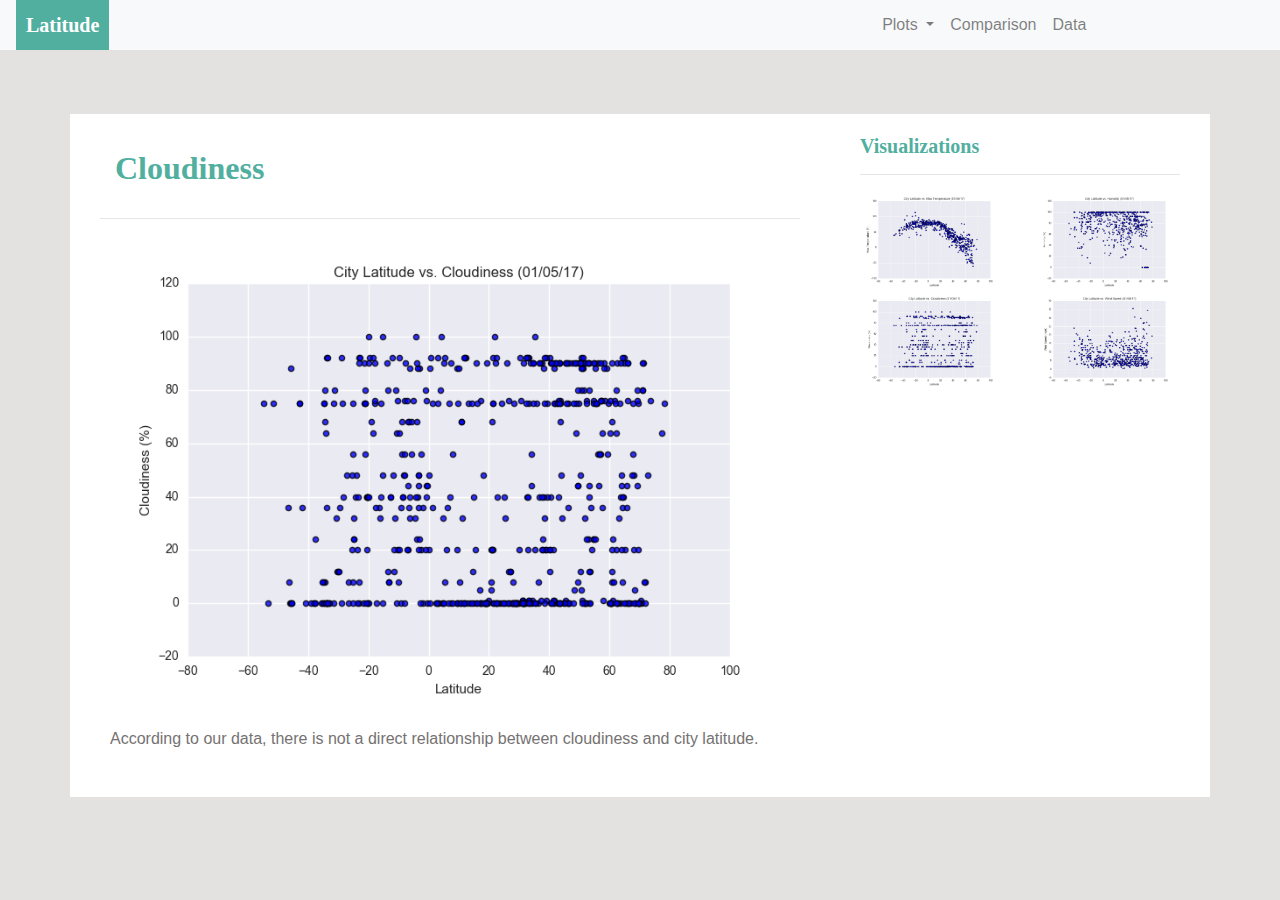
<file: cloudiness.html>
<!DOCTYPE html>
<html lang="en">

<head>
  <meta charset="UTF-8">
  <title>Cloudiness</title>

  <!-- Responsive MOBILE shrink to fit -->
  <meta name="viewport" content="width=device-width, initial-scale=1, shrink-to-fit=no">
  
  <!-- Bootstrap CSS -->
  <link rel="stylesheet" href="https://stackpath.bootstrapcdn.com/bootstrap/4.3.1/css/bootstrap.min.css" integrity="sha384-ggOyR0iXCbMQv3Xipma34MD+dH/1fQ784/j6cY/iJTQUOhcWr7x9JvoRxT2MZw1T" crossorigin="anonymous">

  <!-- Link to style.css -->
  <link rel="stylesheet" href="style.css">
</head>

<body>
    <!--Navbar Bootstrap Component-->
      <nav class="navbar navbar-expand-lg navbar-light bg-light">
        <a class="navbar-brand" href="index.html">Latitude</a>
        <button class="navbar-toggler" type="button" data-toggle="collapse" data-target="#navbarNavDropdown" aria-controls="navbarNavDropdown" aria-expanded="false" aria-label="Toggle navigation">
          <span class="navbar-toggler-icon"></span>
        </button>
        <div class="collapse navbar-collapse" id="navbarNavDropdown">
          <ul class="navbar-nav">
            <li class="nav-item dropdown">
              <a class="nav-link dropdown-toggle" href="#" id="navbarDropdownMenuLink" role="button" data-toggle="dropdown" aria-haspopup="true" aria-expanded="false">
                Plots
              </a>
              <div class="dropdown-menu" aria-labelledby="navbarDropdownMenuLink">
                <a class="dropdown-item" href="temp.html">Max Temperature</a>
                <a class="dropdown-item" href="humidity.html">Humidity</a>
                <a class="dropdown-item" href="cloudiness.html">Cloudiness</a>
                <a class="dropdown-item" href="windspeed.html">Wind Speed</a>
              </div>
            </li>
            <li class="nav-item">
              <a class="nav-link" href="comparison.html">Comparison</a>
            </li>
            <li class="nav-item">
              <a class="nav-link" href="data.html">Data</a>
            </li>
          </ul>
        </div>
      </nav>
    

                <div class="container">
                    <div class="row">
                          <div class="col-12 col-md-8">
                              <div class="col-md-12">
                                  <h2>Cloudiness</h2>
                                  <hr>
        <a href="cloudiness.html"><img width="100%" src="Resources/assets/images/Fig3.png" alt="cloudiness" class="center"></a>
        <p>According to our data, there is not a direct relationship between cloudiness and city latitude.</p>
                              </div>
                          </div>
                          <!--visualization container-->
                          <div class="col-6 col-md-4">
                              <div class="col-md-12">
                                  <h3>Visualizations</h3>
                                  <hr>
                                  <div class="row">
                                      <div class="col-3 col-md-6">
                                          <a href="temp.html"><img src="Resources/assets/images/Fig1.png" width="100%"  alt="temperature">
                                          </a> 
                                      </div>
                                      <div class="col-3 col-md-6">
                                          <a href="humidity.html"><img src="Resources/assets/images/Fig2.png" width="100%" alt="humidity"></a>
                                      </div>
                                 
                                      <div class="col-3 col-md-6">
                                          <a href="cloudiness.html"><img src="Resources/assets/images/Fig3.png" width="100%"  alt="cloudiness"></a>
                                      </div>
              
                                      <div class="col-3 col-md-6">
                                          <a href="windspeed.html"><img src="Resources/assets/images/Fig4.png"width="100%"  alt="wind speed"></a>
                                      </div>
                                  </div>
                              </div>
                          </div>
                      </div>
                  </div>
   


    <!-- jQuery first, then Popper.js, then Bootstrap JS -->
  <script src="https://code.jquery.com/jquery-3.3.1.slim.min.js" integrity="sha384-q8i/X+965DzO0rT7abK41JStQIAqVgRVzpbzo5smXKp4YfRvH+8abtTE1Pi6jizo" crossorigin="anonymous"></script>
  <script src="https://cdnjs.cloudflare.com/ajax/libs/popper.js/1.14.7/umd/popper.min.js" integrity="sha384-UO2eT0CpHqdSJQ6hJty5KVphtPhzWj9WO1clHTMGa3JDZwrnQq4sF86dIHNDz0W1" crossorigin="anonymous"></script>
  <script src="https://stackpath.bootstrapcdn.com/bootstrap/4.3.1/js/bootstrap.min.js" integrity="sha384-JjSmVgyd0p3pXB1rRibZUAYoIIy6OrQ6VrjIEaFf/nJGzIxFDsf4x0xIM+B07jRM" crossorigin="anonymous"></script>

</body>
</html>

<!-- NEED TO ADD COLLAPSE BOOTSTRAP AND WHITE BOX -->
</file>
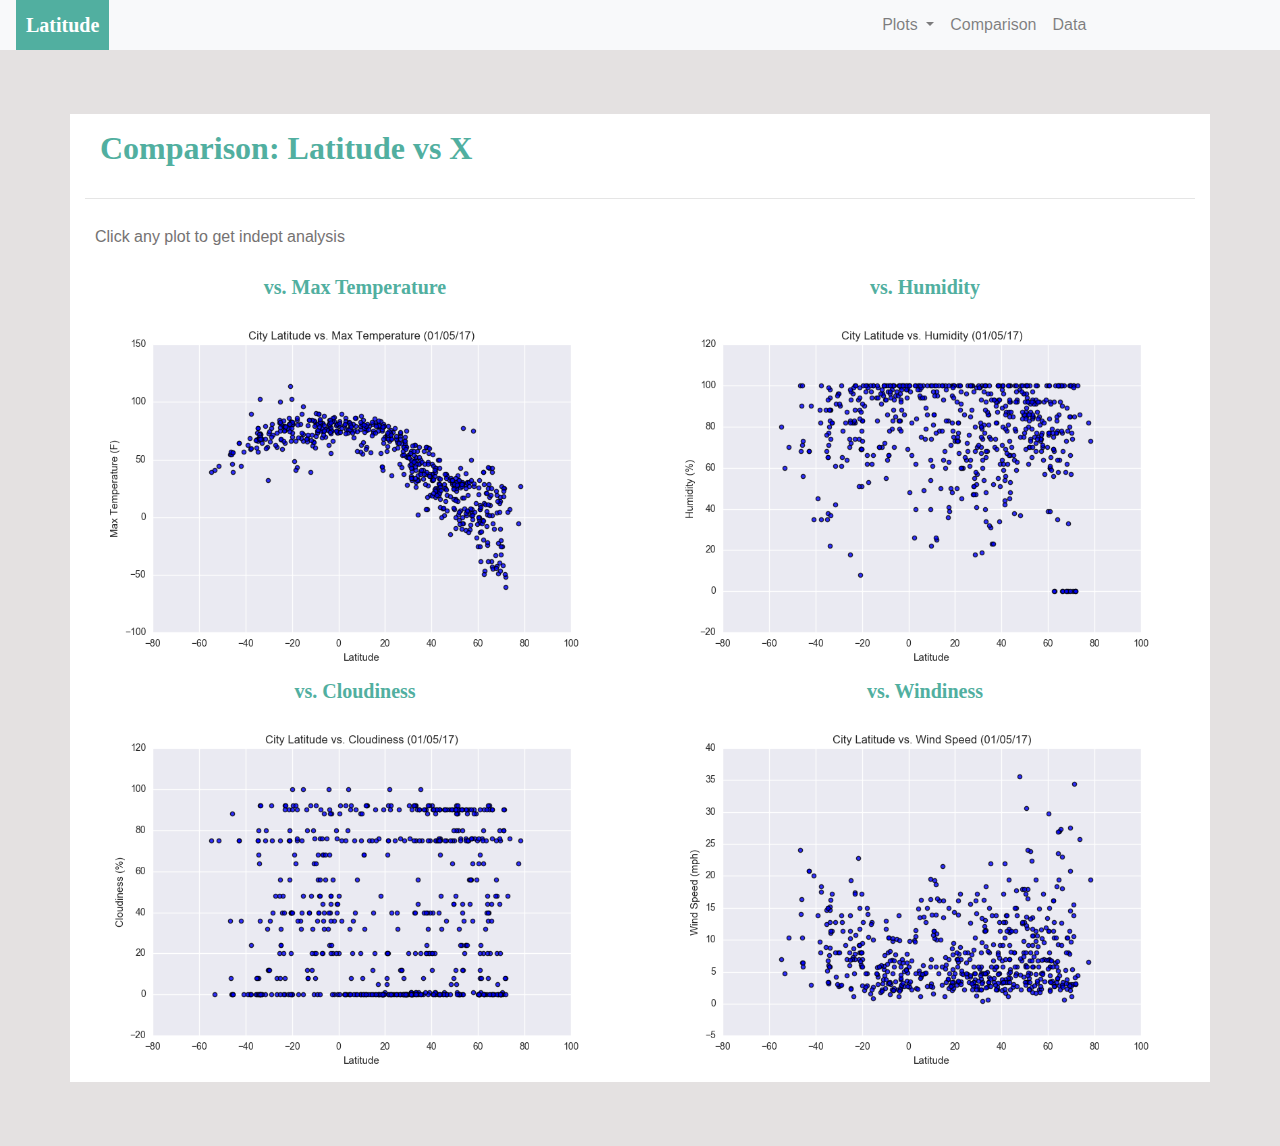
<file: comparison.html>
<!DOCTYPE html>
<html lang="en">

<head>
  <meta charset="UTF-8">
  <title>Comparison</title>

  <!-- Responsive MOBILE shrink to fit -->
  <meta name="viewport" content="width=device-width, initial-scale=1, shrink-to-fit=no">
  
  <!-- Bootstrap CSS -->
  <link rel="stylesheet" href="https://stackpath.bootstrapcdn.com/bootstrap/4.3.1/css/bootstrap.min.css" integrity="sha384-ggOyR0iXCbMQv3Xipma34MD+dH/1fQ784/j6cY/iJTQUOhcWr7x9JvoRxT2MZw1T" crossorigin="anonymous">

  <!-- Link to style.css -->
  <link rel="stylesheet" href="style.css">
</head>

<body>
    <!--Navbar Bootstrap Component-->
      <nav class="navbar navbar-expand-lg navbar-light bg-light">
        <a class="navbar-brand" href="index.html">Latitude</a>
        <button class="navbar-toggler" type="button" data-toggle="collapse" data-target="#navbarNavDropdown" aria-controls="navbarNavDropdown" aria-expanded="false" aria-label="Toggle navigation">
          <span class="navbar-toggler-icon"></span>
        </button>
        <div class="collapse navbar-collapse" id="navbarNavDropdown">
          <ul class="navbar-nav">
            <li class="nav-item dropdown">
              <a class="nav-link dropdown-toggle" href="#" id="navbarDropdownMenuLink" role="button" data-toggle="dropdown" aria-haspopup="true" aria-expanded="false">
                Plots
              </a>
              <div class="dropdown-menu" aria-labelledby="navbarDropdownMenuLink">
                <a class="dropdown-item" href="temp.html">Max Temperature</a>
                <a class="dropdown-item" href="humidity.html">Humidity</a>
                <a class="dropdown-item" href="cloudiness.html">Cloudiness</a>
                <a class="dropdown-item" href="windspeed.html">Wind Speed</a>
              </div>
            </li>
            <li class="nav-item">
              <a class="nav-link" href="comparison.html">Comparison</a>
            </li>
            <li class="nav-item">
              <a class="nav-link" href="data.html">Data</a>
            </li>
          </ul>
        </div>
      </nav>

      <div class="container">
        <h2>Comparison: Latitude vs X</h2>
        <hr>
        <p>Click any plot to get indept analysis</p>
        <div class="row">
          <div class="col">
            <h3 class="text-center">vs. Max Temperature</h3>
            <a href="temp.html"><img width="100%" src="Resources/assets/images/Fig1.png"></a>
          </div>
          <div class="col">
            <h3 class="text-center">vs. Humidity</h3>
            <a href="humidity.html"><img width="100%" src="Resources/assets/images/Fig2.png"></a>
          </div>
          <div class="w-100"></div>
          <div class="col">
            <h3 class="text-center">vs. Cloudiness</h3>
            <a href="cloudiness.html"><img width="100%" src="Resources/assets/images/Fig3.png"></a>
          </div>
          <div class="col">
            <h3 class="text-center">vs. Windiness</h3>
            <a href="windiness.html"><img width="100%" src="Resources/assets/images/Fig4.png"></a>
          </div>
        </div>
      </div>


    <!-- jQuery first, then Popper.js, then Bootstrap JS -->
  <script src="https://code.jquery.com/jquery-3.3.1.slim.min.js" integrity="sha384-q8i/X+965DzO0rT7abK41JStQIAqVgRVzpbzo5smXKp4YfRvH+8abtTE1Pi6jizo" crossorigin="anonymous"></script>
  <script src="https://cdnjs.cloudflare.com/ajax/libs/popper.js/1.14.7/umd/popper.min.js" integrity="sha384-UO2eT0CpHqdSJQ6hJty5KVphtPhzWj9WO1clHTMGa3JDZwrnQq4sF86dIHNDz0W1" crossorigin="anonymous"></script>
  <script src="https://stackpath.bootstrapcdn.com/bootstrap/4.3.1/js/bootstrap.min.js" integrity="sha384-JjSmVgyd0p3pXB1rRibZUAYoIIy6OrQ6VrjIEaFf/nJGzIxFDsf4x0xIM+B07jRM" crossorigin="anonymous"></script>

</body>
</html>

<!-- NEED TO ADD COLLAPSE BOOTSTRAP AND WHITE BOX -->
</file>
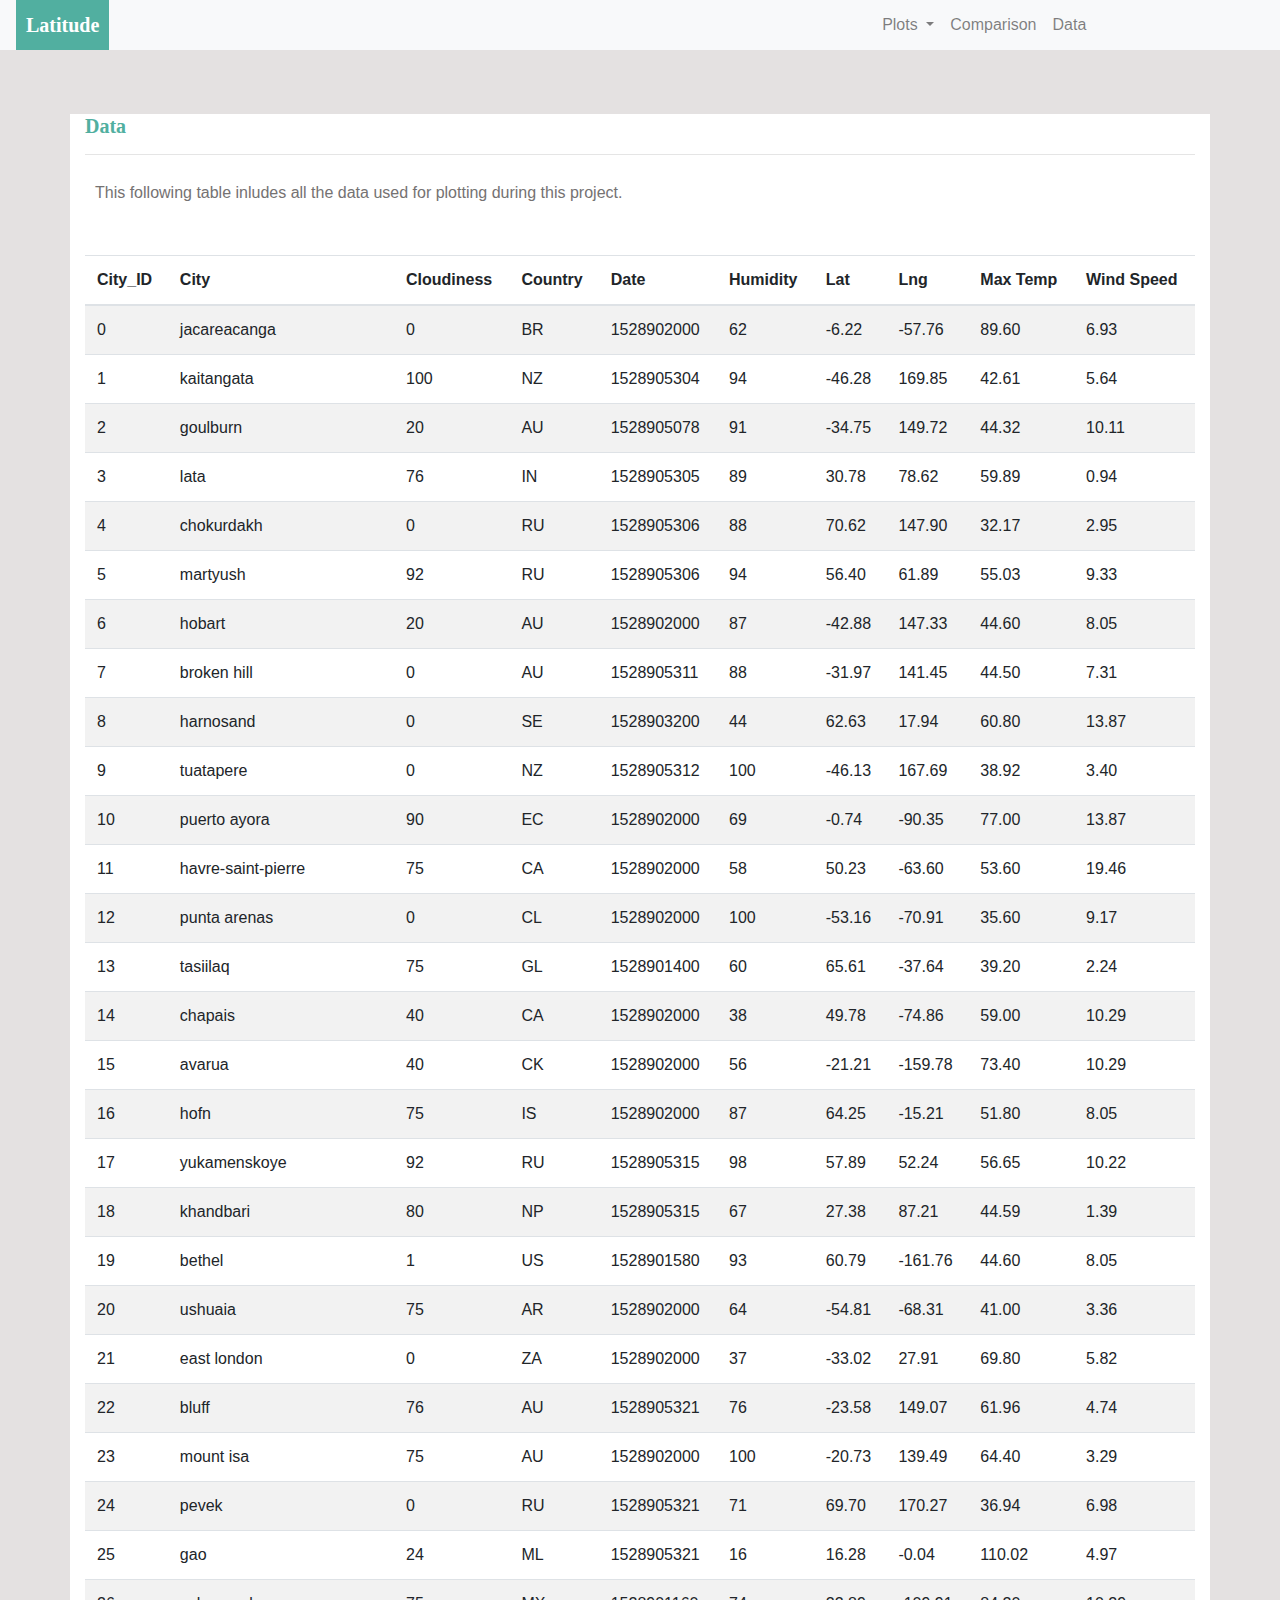
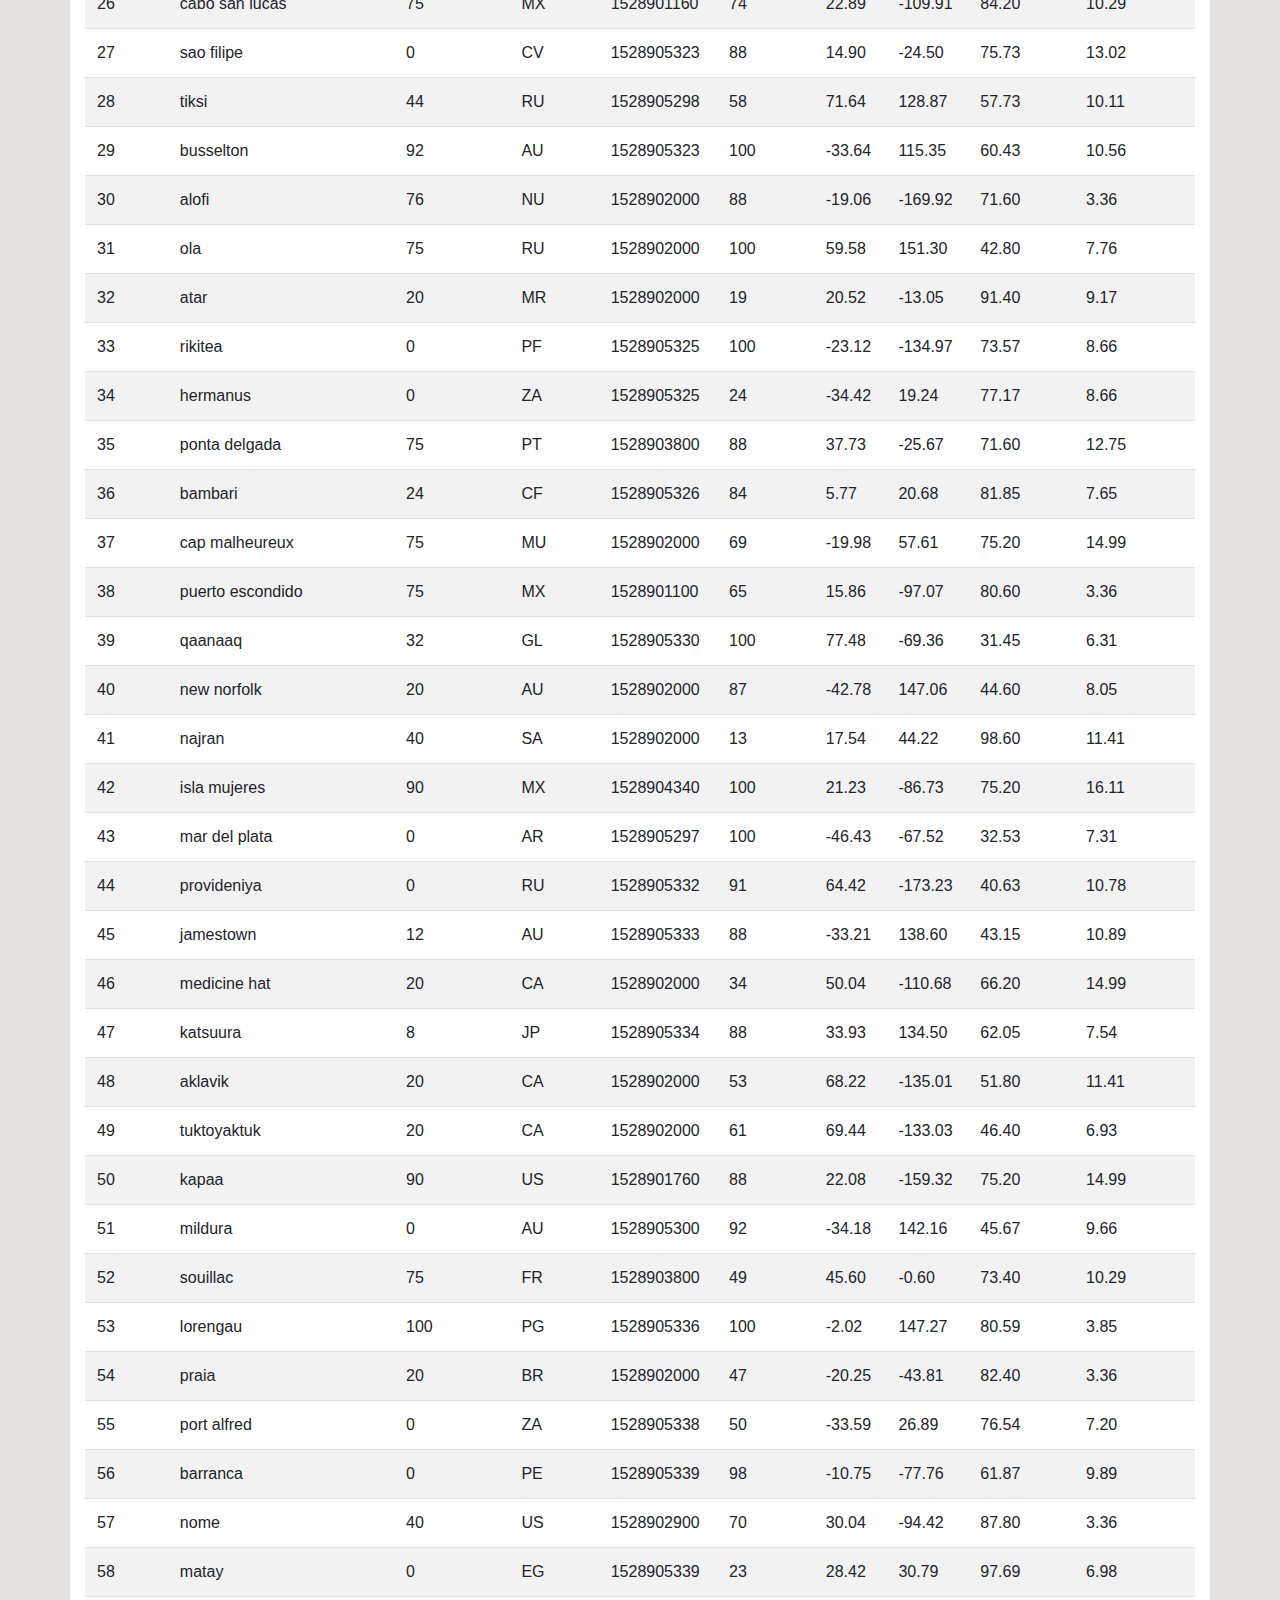
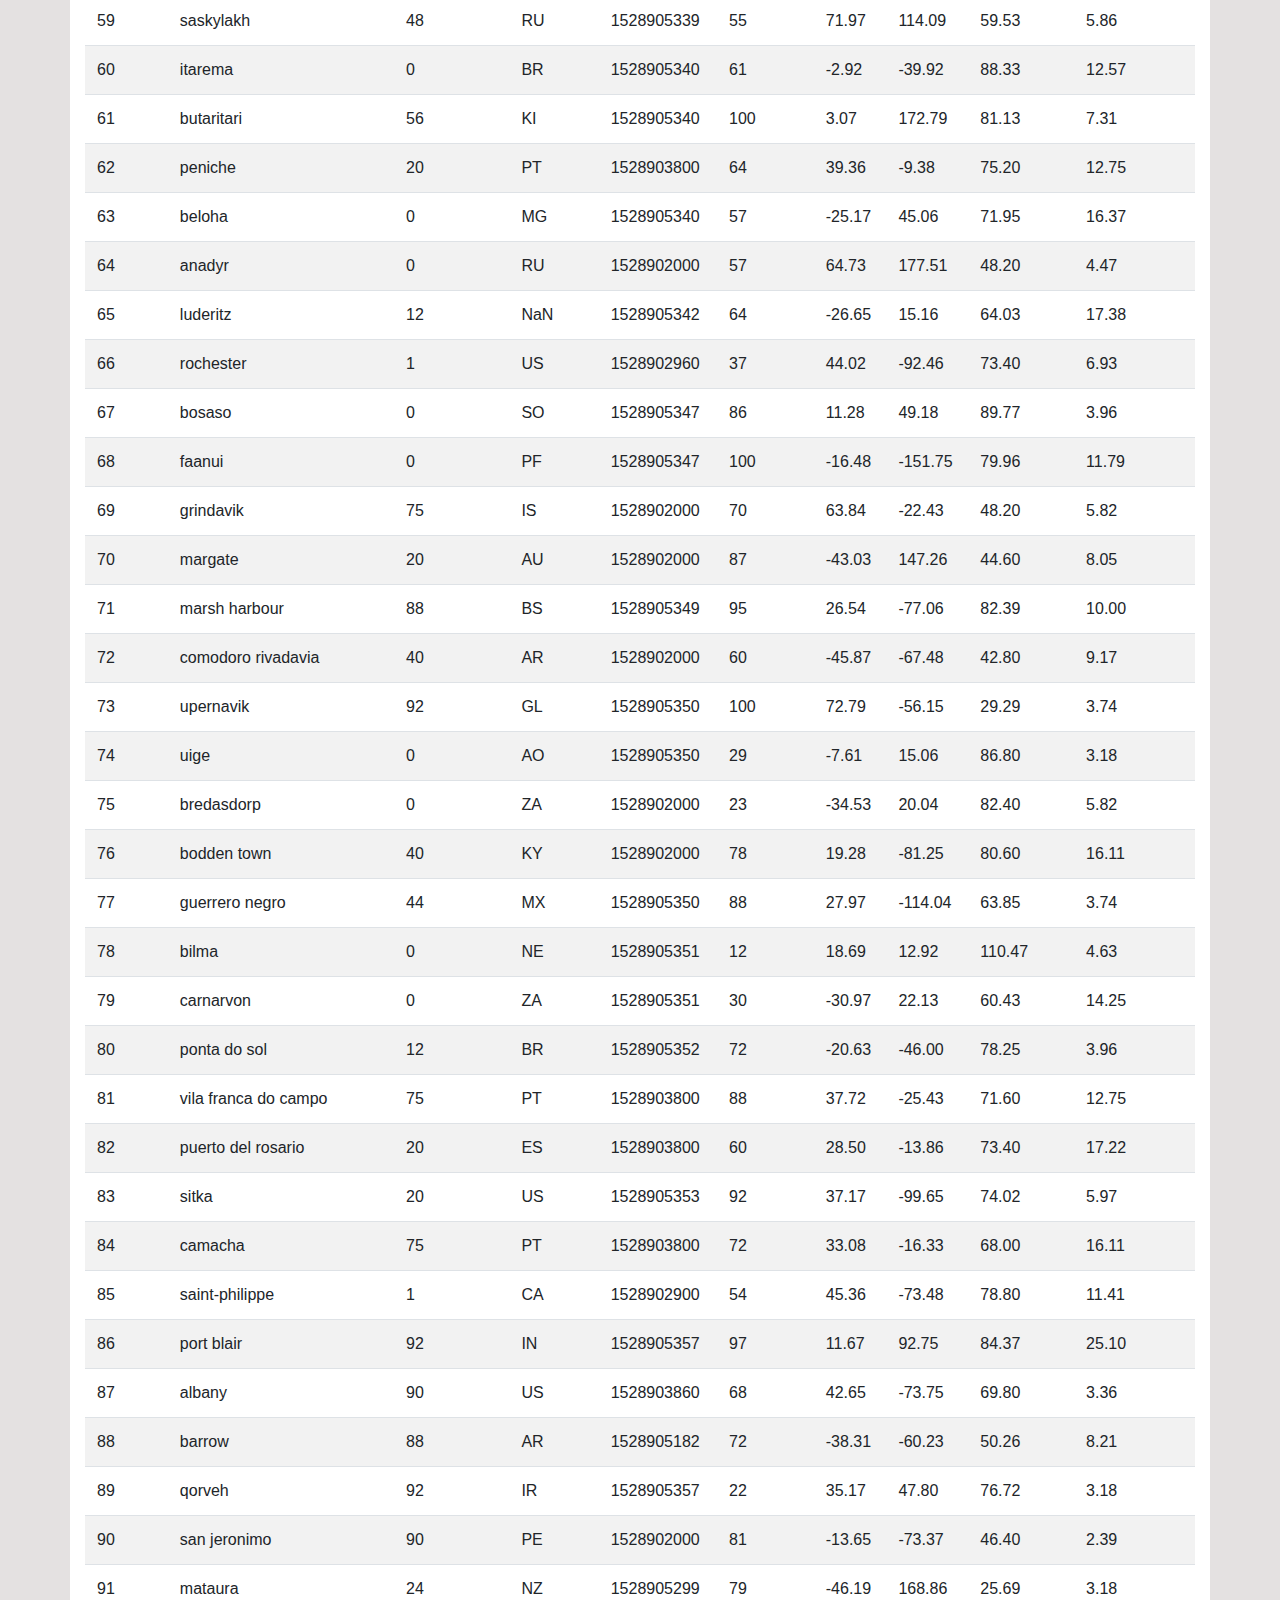
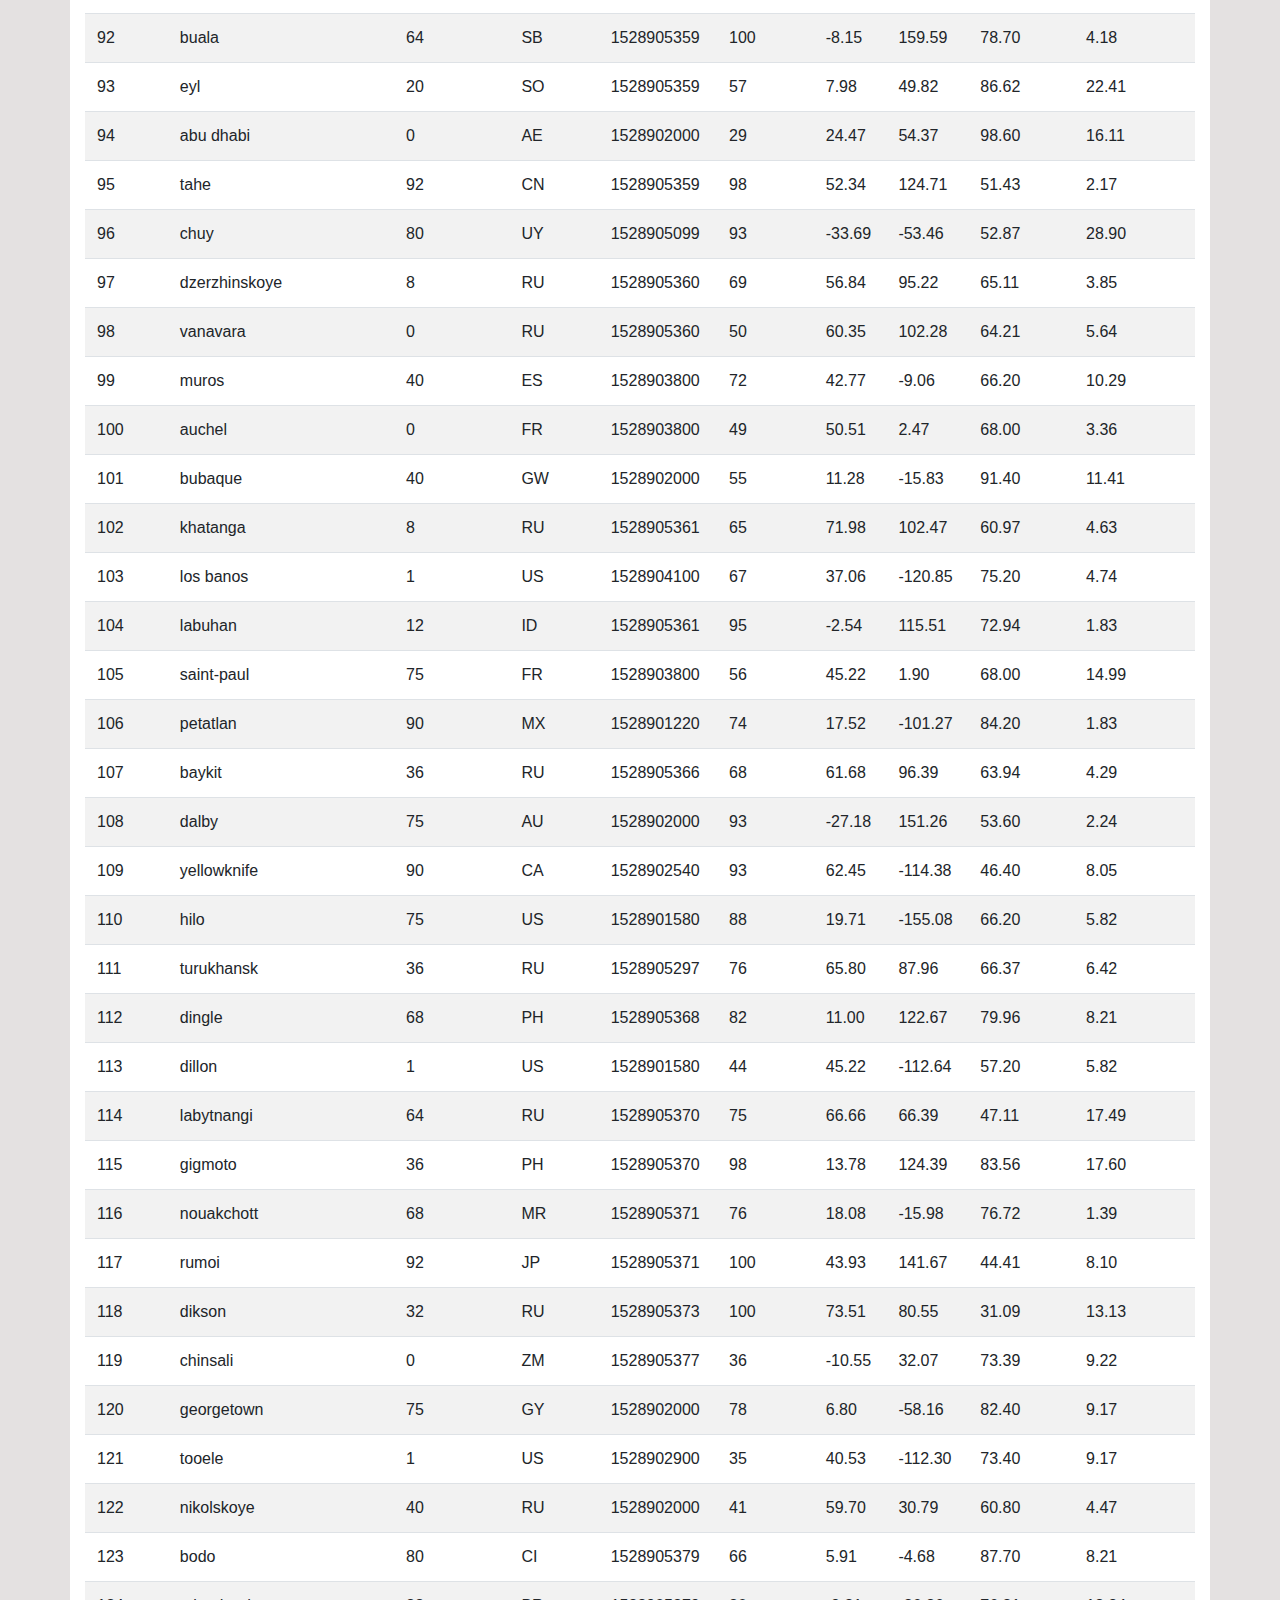
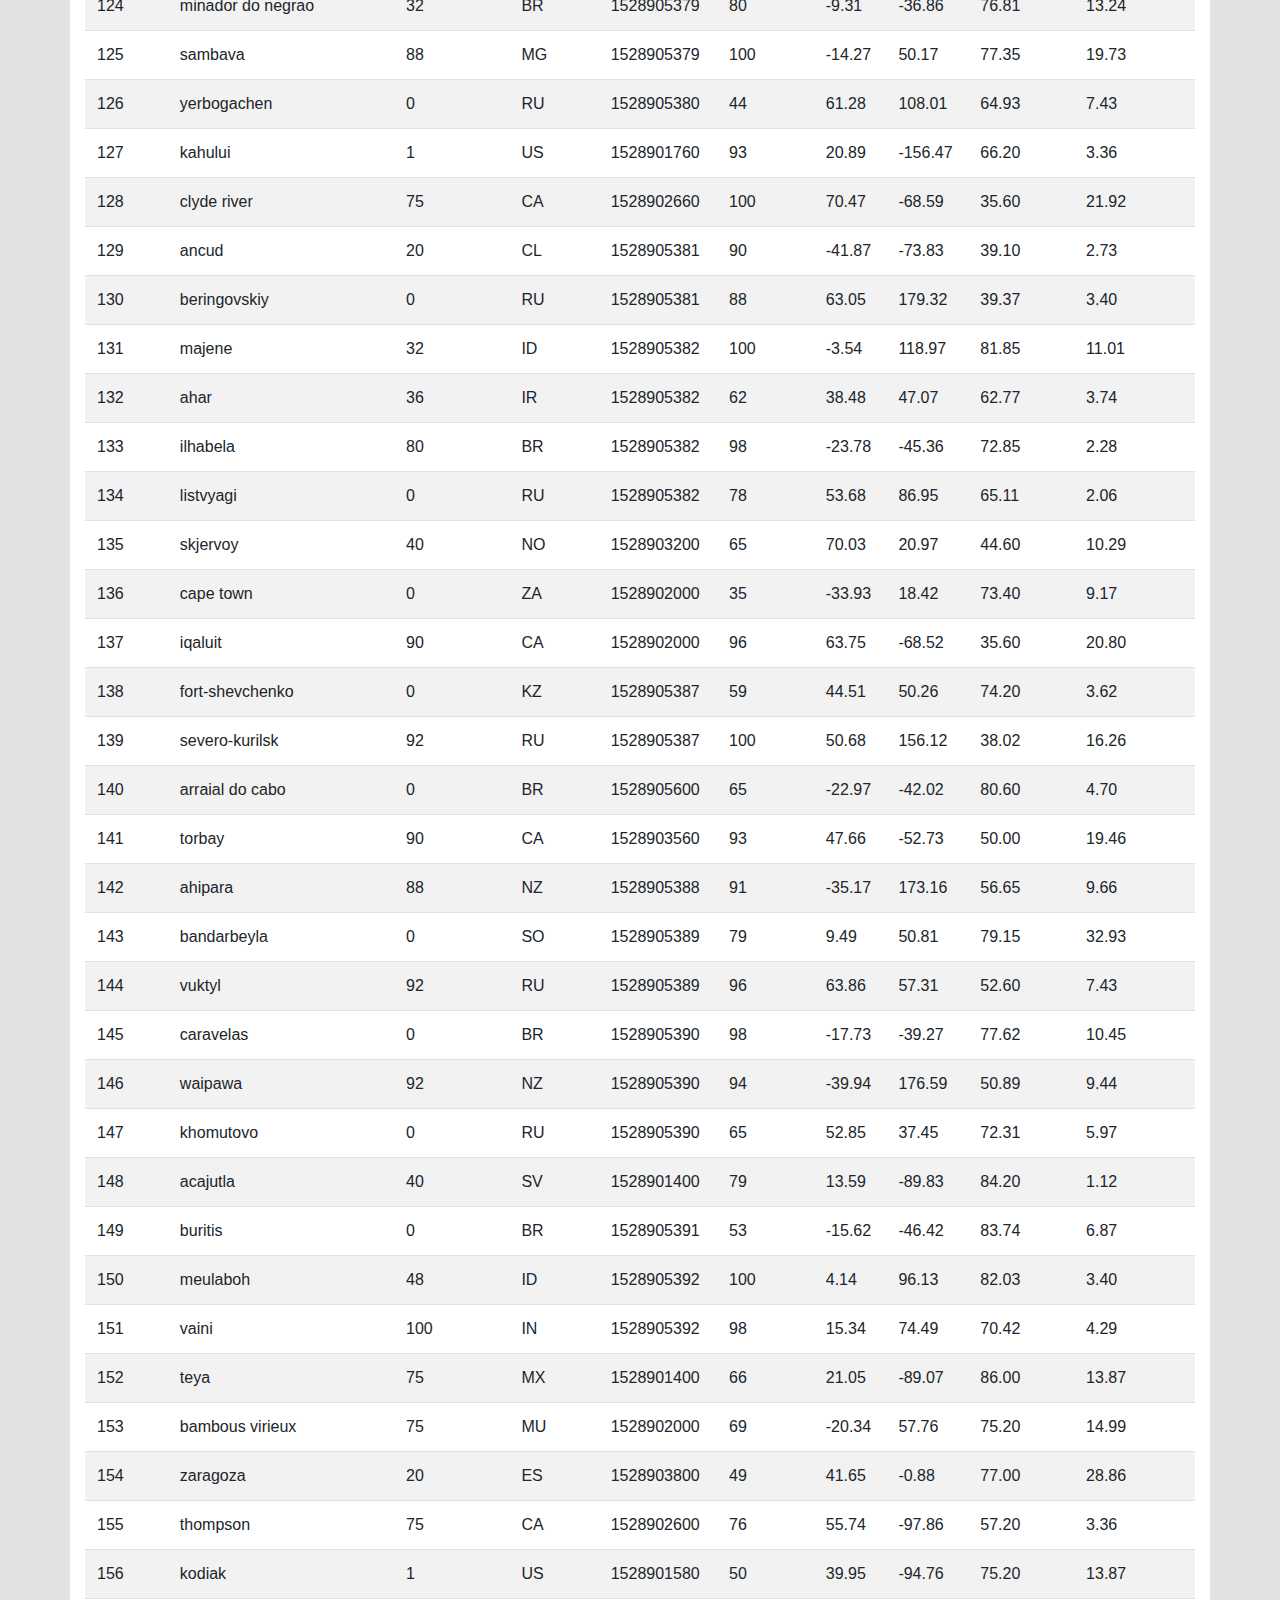
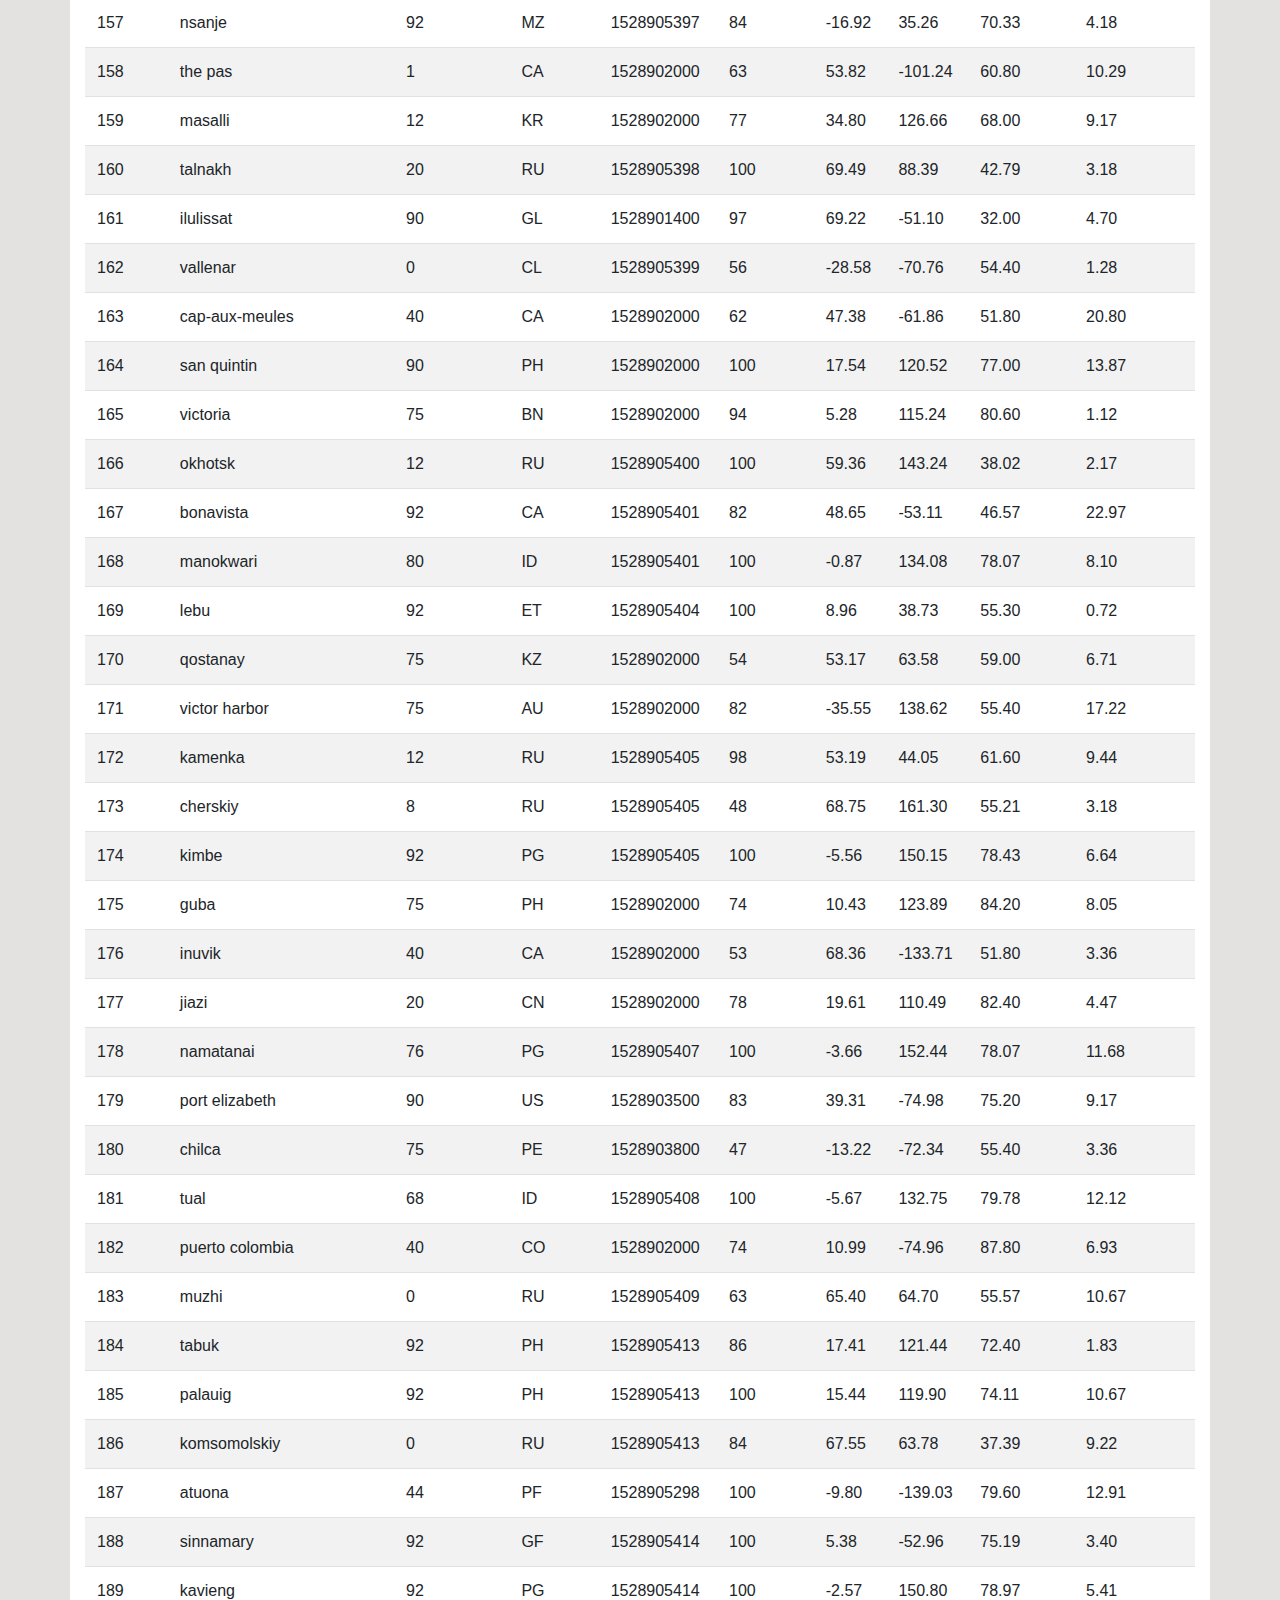
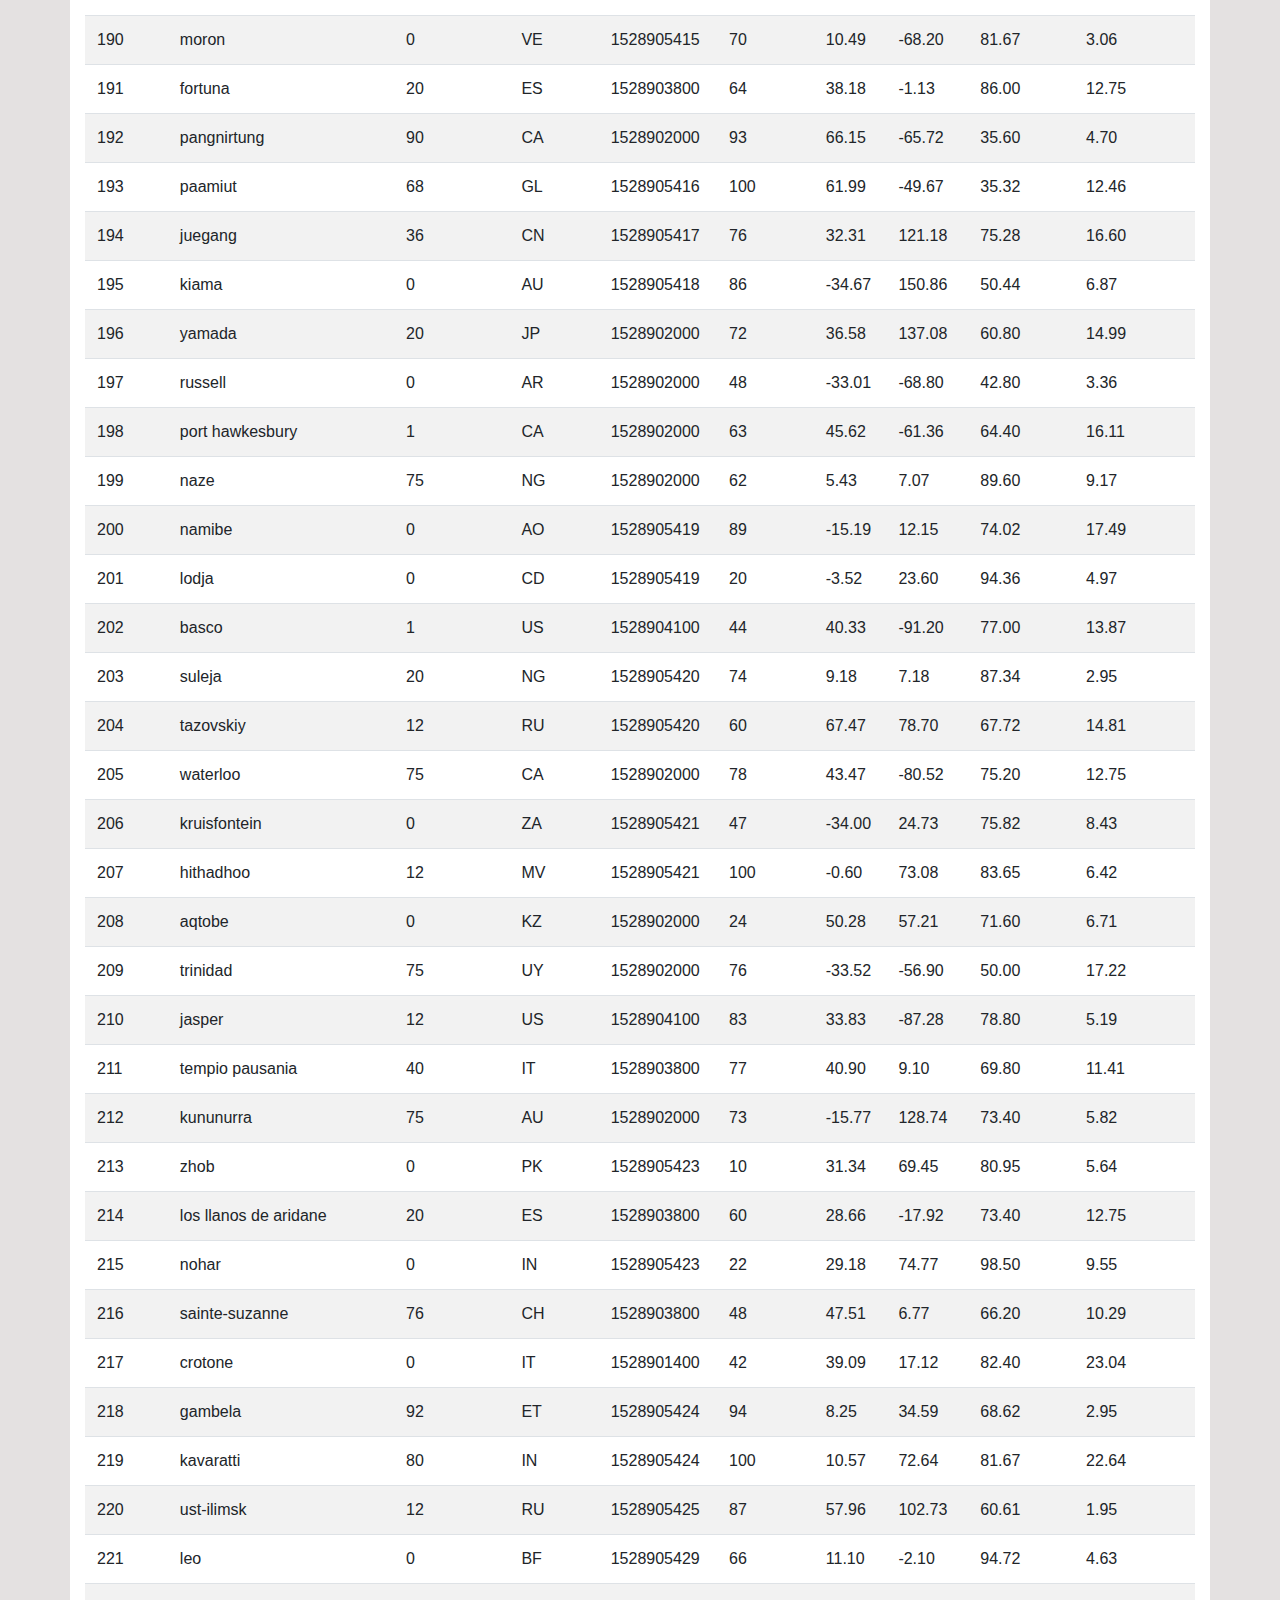
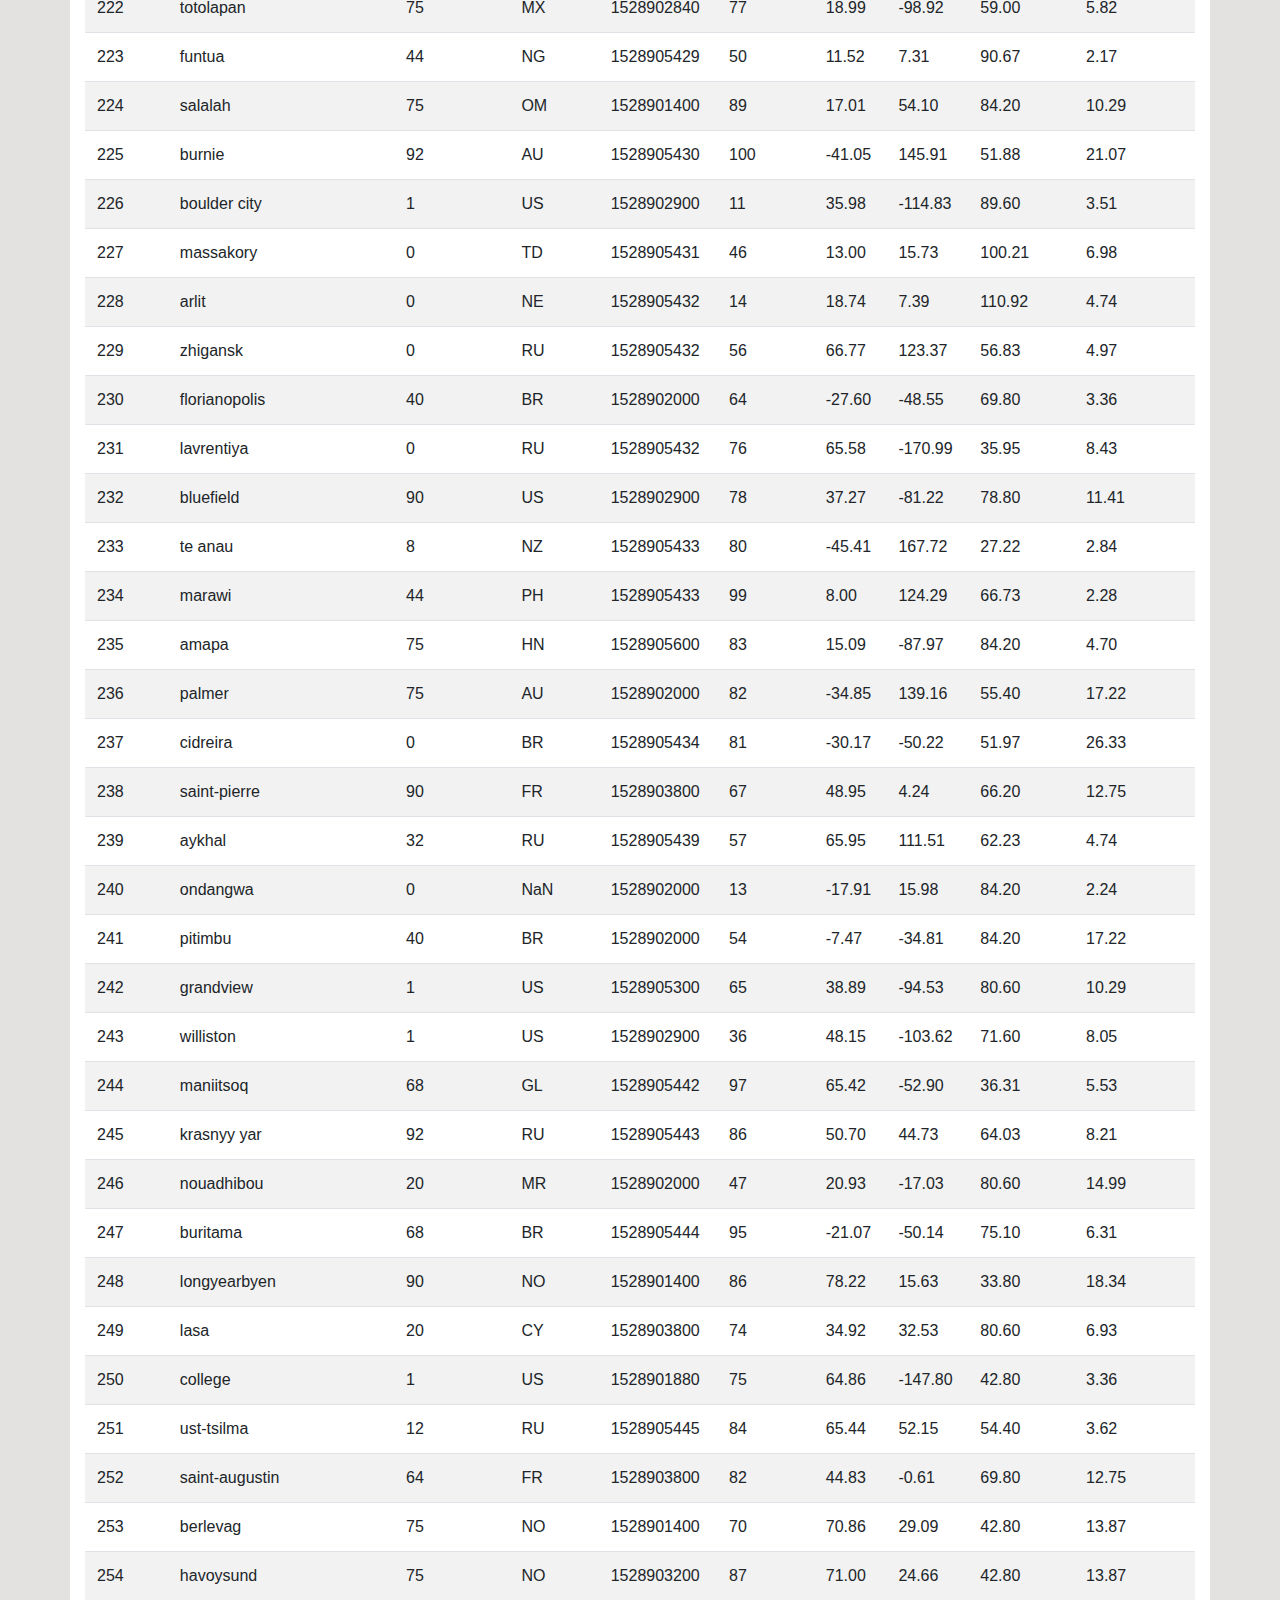
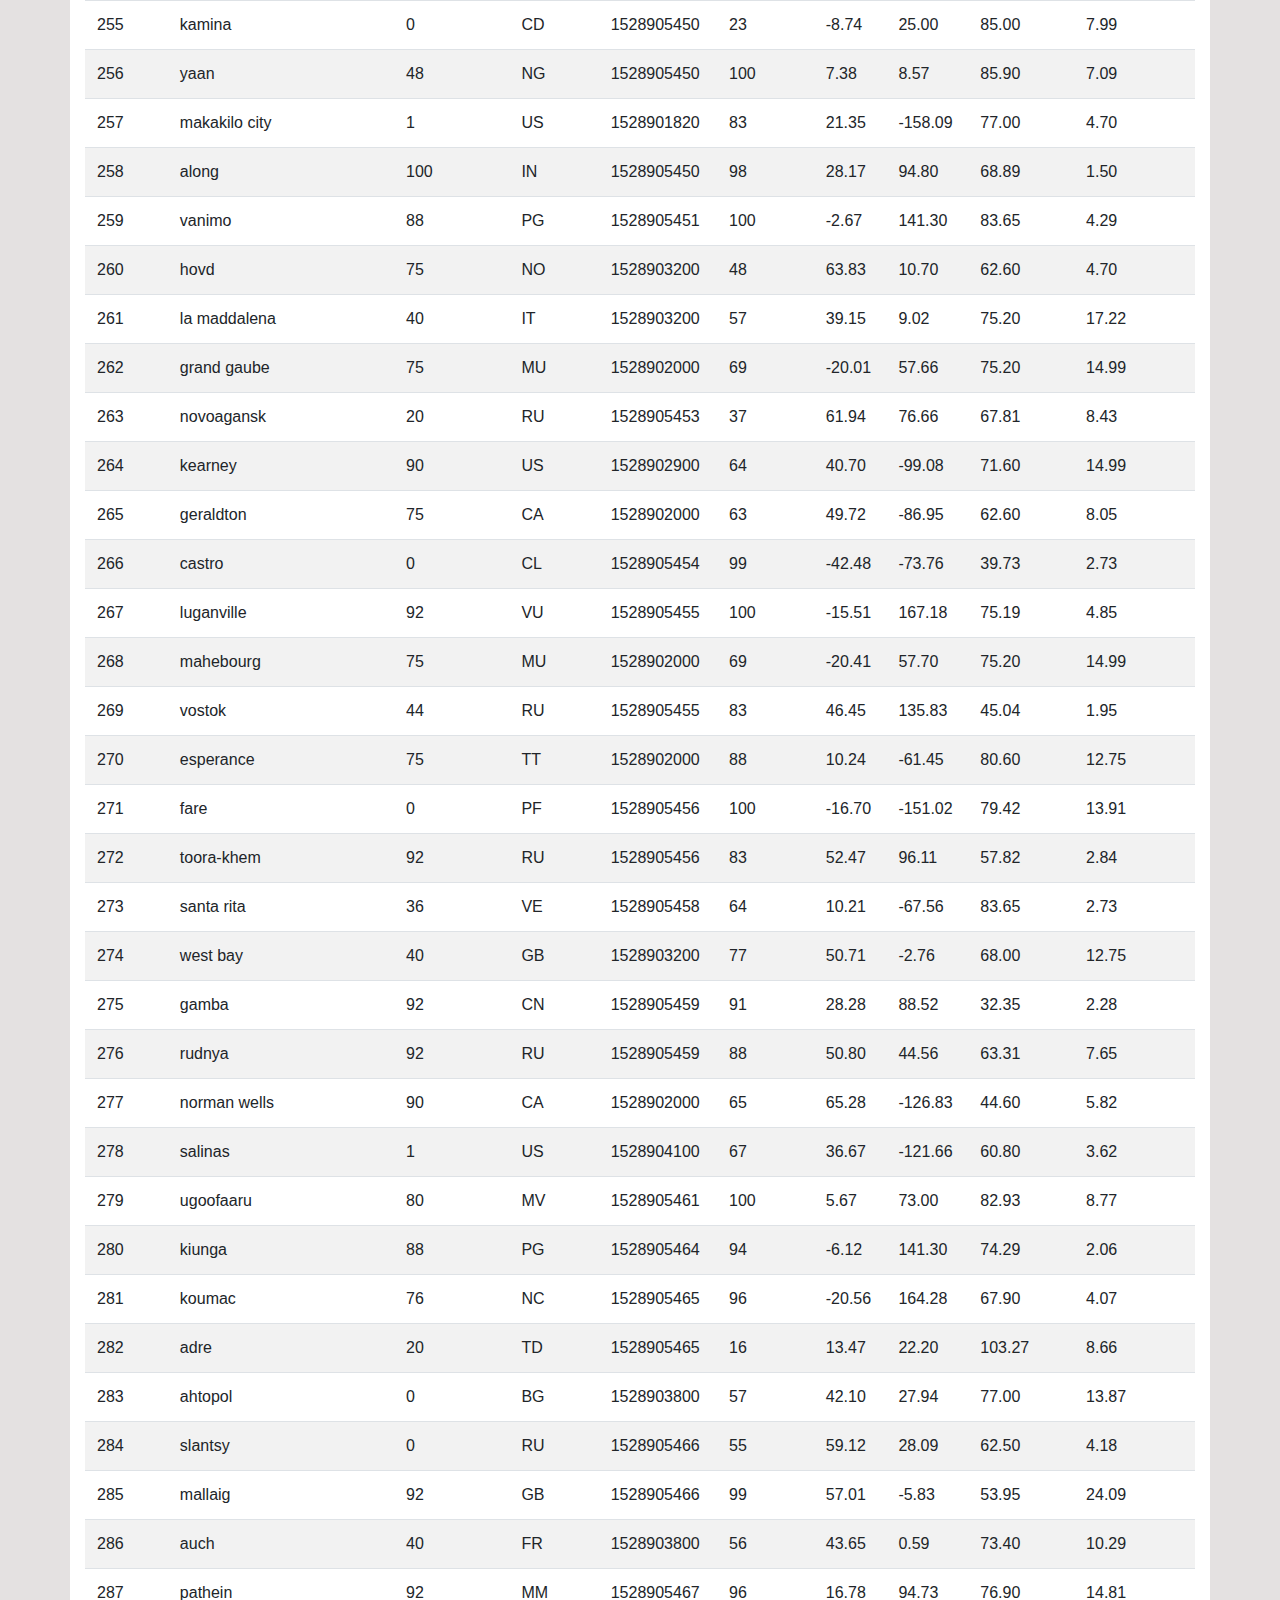
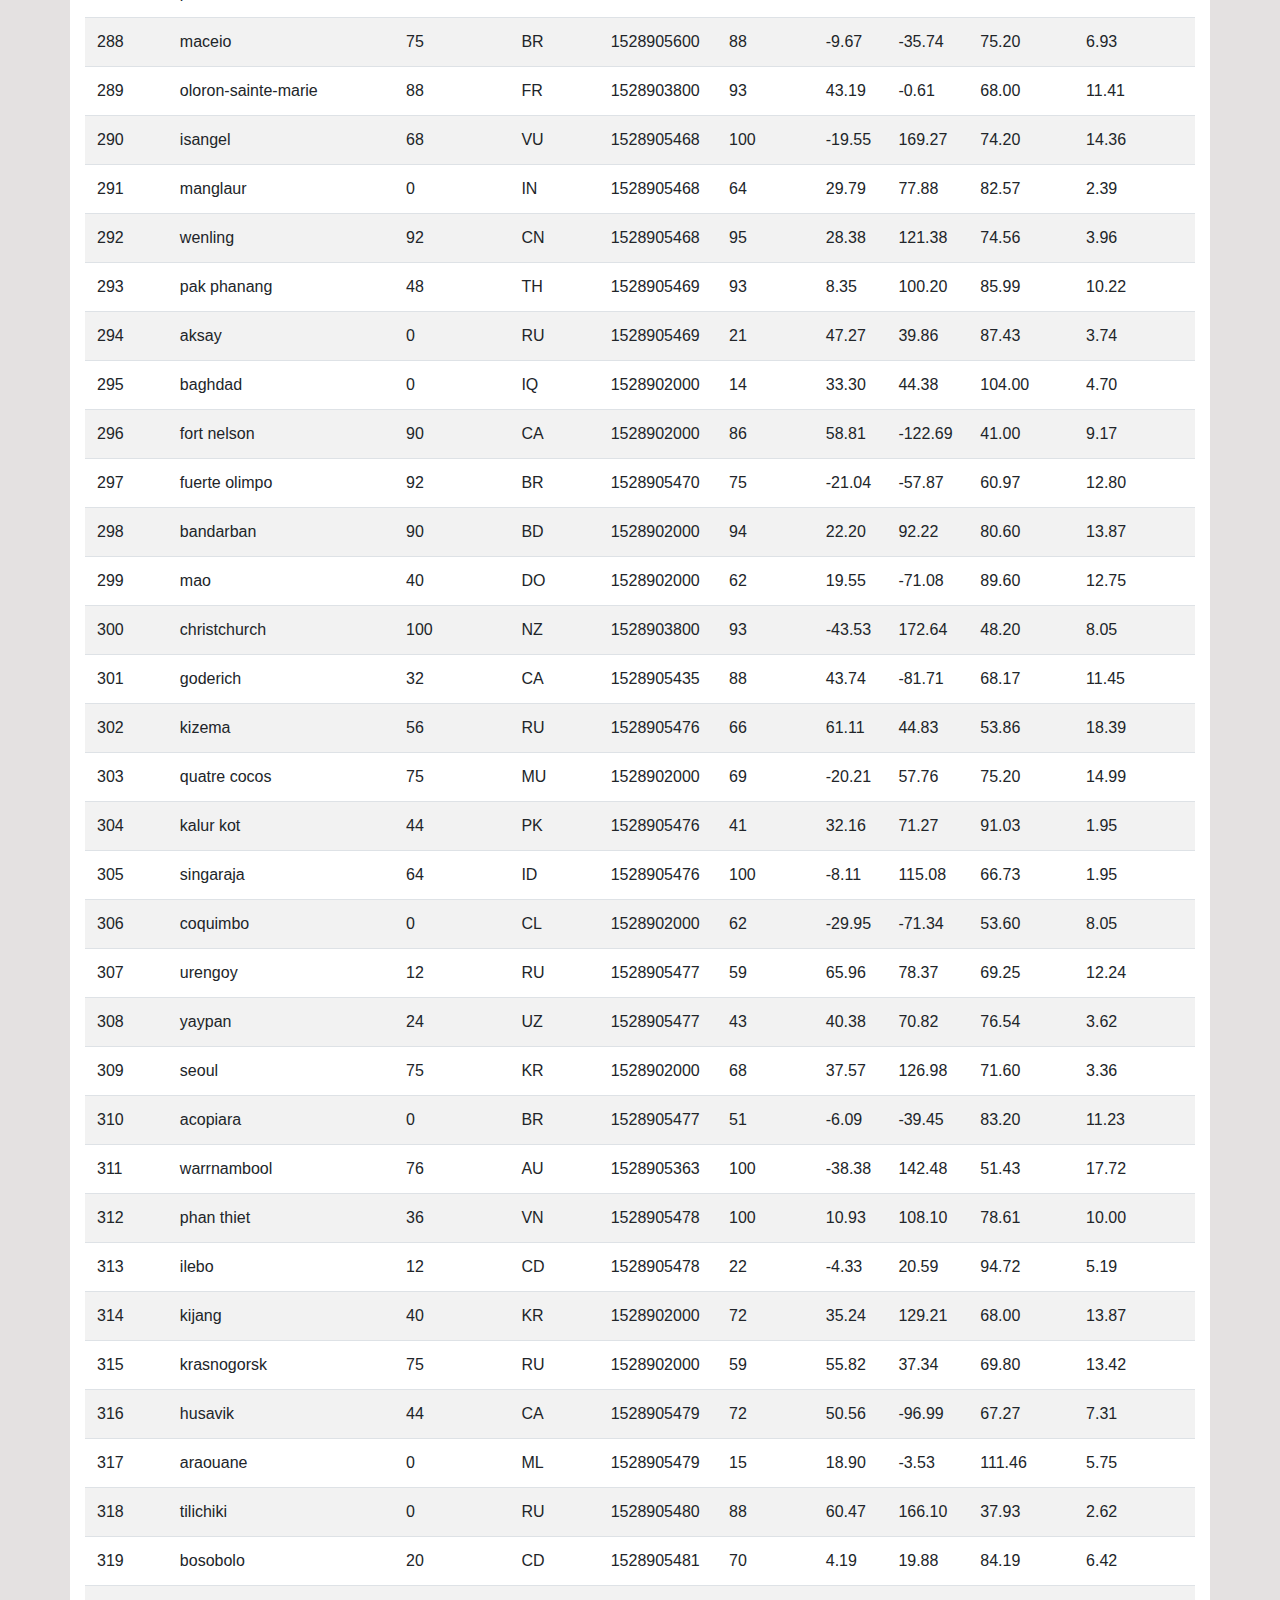
<file: data.html>
<!DOCTYPE html>
<html lang="en">

<head>
  <meta charset="UTF-8">
  <title>Data</title>

  <!-- Responsive MOBILE shrink to fit -->
  <meta name="viewport" content="width=device-width, initial-scale=1, shrink-to-fit=no">
  
  <!-- Bootstrap CSS -->
  <link rel="stylesheet" href="https://stackpath.bootstrapcdn.com/bootstrap/4.3.1/css/bootstrap.min.css" integrity="sha384-ggOyR0iXCbMQv3Xipma34MD+dH/1fQ784/j6cY/iJTQUOhcWr7x9JvoRxT2MZw1T" crossorigin="anonymous">

  <!-- Link to style.css -->
  <link rel="stylesheet" href="style.css">
</head>

<body>
    <!--Navbar Bootstrap Component-->
      <nav class="navbar navbar-expand-lg navbar-light bg-light">
        <a class="navbar-brand" href="index.html">Latitude</a>
        <button class="navbar-toggler" type="button" data-toggle="collapse" data-target="#navbarNavDropdown" aria-controls="navbarNavDropdown" aria-expanded="false" aria-label="Toggle navigation">
          <span class="navbar-toggler-icon"></span>
        </button>
        <div class="collapse navbar-collapse" id="navbarNavDropdown">
          <ul class="navbar-nav">
            <li class="nav-item dropdown">
              <a class="nav-link dropdown-toggle" href="#" id="navbarDropdownMenuLink" role="button" data-toggle="dropdown" aria-haspopup="true" aria-expanded="false">
                Plots
              </a>
              <div class="dropdown-menu" aria-labelledby="navbarDropdownMenuLink">
                <a class="dropdown-item" href="temp.html">Max Temperature</a>
                <a class="dropdown-item" href="humidity.html">Humidity</a>
                <a class="dropdown-item" href="cloudiness.html">Cloudiness</a>
                <a class="dropdown-item" href="windspeed.html">Wind Speed</a>
              </div>
            </li>
            <li class="nav-item">
              <a class="nav-link" href="comparison.html">Comparison</a>
            </li>
            <li class="nav-item">
              <a class="nav-link" href="data.html">Data</a>
            </li>
          </ul>
        </div>
      </nav>

      <div class="container">
        <h3>Data</h3>
        <hr>
        <p>This following table inludes all the data used for plotting during this project.</p>
        <br>
    
        <table class="table table-striped">
        <thead>
          <tr>
            <th>City_ID</th>
            <th>City</th>
            <th>Cloudiness</th>
            <th>Country</th>
            <th>Date</th>
            <th>Humidity</th>
            <th>Lat</th>
            <th>Lng</th>
            <th>Max Temp</th>
            <th>Wind Speed</th>
          </tr>
        </thead>
        <tbody>
          <tr>
            <td>0</td>
            <td>jacareacanga</td>
            <td>0</td>
            <td>BR</td>
            <td>1528902000</td>
            <td>62</td>
            <td>-6.22</td>
            <td>-57.76</td>
            <td>89.60</td>
            <td>6.93</td>
          </tr>
          <tr>
            <td>1</td>
            <td>kaitangata</td>
            <td>100</td>
            <td>NZ</td>
            <td>1528905304</td>
            <td>94</td>
            <td>-46.28</td>
            <td>169.85</td>
            <td>42.61</td>
            <td>5.64</td>
          </tr>
          <tr>
            <td>2</td>
            <td>goulburn</td>
            <td>20</td>
            <td>AU</td>
            <td>1528905078</td>
            <td>91</td>
            <td>-34.75</td>
            <td>149.72</td>
            <td>44.32</td>
            <td>10.11</td>
          </tr>
          <tr>
            <td>3</td>
            <td>lata</td>
            <td>76</td>
            <td>IN</td>
            <td>1528905305</td>
            <td>89</td>
            <td>30.78</td>
            <td>78.62</td>
            <td>59.89</td>
            <td>0.94</td>
          </tr>
          <tr>
            <td>4</td>
            <td>chokurdakh</td>
            <td>0</td>
            <td>RU</td>
            <td>1528905306</td>
            <td>88</td>
            <td>70.62</td>
            <td>147.90</td>
            <td>32.17</td>
            <td>2.95</td>
          </tr>
          <tr>
            <td>5</td>
            <td>martyush</td>
            <td>92</td>
            <td>RU</td>
            <td>1528905306</td>
            <td>94</td>
            <td>56.40</td>
            <td>61.89</td>
            <td>55.03</td>
            <td>9.33</td>
          </tr>
          <tr>
            <td>6</td>
            <td>hobart</td>
            <td>20</td>
            <td>AU</td>
            <td>1528902000</td>
            <td>87</td>
            <td>-42.88</td>
            <td>147.33</td>
            <td>44.60</td>
            <td>8.05</td>
          </tr>
          <tr>
            <td>7</td>
            <td>broken hill</td>
            <td>0</td>
            <td>AU</td>
            <td>1528905311</td>
            <td>88</td>
            <td>-31.97</td>
            <td>141.45</td>
            <td>44.50</td>
            <td>7.31</td>
          </tr>
          <tr>
            <td>8</td>
            <td>harnosand</td>
            <td>0</td>
            <td>SE</td>
            <td>1528903200</td>
            <td>44</td>
            <td>62.63</td>
            <td>17.94</td>
            <td>60.80</td>
            <td>13.87</td>
          </tr>
          <tr>
            <td>9</td>
            <td>tuatapere</td>
            <td>0</td>
            <td>NZ</td>
            <td>1528905312</td>
            <td>100</td>
            <td>-46.13</td>
            <td>167.69</td>
            <td>38.92</td>
            <td>3.40</td>
          </tr>
          <tr>
            <td>10</td>
            <td>puerto ayora</td>
            <td>90</td>
            <td>EC</td>
            <td>1528902000</td>
            <td>69</td>
            <td>-0.74</td>
            <td>-90.35</td>
            <td>77.00</td>
            <td>13.87</td>
          </tr>
          <tr>
            <td>11</td>
            <td>havre-saint-pierre</td>
            <td>75</td>
            <td>CA</td>
            <td>1528902000</td>
            <td>58</td>
            <td>50.23</td>
            <td>-63.60</td>
            <td>53.60</td>
            <td>19.46</td>
          </tr>
          <tr>
            <td>12</td>
            <td>punta arenas</td>
            <td>0</td>
            <td>CL</td>
            <td>1528902000</td>
            <td>100</td>
            <td>-53.16</td>
            <td>-70.91</td>
            <td>35.60</td>
            <td>9.17</td>
          </tr>
          <tr>
            <td>13</td>
            <td>tasiilaq</td>
            <td>75</td>
            <td>GL</td>
            <td>1528901400</td>
            <td>60</td>
            <td>65.61</td>
            <td>-37.64</td>
            <td>39.20</td>
            <td>2.24</td>
          </tr>
          <tr>
            <td>14</td>
            <td>chapais</td>
            <td>40</td>
            <td>CA</td>
            <td>1528902000</td>
            <td>38</td>
            <td>49.78</td>
            <td>-74.86</td>
            <td>59.00</td>
            <td>10.29</td>
          </tr>
          <tr>
            <td>15</td>
            <td>avarua</td>
            <td>40</td>
            <td>CK</td>
            <td>1528902000</td>
            <td>56</td>
            <td>-21.21</td>
            <td>-159.78</td>
            <td>73.40</td>
            <td>10.29</td>
          </tr>
          <tr>
            <td>16</td>
            <td>hofn</td>
            <td>75</td>
            <td>IS</td>
            <td>1528902000</td>
            <td>87</td>
            <td>64.25</td>
            <td>-15.21</td>
            <td>51.80</td>
            <td>8.05</td>
          </tr>
          <tr>
            <td>17</td>
            <td>yukamenskoye</td>
            <td>92</td>
            <td>RU</td>
            <td>1528905315</td>
            <td>98</td>
            <td>57.89</td>
            <td>52.24</td>
            <td>56.65</td>
            <td>10.22</td>
          </tr>
          <tr>
            <td>18</td>
            <td>khandbari</td>
            <td>80</td>
            <td>NP</td>
            <td>1528905315</td>
            <td>67</td>
            <td>27.38</td>
            <td>87.21</td>
            <td>44.59</td>
            <td>1.39</td>
          </tr>
          <tr>
            <td>19</td>
            <td>bethel</td>
            <td>1</td>
            <td>US</td>
            <td>1528901580</td>
            <td>93</td>
            <td>60.79</td>
            <td>-161.76</td>
            <td>44.60</td>
            <td>8.05</td>
          </tr>
          <tr>
            <td>20</td>
            <td>ushuaia</td>
            <td>75</td>
            <td>AR</td>
            <td>1528902000</td>
            <td>64</td>
            <td>-54.81</td>
            <td>-68.31</td>
            <td>41.00</td>
            <td>3.36</td>
          </tr>
          <tr>
            <td>21</td>
            <td>east london</td>
            <td>0</td>
            <td>ZA</td>
            <td>1528902000</td>
            <td>37</td>
            <td>-33.02</td>
            <td>27.91</td>
            <td>69.80</td>
            <td>5.82</td>
          </tr>
          <tr>
            <td>22</td>
            <td>bluff</td>
            <td>76</td>
            <td>AU</td>
            <td>1528905321</td>
            <td>76</td>
            <td>-23.58</td>
            <td>149.07</td>
            <td>61.96</td>
            <td>4.74</td>
          </tr>
          <tr>
            <td>23</td>
            <td>mount isa</td>
            <td>75</td>
            <td>AU</td>
            <td>1528902000</td>
            <td>100</td>
            <td>-20.73</td>
            <td>139.49</td>
            <td>64.40</td>
            <td>3.29</td>
          </tr>
          <tr>
            <td>24</td>
            <td>pevek</td>
            <td>0</td>
            <td>RU</td>
            <td>1528905321</td>
            <td>71</td>
            <td>69.70</td>
            <td>170.27</td>
            <td>36.94</td>
            <td>6.98</td>
          </tr>
          <tr>
            <td>25</td>
            <td>gao</td>
            <td>24</td>
            <td>ML</td>
            <td>1528905321</td>
            <td>16</td>
            <td>16.28</td>
            <td>-0.04</td>
            <td>110.02</td>
            <td>4.97</td>
          </tr>
          <tr>
            <td>26</td>
            <td>cabo san lucas</td>
            <td>75</td>
            <td>MX</td>
            <td>1528901160</td>
            <td>74</td>
            <td>22.89</td>
            <td>-109.91</td>
            <td>84.20</td>
            <td>10.29</td>
          </tr>
          <tr>
            <td>27</td>
            <td>sao filipe</td>
            <td>0</td>
            <td>CV</td>
            <td>1528905323</td>
            <td>88</td>
            <td>14.90</td>
            <td>-24.50</td>
            <td>75.73</td>
            <td>13.02</td>
          </tr>
          <tr>
            <td>28</td>
            <td>tiksi</td>
            <td>44</td>
            <td>RU</td>
            <td>1528905298</td>
            <td>58</td>
            <td>71.64</td>
            <td>128.87</td>
            <td>57.73</td>
            <td>10.11</td>
          </tr>
          <tr>
            <td>29</td>
            <td>busselton</td>
            <td>92</td>
            <td>AU</td>
            <td>1528905323</td>
            <td>100</td>
            <td>-33.64</td>
            <td>115.35</td>
            <td>60.43</td>
            <td>10.56</td>
          </tr>
          <tr>
            <td>30</td>
            <td>alofi</td>
            <td>76</td>
            <td>NU</td>
            <td>1528902000</td>
            <td>88</td>
            <td>-19.06</td>
            <td>-169.92</td>
            <td>71.60</td>
            <td>3.36</td>
          </tr>
          <tr>
            <td>31</td>
            <td>ola</td>
            <td>75</td>
            <td>RU</td>
            <td>1528902000</td>
            <td>100</td>
            <td>59.58</td>
            <td>151.30</td>
            <td>42.80</td>
            <td>7.76</td>
          </tr>
          <tr>
            <td>32</td>
            <td>atar</td>
            <td>20</td>
            <td>MR</td>
            <td>1528902000</td>
            <td>19</td>
            <td>20.52</td>
            <td>-13.05</td>
            <td>91.40</td>
            <td>9.17</td>
          </tr>
          <tr>
            <td>33</td>
            <td>rikitea</td>
            <td>0</td>
            <td>PF</td>
            <td>1528905325</td>
            <td>100</td>
            <td>-23.12</td>
            <td>-134.97</td>
            <td>73.57</td>
            <td>8.66</td>
          </tr>
          <tr>
            <td>34</td>
            <td>hermanus</td>
            <td>0</td>
            <td>ZA</td>
            <td>1528905325</td>
            <td>24</td>
            <td>-34.42</td>
            <td>19.24</td>
            <td>77.17</td>
            <td>8.66</td>
          </tr>
          <tr>
            <td>35</td>
            <td>ponta delgada</td>
            <td>75</td>
            <td>PT</td>
            <td>1528903800</td>
            <td>88</td>
            <td>37.73</td>
            <td>-25.67</td>
            <td>71.60</td>
            <td>12.75</td>
          </tr>
          <tr>
            <td>36</td>
            <td>bambari</td>
            <td>24</td>
            <td>CF</td>
            <td>1528905326</td>
            <td>84</td>
            <td>5.77</td>
            <td>20.68</td>
            <td>81.85</td>
            <td>7.65</td>
          </tr>
          <tr>
            <td>37</td>
            <td>cap malheureux</td>
            <td>75</td>
            <td>MU</td>
            <td>1528902000</td>
            <td>69</td>
            <td>-19.98</td>
            <td>57.61</td>
            <td>75.20</td>
            <td>14.99</td>
          </tr>
          <tr>
            <td>38</td>
            <td>puerto escondido</td>
            <td>75</td>
            <td>MX</td>
            <td>1528901100</td>
            <td>65</td>
            <td>15.86</td>
            <td>-97.07</td>
            <td>80.60</td>
            <td>3.36</td>
          </tr>
          <tr>
            <td>39</td>
            <td>qaanaaq</td>
            <td>32</td>
            <td>GL</td>
            <td>1528905330</td>
            <td>100</td>
            <td>77.48</td>
            <td>-69.36</td>
            <td>31.45</td>
            <td>6.31</td>
          </tr>
          <tr>
            <td>40</td>
            <td>new norfolk</td>
            <td>20</td>
            <td>AU</td>
            <td>1528902000</td>
            <td>87</td>
            <td>-42.78</td>
            <td>147.06</td>
            <td>44.60</td>
            <td>8.05</td>
          </tr>
          <tr>
            <td>41</td>
            <td>najran</td>
            <td>40</td>
            <td>SA</td>
            <td>1528902000</td>
            <td>13</td>
            <td>17.54</td>
            <td>44.22</td>
            <td>98.60</td>
            <td>11.41</td>
          </tr>
          <tr>
            <td>42</td>
            <td>isla mujeres</td>
            <td>90</td>
            <td>MX</td>
            <td>1528904340</td>
            <td>100</td>
            <td>21.23</td>
            <td>-86.73</td>
            <td>75.20</td>
            <td>16.11</td>
          </tr>
          <tr>
            <td>43</td>
            <td>mar del plata</td>
            <td>0</td>
            <td>AR</td>
            <td>1528905297</td>
            <td>100</td>
            <td>-46.43</td>
            <td>-67.52</td>
            <td>32.53</td>
            <td>7.31</td>
          </tr>
          <tr>
            <td>44</td>
            <td>provideniya</td>
            <td>0</td>
            <td>RU</td>
            <td>1528905332</td>
            <td>91</td>
            <td>64.42</td>
            <td>-173.23</td>
            <td>40.63</td>
            <td>10.78</td>
          </tr>
          <tr>
            <td>45</td>
            <td>jamestown</td>
            <td>12</td>
            <td>AU</td>
            <td>1528905333</td>
            <td>88</td>
            <td>-33.21</td>
            <td>138.60</td>
            <td>43.15</td>
            <td>10.89</td>
          </tr>
          <tr>
            <td>46</td>
            <td>medicine hat</td>
            <td>20</td>
            <td>CA</td>
            <td>1528902000</td>
            <td>34</td>
            <td>50.04</td>
            <td>-110.68</td>
            <td>66.20</td>
            <td>14.99</td>
          </tr>
          <tr>
            <td>47</td>
            <td>katsuura</td>
            <td>8</td>
            <td>JP</td>
            <td>1528905334</td>
            <td>88</td>
            <td>33.93</td>
            <td>134.50</td>
            <td>62.05</td>
            <td>7.54</td>
          </tr>
          <tr>
            <td>48</td>
            <td>aklavik</td>
            <td>20</td>
            <td>CA</td>
            <td>1528902000</td>
            <td>53</td>
            <td>68.22</td>
            <td>-135.01</td>
            <td>51.80</td>
            <td>11.41</td>
          </tr>
          <tr>
            <td>49</td>
            <td>tuktoyaktuk</td>
            <td>20</td>
            <td>CA</td>
            <td>1528902000</td>
            <td>61</td>
            <td>69.44</td>
            <td>-133.03</td>
            <td>46.40</td>
            <td>6.93</td>
          </tr>
          <tr>
            <td>50</td>
            <td>kapaa</td>
            <td>90</td>
            <td>US</td>
            <td>1528901760</td>
            <td>88</td>
            <td>22.08</td>
            <td>-159.32</td>
            <td>75.20</td>
            <td>14.99</td>
          </tr>
          <tr>
            <td>51</td>
            <td>mildura</td>
            <td>0</td>
            <td>AU</td>
            <td>1528905300</td>
            <td>92</td>
            <td>-34.18</td>
            <td>142.16</td>
            <td>45.67</td>
            <td>9.66</td>
          </tr>
          <tr>
            <td>52</td>
            <td>souillac</td>
            <td>75</td>
            <td>FR</td>
            <td>1528903800</td>
            <td>49</td>
            <td>45.60</td>
            <td>-0.60</td>
            <td>73.40</td>
            <td>10.29</td>
          </tr>
          <tr>
            <td>53</td>
            <td>lorengau</td>
            <td>100</td>
            <td>PG</td>
            <td>1528905336</td>
            <td>100</td>
            <td>-2.02</td>
            <td>147.27</td>
            <td>80.59</td>
            <td>3.85</td>
          </tr>
          <tr>
            <td>54</td>
            <td>praia</td>
            <td>20</td>
            <td>BR</td>
            <td>1528902000</td>
            <td>47</td>
            <td>-20.25</td>
            <td>-43.81</td>
            <td>82.40</td>
            <td>3.36</td>
          </tr>
          <tr>
            <td>55</td>
            <td>port alfred</td>
            <td>0</td>
            <td>ZA</td>
            <td>1528905338</td>
            <td>50</td>
            <td>-33.59</td>
            <td>26.89</td>
            <td>76.54</td>
            <td>7.20</td>
          </tr>
          <tr>
            <td>56</td>
            <td>barranca</td>
            <td>0</td>
            <td>PE</td>
            <td>1528905339</td>
            <td>98</td>
            <td>-10.75</td>
            <td>-77.76</td>
            <td>61.87</td>
            <td>9.89</td>
          </tr>
          <tr>
            <td>57</td>
            <td>nome</td>
            <td>40</td>
            <td>US</td>
            <td>1528902900</td>
            <td>70</td>
            <td>30.04</td>
            <td>-94.42</td>
            <td>87.80</td>
            <td>3.36</td>
          </tr>
          <tr>
            <td>58</td>
            <td>matay</td>
            <td>0</td>
            <td>EG</td>
            <td>1528905339</td>
            <td>23</td>
            <td>28.42</td>
            <td>30.79</td>
            <td>97.69</td>
            <td>6.98</td>
          </tr>
          <tr>
            <td>59</td>
            <td>saskylakh</td>
            <td>48</td>
            <td>RU</td>
            <td>1528905339</td>
            <td>55</td>
            <td>71.97</td>
            <td>114.09</td>
            <td>59.53</td>
            <td>5.86</td>
          </tr>
          <tr>
            <td>60</td>
            <td>itarema</td>
            <td>0</td>
            <td>BR</td>
            <td>1528905340</td>
            <td>61</td>
            <td>-2.92</td>
            <td>-39.92</td>
            <td>88.33</td>
            <td>12.57</td>
          </tr>
          <tr>
            <td>61</td>
            <td>butaritari</td>
            <td>56</td>
            <td>KI</td>
            <td>1528905340</td>
            <td>100</td>
            <td>3.07</td>
            <td>172.79</td>
            <td>81.13</td>
            <td>7.31</td>
          </tr>
          <tr>
            <td>62</td>
            <td>peniche</td>
            <td>20</td>
            <td>PT</td>
            <td>1528903800</td>
            <td>64</td>
            <td>39.36</td>
            <td>-9.38</td>
            <td>75.20</td>
            <td>12.75</td>
          </tr>
          <tr>
            <td>63</td>
            <td>beloha</td>
            <td>0</td>
            <td>MG</td>
            <td>1528905340</td>
            <td>57</td>
            <td>-25.17</td>
            <td>45.06</td>
            <td>71.95</td>
            <td>16.37</td>
          </tr>
          <tr>
            <td>64</td>
            <td>anadyr</td>
            <td>0</td>
            <td>RU</td>
            <td>1528902000</td>
            <td>57</td>
            <td>64.73</td>
            <td>177.51</td>
            <td>48.20</td>
            <td>4.47</td>
          </tr>
          <tr>
            <td>65</td>
            <td>luderitz</td>
            <td>12</td>
            <td>NaN</td>
            <td>1528905342</td>
            <td>64</td>
            <td>-26.65</td>
            <td>15.16</td>
            <td>64.03</td>
            <td>17.38</td>
          </tr>
          <tr>
            <td>66</td>
            <td>rochester</td>
            <td>1</td>
            <td>US</td>
            <td>1528902960</td>
            <td>37</td>
            <td>44.02</td>
            <td>-92.46</td>
            <td>73.40</td>
            <td>6.93</td>
          </tr>
          <tr>
            <td>67</td>
            <td>bosaso</td>
            <td>0</td>
            <td>SO</td>
            <td>1528905347</td>
            <td>86</td>
            <td>11.28</td>
            <td>49.18</td>
            <td>89.77</td>
            <td>3.96</td>
          </tr>
          <tr>
            <td>68</td>
            <td>faanui</td>
            <td>0</td>
            <td>PF</td>
            <td>1528905347</td>
            <td>100</td>
            <td>-16.48</td>
            <td>-151.75</td>
            <td>79.96</td>
            <td>11.79</td>
          </tr>
          <tr>
            <td>69</td>
            <td>grindavik</td>
            <td>75</td>
            <td>IS</td>
            <td>1528902000</td>
            <td>70</td>
            <td>63.84</td>
            <td>-22.43</td>
            <td>48.20</td>
            <td>5.82</td>
          </tr>
          <tr>
            <td>70</td>
            <td>margate</td>
            <td>20</td>
            <td>AU</td>
            <td>1528902000</td>
            <td>87</td>
            <td>-43.03</td>
            <td>147.26</td>
            <td>44.60</td>
            <td>8.05</td>
          </tr>
          <tr>
            <td>71</td>
            <td>marsh harbour</td>
            <td>88</td>
            <td>BS</td>
            <td>1528905349</td>
            <td>95</td>
            <td>26.54</td>
            <td>-77.06</td>
            <td>82.39</td>
            <td>10.00</td>
          </tr>
          <tr>
            <td>72</td>
            <td>comodoro rivadavia</td>
            <td>40</td>
            <td>AR</td>
            <td>1528902000</td>
            <td>60</td>
            <td>-45.87</td>
            <td>-67.48</td>
            <td>42.80</td>
            <td>9.17</td>
          </tr>
          <tr>
            <td>73</td>
            <td>upernavik</td>
            <td>92</td>
            <td>GL</td>
            <td>1528905350</td>
            <td>100</td>
            <td>72.79</td>
            <td>-56.15</td>
            <td>29.29</td>
            <td>3.74</td>
          </tr>
          <tr>
            <td>74</td>
            <td>uige</td>
            <td>0</td>
            <td>AO</td>
            <td>1528905350</td>
            <td>29</td>
            <td>-7.61</td>
            <td>15.06</td>
            <td>86.80</td>
            <td>3.18</td>
          </tr>
          <tr>
            <td>75</td>
            <td>bredasdorp</td>
            <td>0</td>
            <td>ZA</td>
            <td>1528902000</td>
            <td>23</td>
            <td>-34.53</td>
            <td>20.04</td>
            <td>82.40</td>
            <td>5.82</td>
          </tr>
          <tr>
            <td>76</td>
            <td>bodden town</td>
            <td>40</td>
            <td>KY</td>
            <td>1528902000</td>
            <td>78</td>
            <td>19.28</td>
            <td>-81.25</td>
            <td>80.60</td>
            <td>16.11</td>
          </tr>
          <tr>
            <td>77</td>
            <td>guerrero negro</td>
            <td>44</td>
            <td>MX</td>
            <td>1528905350</td>
            <td>88</td>
            <td>27.97</td>
            <td>-114.04</td>
            <td>63.85</td>
            <td>3.74</td>
          </tr>
          <tr>
            <td>78</td>
            <td>bilma</td>
            <td>0</td>
            <td>NE</td>
            <td>1528905351</td>
            <td>12</td>
            <td>18.69</td>
            <td>12.92</td>
            <td>110.47</td>
            <td>4.63</td>
          </tr>
          <tr>
            <td>79</td>
            <td>carnarvon</td>
            <td>0</td>
            <td>ZA</td>
            <td>1528905351</td>
            <td>30</td>
            <td>-30.97</td>
            <td>22.13</td>
            <td>60.43</td>
            <td>14.25</td>
          </tr>
          <tr>
            <td>80</td>
            <td>ponta do sol</td>
            <td>12</td>
            <td>BR</td>
            <td>1528905352</td>
            <td>72</td>
            <td>-20.63</td>
            <td>-46.00</td>
            <td>78.25</td>
            <td>3.96</td>
          </tr>
          <tr>
            <td>81</td>
            <td>vila franca do campo</td>
            <td>75</td>
            <td>PT</td>
            <td>1528903800</td>
            <td>88</td>
            <td>37.72</td>
            <td>-25.43</td>
            <td>71.60</td>
            <td>12.75</td>
          </tr>
          <tr>
            <td>82</td>
            <td>puerto del rosario</td>
            <td>20</td>
            <td>ES</td>
            <td>1528903800</td>
            <td>60</td>
            <td>28.50</td>
            <td>-13.86</td>
            <td>73.40</td>
            <td>17.22</td>
          </tr>
          <tr>
            <td>83</td>
            <td>sitka</td>
            <td>20</td>
            <td>US</td>
            <td>1528905353</td>
            <td>92</td>
            <td>37.17</td>
            <td>-99.65</td>
            <td>74.02</td>
            <td>5.97</td>
          </tr>
          <tr>
            <td>84</td>
            <td>camacha</td>
            <td>75</td>
            <td>PT</td>
            <td>1528903800</td>
            <td>72</td>
            <td>33.08</td>
            <td>-16.33</td>
            <td>68.00</td>
            <td>16.11</td>
          </tr>
          <tr>
            <td>85</td>
            <td>saint-philippe</td>
            <td>1</td>
            <td>CA</td>
            <td>1528902900</td>
            <td>54</td>
            <td>45.36</td>
            <td>-73.48</td>
            <td>78.80</td>
            <td>11.41</td>
          </tr>
          <tr>
            <td>86</td>
            <td>port blair</td>
            <td>92</td>
            <td>IN</td>
            <td>1528905357</td>
            <td>97</td>
            <td>11.67</td>
            <td>92.75</td>
            <td>84.37</td>
            <td>25.10</td>
          </tr>
          <tr>
            <td>87</td>
            <td>albany</td>
            <td>90</td>
            <td>US</td>
            <td>1528903860</td>
            <td>68</td>
            <td>42.65</td>
            <td>-73.75</td>
            <td>69.80</td>
            <td>3.36</td>
          </tr>
          <tr>
            <td>88</td>
            <td>barrow</td>
            <td>88</td>
            <td>AR</td>
            <td>1528905182</td>
            <td>72</td>
            <td>-38.31</td>
            <td>-60.23</td>
            <td>50.26</td>
            <td>8.21</td>
          </tr>
          <tr>
            <td>89</td>
            <td>qorveh</td>
            <td>92</td>
            <td>IR</td>
            <td>1528905357</td>
            <td>22</td>
            <td>35.17</td>
            <td>47.80</td>
            <td>76.72</td>
            <td>3.18</td>
          </tr>
          <tr>
            <td>90</td>
            <td>san jeronimo</td>
            <td>90</td>
            <td>PE</td>
            <td>1528902000</td>
            <td>81</td>
            <td>-13.65</td>
            <td>-73.37</td>
            <td>46.40</td>
            <td>2.39</td>
          </tr>
          <tr>
            <td>91</td>
            <td>mataura</td>
            <td>24</td>
            <td>NZ</td>
            <td>1528905299</td>
            <td>79</td>
            <td>-46.19</td>
            <td>168.86</td>
            <td>25.69</td>
            <td>3.18</td>
          </tr>
          <tr>
            <td>92</td>
            <td>buala</td>
            <td>64</td>
            <td>SB</td>
            <td>1528905359</td>
            <td>100</td>
            <td>-8.15</td>
            <td>159.59</td>
            <td>78.70</td>
            <td>4.18</td>
          </tr>
          <tr>
            <td>93</td>
            <td>eyl</td>
            <td>20</td>
            <td>SO</td>
            <td>1528905359</td>
            <td>57</td>
            <td>7.98</td>
            <td>49.82</td>
            <td>86.62</td>
            <td>22.41</td>
          </tr>
          <tr>
            <td>94</td>
            <td>abu dhabi</td>
            <td>0</td>
            <td>AE</td>
            <td>1528902000</td>
            <td>29</td>
            <td>24.47</td>
            <td>54.37</td>
            <td>98.60</td>
            <td>16.11</td>
          </tr>
          <tr>
            <td>95</td>
            <td>tahe</td>
            <td>92</td>
            <td>CN</td>
            <td>1528905359</td>
            <td>98</td>
            <td>52.34</td>
            <td>124.71</td>
            <td>51.43</td>
            <td>2.17</td>
          </tr>
          <tr>
            <td>96</td>
            <td>chuy</td>
            <td>80</td>
            <td>UY</td>
            <td>1528905099</td>
            <td>93</td>
            <td>-33.69</td>
            <td>-53.46</td>
            <td>52.87</td>
            <td>28.90</td>
          </tr>
          <tr>
            <td>97</td>
            <td>dzerzhinskoye</td>
            <td>8</td>
            <td>RU</td>
            <td>1528905360</td>
            <td>69</td>
            <td>56.84</td>
            <td>95.22</td>
            <td>65.11</td>
            <td>3.85</td>
          </tr>
          <tr>
            <td>98</td>
            <td>vanavara</td>
            <td>0</td>
            <td>RU</td>
            <td>1528905360</td>
            <td>50</td>
            <td>60.35</td>
            <td>102.28</td>
            <td>64.21</td>
            <td>5.64</td>
          </tr>
          <tr>
            <td>99</td>
            <td>muros</td>
            <td>40</td>
            <td>ES</td>
            <td>1528903800</td>
            <td>72</td>
            <td>42.77</td>
            <td>-9.06</td>
            <td>66.20</td>
            <td>10.29</td>
          </tr>
          <tr>
            <td>100</td>
            <td>auchel</td>
            <td>0</td>
            <td>FR</td>
            <td>1528903800</td>
            <td>49</td>
            <td>50.51</td>
            <td>2.47</td>
            <td>68.00</td>
            <td>3.36</td>
          </tr>
          <tr>
            <td>101</td>
            <td>bubaque</td>
            <td>40</td>
            <td>GW</td>
            <td>1528902000</td>
            <td>55</td>
            <td>11.28</td>
            <td>-15.83</td>
            <td>91.40</td>
            <td>11.41</td>
          </tr>
          <tr>
            <td>102</td>
            <td>khatanga</td>
            <td>8</td>
            <td>RU</td>
            <td>1528905361</td>
            <td>65</td>
            <td>71.98</td>
            <td>102.47</td>
            <td>60.97</td>
            <td>4.63</td>
          </tr>
          <tr>
            <td>103</td>
            <td>los banos</td>
            <td>1</td>
            <td>US</td>
            <td>1528904100</td>
            <td>67</td>
            <td>37.06</td>
            <td>-120.85</td>
            <td>75.20</td>
            <td>4.74</td>
          </tr>
          <tr>
            <td>104</td>
            <td>labuhan</td>
            <td>12</td>
            <td>ID</td>
            <td>1528905361</td>
            <td>95</td>
            <td>-2.54</td>
            <td>115.51</td>
            <td>72.94</td>
            <td>1.83</td>
          </tr>
          <tr>
            <td>105</td>
            <td>saint-paul</td>
            <td>75</td>
            <td>FR</td>
            <td>1528903800</td>
            <td>56</td>
            <td>45.22</td>
            <td>1.90</td>
            <td>68.00</td>
            <td>14.99</td>
          </tr>
          <tr>
            <td>106</td>
            <td>petatlan</td>
            <td>90</td>
            <td>MX</td>
            <td>1528901220</td>
            <td>74</td>
            <td>17.52</td>
            <td>-101.27</td>
            <td>84.20</td>
            <td>1.83</td>
          </tr>
          <tr>
            <td>107</td>
            <td>baykit</td>
            <td>36</td>
            <td>RU</td>
            <td>1528905366</td>
            <td>68</td>
            <td>61.68</td>
            <td>96.39</td>
            <td>63.94</td>
            <td>4.29</td>
          </tr>
          <tr>
            <td>108</td>
            <td>dalby</td>
            <td>75</td>
            <td>AU</td>
            <td>1528902000</td>
            <td>93</td>
            <td>-27.18</td>
            <td>151.26</td>
            <td>53.60</td>
            <td>2.24</td>
          </tr>
          <tr>
            <td>109</td>
            <td>yellowknife</td>
            <td>90</td>
            <td>CA</td>
            <td>1528902540</td>
            <td>93</td>
            <td>62.45</td>
            <td>-114.38</td>
            <td>46.40</td>
            <td>8.05</td>
          </tr>
          <tr>
            <td>110</td>
            <td>hilo</td>
            <td>75</td>
            <td>US</td>
            <td>1528901580</td>
            <td>88</td>
            <td>19.71</td>
            <td>-155.08</td>
            <td>66.20</td>
            <td>5.82</td>
          </tr>
          <tr>
            <td>111</td>
            <td>turukhansk</td>
            <td>36</td>
            <td>RU</td>
            <td>1528905297</td>
            <td>76</td>
            <td>65.80</td>
            <td>87.96</td>
            <td>66.37</td>
            <td>6.42</td>
          </tr>
          <tr>
            <td>112</td>
            <td>dingle</td>
            <td>68</td>
            <td>PH</td>
            <td>1528905368</td>
            <td>82</td>
            <td>11.00</td>
            <td>122.67</td>
            <td>79.96</td>
            <td>8.21</td>
          </tr>
          <tr>
            <td>113</td>
            <td>dillon</td>
            <td>1</td>
            <td>US</td>
            <td>1528901580</td>
            <td>44</td>
            <td>45.22</td>
            <td>-112.64</td>
            <td>57.20</td>
            <td>5.82</td>
          </tr>
          <tr>
            <td>114</td>
            <td>labytnangi</td>
            <td>64</td>
            <td>RU</td>
            <td>1528905370</td>
            <td>75</td>
            <td>66.66</td>
            <td>66.39</td>
            <td>47.11</td>
            <td>17.49</td>
          </tr>
          <tr>
            <td>115</td>
            <td>gigmoto</td>
            <td>36</td>
            <td>PH</td>
            <td>1528905370</td>
            <td>98</td>
            <td>13.78</td>
            <td>124.39</td>
            <td>83.56</td>
            <td>17.60</td>
          </tr>
          <tr>
            <td>116</td>
            <td>nouakchott</td>
            <td>68</td>
            <td>MR</td>
            <td>1528905371</td>
            <td>76</td>
            <td>18.08</td>
            <td>-15.98</td>
            <td>76.72</td>
            <td>1.39</td>
          </tr>
          <tr>
            <td>117</td>
            <td>rumoi</td>
            <td>92</td>
            <td>JP</td>
            <td>1528905371</td>
            <td>100</td>
            <td>43.93</td>
            <td>141.67</td>
            <td>44.41</td>
            <td>8.10</td>
          </tr>
          <tr>
            <td>118</td>
            <td>dikson</td>
            <td>32</td>
            <td>RU</td>
            <td>1528905373</td>
            <td>100</td>
            <td>73.51</td>
            <td>80.55</td>
            <td>31.09</td>
            <td>13.13</td>
          </tr>
          <tr>
            <td>119</td>
            <td>chinsali</td>
            <td>0</td>
            <td>ZM</td>
            <td>1528905377</td>
            <td>36</td>
            <td>-10.55</td>
            <td>32.07</td>
            <td>73.39</td>
            <td>9.22</td>
          </tr>
          <tr>
            <td>120</td>
            <td>georgetown</td>
            <td>75</td>
            <td>GY</td>
            <td>1528902000</td>
            <td>78</td>
            <td>6.80</td>
            <td>-58.16</td>
            <td>82.40</td>
            <td>9.17</td>
          </tr>
          <tr>
            <td>121</td>
            <td>tooele</td>
            <td>1</td>
            <td>US</td>
            <td>1528902900</td>
            <td>35</td>
            <td>40.53</td>
            <td>-112.30</td>
            <td>73.40</td>
            <td>9.17</td>
          </tr>
          <tr>
            <td>122</td>
            <td>nikolskoye</td>
            <td>40</td>
            <td>RU</td>
            <td>1528902000</td>
            <td>41</td>
            <td>59.70</td>
            <td>30.79</td>
            <td>60.80</td>
            <td>4.47</td>
          </tr>
          <tr>
            <td>123</td>
            <td>bodo</td>
            <td>80</td>
            <td>CI</td>
            <td>1528905379</td>
            <td>66</td>
            <td>5.91</td>
            <td>-4.68</td>
            <td>87.70</td>
            <td>8.21</td>
          </tr>
          <tr>
            <td>124</td>
            <td>minador do negrao</td>
            <td>32</td>
            <td>BR</td>
            <td>1528905379</td>
            <td>80</td>
            <td>-9.31</td>
            <td>-36.86</td>
            <td>76.81</td>
            <td>13.24</td>
          </tr>
          <tr>
            <td>125</td>
            <td>sambava</td>
            <td>88</td>
            <td>MG</td>
            <td>1528905379</td>
            <td>100</td>
            <td>-14.27</td>
            <td>50.17</td>
            <td>77.35</td>
            <td>19.73</td>
          </tr>
          <tr>
            <td>126</td>
            <td>yerbogachen</td>
            <td>0</td>
            <td>RU</td>
            <td>1528905380</td>
            <td>44</td>
            <td>61.28</td>
            <td>108.01</td>
            <td>64.93</td>
            <td>7.43</td>
          </tr>
          <tr>
            <td>127</td>
            <td>kahului</td>
            <td>1</td>
            <td>US</td>
            <td>1528901760</td>
            <td>93</td>
            <td>20.89</td>
            <td>-156.47</td>
            <td>66.20</td>
            <td>3.36</td>
          </tr>
          <tr>
            <td>128</td>
            <td>clyde river</td>
            <td>75</td>
            <td>CA</td>
            <td>1528902660</td>
            <td>100</td>
            <td>70.47</td>
            <td>-68.59</td>
            <td>35.60</td>
            <td>21.92</td>
          </tr>
          <tr>
            <td>129</td>
            <td>ancud</td>
            <td>20</td>
            <td>CL</td>
            <td>1528905381</td>
            <td>90</td>
            <td>-41.87</td>
            <td>-73.83</td>
            <td>39.10</td>
            <td>2.73</td>
          </tr>
          <tr>
            <td>130</td>
            <td>beringovskiy</td>
            <td>0</td>
            <td>RU</td>
            <td>1528905381</td>
            <td>88</td>
            <td>63.05</td>
            <td>179.32</td>
            <td>39.37</td>
            <td>3.40</td>
          </tr>
          <tr>
            <td>131</td>
            <td>majene</td>
            <td>32</td>
            <td>ID</td>
            <td>1528905382</td>
            <td>100</td>
            <td>-3.54</td>
            <td>118.97</td>
            <td>81.85</td>
            <td>11.01</td>
          </tr>
          <tr>
            <td>132</td>
            <td>ahar</td>
            <td>36</td>
            <td>IR</td>
            <td>1528905382</td>
            <td>62</td>
            <td>38.48</td>
            <td>47.07</td>
            <td>62.77</td>
            <td>3.74</td>
          </tr>
          <tr>
            <td>133</td>
            <td>ilhabela</td>
            <td>80</td>
            <td>BR</td>
            <td>1528905382</td>
            <td>98</td>
            <td>-23.78</td>
            <td>-45.36</td>
            <td>72.85</td>
            <td>2.28</td>
          </tr>
          <tr>
            <td>134</td>
            <td>listvyagi</td>
            <td>0</td>
            <td>RU</td>
            <td>1528905382</td>
            <td>78</td>
            <td>53.68</td>
            <td>86.95</td>
            <td>65.11</td>
            <td>2.06</td>
          </tr>
          <tr>
            <td>135</td>
            <td>skjervoy</td>
            <td>40</td>
            <td>NO</td>
            <td>1528903200</td>
            <td>65</td>
            <td>70.03</td>
            <td>20.97</td>
            <td>44.60</td>
            <td>10.29</td>
          </tr>
          <tr>
            <td>136</td>
            <td>cape town</td>
            <td>0</td>
            <td>ZA</td>
            <td>1528902000</td>
            <td>35</td>
            <td>-33.93</td>
            <td>18.42</td>
            <td>73.40</td>
            <td>9.17</td>
          </tr>
          <tr>
            <td>137</td>
            <td>iqaluit</td>
            <td>90</td>
            <td>CA</td>
            <td>1528902000</td>
            <td>96</td>
            <td>63.75</td>
            <td>-68.52</td>
            <td>35.60</td>
            <td>20.80</td>
          </tr>
          <tr>
            <td>138</td>
            <td>fort-shevchenko</td>
            <td>0</td>
            <td>KZ</td>
            <td>1528905387</td>
            <td>59</td>
            <td>44.51</td>
            <td>50.26</td>
            <td>74.20</td>
            <td>3.62</td>
          </tr>
          <tr>
            <td>139</td>
            <td>severo-kurilsk</td>
            <td>92</td>
            <td>RU</td>
            <td>1528905387</td>
            <td>100</td>
            <td>50.68</td>
            <td>156.12</td>
            <td>38.02</td>
            <td>16.26</td>
          </tr>
          <tr>
            <td>140</td>
            <td>arraial do cabo</td>
            <td>0</td>
            <td>BR</td>
            <td>1528905600</td>
            <td>65</td>
            <td>-22.97</td>
            <td>-42.02</td>
            <td>80.60</td>
            <td>4.70</td>
          </tr>
          <tr>
            <td>141</td>
            <td>torbay</td>
            <td>90</td>
            <td>CA</td>
            <td>1528903560</td>
            <td>93</td>
            <td>47.66</td>
            <td>-52.73</td>
            <td>50.00</td>
            <td>19.46</td>
          </tr>
          <tr>
            <td>142</td>
            <td>ahipara</td>
            <td>88</td>
            <td>NZ</td>
            <td>1528905388</td>
            <td>91</td>
            <td>-35.17</td>
            <td>173.16</td>
            <td>56.65</td>
            <td>9.66</td>
          </tr>
          <tr>
            <td>143</td>
            <td>bandarbeyla</td>
            <td>0</td>
            <td>SO</td>
            <td>1528905389</td>
            <td>79</td>
            <td>9.49</td>
            <td>50.81</td>
            <td>79.15</td>
            <td>32.93</td>
          </tr>
          <tr>
            <td>144</td>
            <td>vuktyl</td>
            <td>92</td>
            <td>RU</td>
            <td>1528905389</td>
            <td>96</td>
            <td>63.86</td>
            <td>57.31</td>
            <td>52.60</td>
            <td>7.43</td>
          </tr>
          <tr>
            <td>145</td>
            <td>caravelas</td>
            <td>0</td>
            <td>BR</td>
            <td>1528905390</td>
            <td>98</td>
            <td>-17.73</td>
            <td>-39.27</td>
            <td>77.62</td>
            <td>10.45</td>
          </tr>
          <tr>
            <td>146</td>
            <td>waipawa</td>
            <td>92</td>
            <td>NZ</td>
            <td>1528905390</td>
            <td>94</td>
            <td>-39.94</td>
            <td>176.59</td>
            <td>50.89</td>
            <td>9.44</td>
          </tr>
          <tr>
            <td>147</td>
            <td>khomutovo</td>
            <td>0</td>
            <td>RU</td>
            <td>1528905390</td>
            <td>65</td>
            <td>52.85</td>
            <td>37.45</td>
            <td>72.31</td>
            <td>5.97</td>
          </tr>
          <tr>
            <td>148</td>
            <td>acajutla</td>
            <td>40</td>
            <td>SV</td>
            <td>1528901400</td>
            <td>79</td>
            <td>13.59</td>
            <td>-89.83</td>
            <td>84.20</td>
            <td>1.12</td>
          </tr>
          <tr>
            <td>149</td>
            <td>buritis</td>
            <td>0</td>
            <td>BR</td>
            <td>1528905391</td>
            <td>53</td>
            <td>-15.62</td>
            <td>-46.42</td>
            <td>83.74</td>
            <td>6.87</td>
          </tr>
          <tr>
            <td>150</td>
            <td>meulaboh</td>
            <td>48</td>
            <td>ID</td>
            <td>1528905392</td>
            <td>100</td>
            <td>4.14</td>
            <td>96.13</td>
            <td>82.03</td>
            <td>3.40</td>
          </tr>
          <tr>
            <td>151</td>
            <td>vaini</td>
            <td>100</td>
            <td>IN</td>
            <td>1528905392</td>
            <td>98</td>
            <td>15.34</td>
            <td>74.49</td>
            <td>70.42</td>
            <td>4.29</td>
          </tr>
          <tr>
            <td>152</td>
            <td>teya</td>
            <td>75</td>
            <td>MX</td>
            <td>1528901400</td>
            <td>66</td>
            <td>21.05</td>
            <td>-89.07</td>
            <td>86.00</td>
            <td>13.87</td>
          </tr>
          <tr>
            <td>153</td>
            <td>bambous virieux</td>
            <td>75</td>
            <td>MU</td>
            <td>1528902000</td>
            <td>69</td>
            <td>-20.34</td>
            <td>57.76</td>
            <td>75.20</td>
            <td>14.99</td>
          </tr>
          <tr>
            <td>154</td>
            <td>zaragoza</td>
            <td>20</td>
            <td>ES</td>
            <td>1528903800</td>
            <td>49</td>
            <td>41.65</td>
            <td>-0.88</td>
            <td>77.00</td>
            <td>28.86</td>
          </tr>
          <tr>
            <td>155</td>
            <td>thompson</td>
            <td>75</td>
            <td>CA</td>
            <td>1528902600</td>
            <td>76</td>
            <td>55.74</td>
            <td>-97.86</td>
            <td>57.20</td>
            <td>3.36</td>
          </tr>
          <tr>
            <td>156</td>
            <td>kodiak</td>
            <td>1</td>
            <td>US</td>
            <td>1528901580</td>
            <td>50</td>
            <td>39.95</td>
            <td>-94.76</td>
            <td>75.20</td>
            <td>13.87</td>
          </tr>
          <tr>
            <td>157</td>
            <td>nsanje</td>
            <td>92</td>
            <td>MZ</td>
            <td>1528905397</td>
            <td>84</td>
            <td>-16.92</td>
            <td>35.26</td>
            <td>70.33</td>
            <td>4.18</td>
          </tr>
          <tr>
            <td>158</td>
            <td>the pas</td>
            <td>1</td>
            <td>CA</td>
            <td>1528902000</td>
            <td>63</td>
            <td>53.82</td>
            <td>-101.24</td>
            <td>60.80</td>
            <td>10.29</td>
          </tr>
          <tr>
            <td>159</td>
            <td>masalli</td>
            <td>12</td>
            <td>KR</td>
            <td>1528902000</td>
            <td>77</td>
            <td>34.80</td>
            <td>126.66</td>
            <td>68.00</td>
            <td>9.17</td>
          </tr>
          <tr>
            <td>160</td>
            <td>talnakh</td>
            <td>20</td>
            <td>RU</td>
            <td>1528905398</td>
            <td>100</td>
            <td>69.49</td>
            <td>88.39</td>
            <td>42.79</td>
            <td>3.18</td>
          </tr>
          <tr>
            <td>161</td>
            <td>ilulissat</td>
            <td>90</td>
            <td>GL</td>
            <td>1528901400</td>
            <td>97</td>
            <td>69.22</td>
            <td>-51.10</td>
            <td>32.00</td>
            <td>4.70</td>
          </tr>
          <tr>
            <td>162</td>
            <td>vallenar</td>
            <td>0</td>
            <td>CL</td>
            <td>1528905399</td>
            <td>56</td>
            <td>-28.58</td>
            <td>-70.76</td>
            <td>54.40</td>
            <td>1.28</td>
          </tr>
          <tr>
            <td>163</td>
            <td>cap-aux-meules</td>
            <td>40</td>
            <td>CA</td>
            <td>1528902000</td>
            <td>62</td>
            <td>47.38</td>
            <td>-61.86</td>
            <td>51.80</td>
            <td>20.80</td>
          </tr>
          <tr>
            <td>164</td>
            <td>san quintin</td>
            <td>90</td>
            <td>PH</td>
            <td>1528902000</td>
            <td>100</td>
            <td>17.54</td>
            <td>120.52</td>
            <td>77.00</td>
            <td>13.87</td>
          </tr>
          <tr>
            <td>165</td>
            <td>victoria</td>
            <td>75</td>
            <td>BN</td>
            <td>1528902000</td>
            <td>94</td>
            <td>5.28</td>
            <td>115.24</td>
            <td>80.60</td>
            <td>1.12</td>
          </tr>
          <tr>
            <td>166</td>
            <td>okhotsk</td>
            <td>12</td>
            <td>RU</td>
            <td>1528905400</td>
            <td>100</td>
            <td>59.36</td>
            <td>143.24</td>
            <td>38.02</td>
            <td>2.17</td>
          </tr>
          <tr>
            <td>167</td>
            <td>bonavista</td>
            <td>92</td>
            <td>CA</td>
            <td>1528905401</td>
            <td>82</td>
            <td>48.65</td>
            <td>-53.11</td>
            <td>46.57</td>
            <td>22.97</td>
          </tr>
          <tr>
            <td>168</td>
            <td>manokwari</td>
            <td>80</td>
            <td>ID</td>
            <td>1528905401</td>
            <td>100</td>
            <td>-0.87</td>
            <td>134.08</td>
            <td>78.07</td>
            <td>8.10</td>
          </tr>
          <tr>
            <td>169</td>
            <td>lebu</td>
            <td>92</td>
            <td>ET</td>
            <td>1528905404</td>
            <td>100</td>
            <td>8.96</td>
            <td>38.73</td>
            <td>55.30</td>
            <td>0.72</td>
          </tr>
          <tr>
            <td>170</td>
            <td>qostanay</td>
            <td>75</td>
            <td>KZ</td>
            <td>1528902000</td>
            <td>54</td>
            <td>53.17</td>
            <td>63.58</td>
            <td>59.00</td>
            <td>6.71</td>
          </tr>
          <tr>
            <td>171</td>
            <td>victor harbor</td>
            <td>75</td>
            <td>AU</td>
            <td>1528902000</td>
            <td>82</td>
            <td>-35.55</td>
            <td>138.62</td>
            <td>55.40</td>
            <td>17.22</td>
          </tr>
          <tr>
            <td>172</td>
            <td>kamenka</td>
            <td>12</td>
            <td>RU</td>
            <td>1528905405</td>
            <td>98</td>
            <td>53.19</td>
            <td>44.05</td>
            <td>61.60</td>
            <td>9.44</td>
          </tr>
          <tr>
            <td>173</td>
            <td>cherskiy</td>
            <td>8</td>
            <td>RU</td>
            <td>1528905405</td>
            <td>48</td>
            <td>68.75</td>
            <td>161.30</td>
            <td>55.21</td>
            <td>3.18</td>
          </tr>
          <tr>
            <td>174</td>
            <td>kimbe</td>
            <td>92</td>
            <td>PG</td>
            <td>1528905405</td>
            <td>100</td>
            <td>-5.56</td>
            <td>150.15</td>
            <td>78.43</td>
            <td>6.64</td>
          </tr>
          <tr>
            <td>175</td>
            <td>guba</td>
            <td>75</td>
            <td>PH</td>
            <td>1528902000</td>
            <td>74</td>
            <td>10.43</td>
            <td>123.89</td>
            <td>84.20</td>
            <td>8.05</td>
          </tr>
          <tr>
            <td>176</td>
            <td>inuvik</td>
            <td>40</td>
            <td>CA</td>
            <td>1528902000</td>
            <td>53</td>
            <td>68.36</td>
            <td>-133.71</td>
            <td>51.80</td>
            <td>3.36</td>
          </tr>
          <tr>
            <td>177</td>
            <td>jiazi</td>
            <td>20</td>
            <td>CN</td>
            <td>1528902000</td>
            <td>78</td>
            <td>19.61</td>
            <td>110.49</td>
            <td>82.40</td>
            <td>4.47</td>
          </tr>
          <tr>
            <td>178</td>
            <td>namatanai</td>
            <td>76</td>
            <td>PG</td>
            <td>1528905407</td>
            <td>100</td>
            <td>-3.66</td>
            <td>152.44</td>
            <td>78.07</td>
            <td>11.68</td>
          </tr>
          <tr>
            <td>179</td>
            <td>port elizabeth</td>
            <td>90</td>
            <td>US</td>
            <td>1528903500</td>
            <td>83</td>
            <td>39.31</td>
            <td>-74.98</td>
            <td>75.20</td>
            <td>9.17</td>
          </tr>
          <tr>
            <td>180</td>
            <td>chilca</td>
            <td>75</td>
            <td>PE</td>
            <td>1528903800</td>
            <td>47</td>
            <td>-13.22</td>
            <td>-72.34</td>
            <td>55.40</td>
            <td>3.36</td>
          </tr>
          <tr>
            <td>181</td>
            <td>tual</td>
            <td>68</td>
            <td>ID</td>
            <td>1528905408</td>
            <td>100</td>
            <td>-5.67</td>
            <td>132.75</td>
            <td>79.78</td>
            <td>12.12</td>
          </tr>
          <tr>
            <td>182</td>
            <td>puerto colombia</td>
            <td>40</td>
            <td>CO</td>
            <td>1528902000</td>
            <td>74</td>
            <td>10.99</td>
            <td>-74.96</td>
            <td>87.80</td>
            <td>6.93</td>
          </tr>
          <tr>
            <td>183</td>
            <td>muzhi</td>
            <td>0</td>
            <td>RU</td>
            <td>1528905409</td>
            <td>63</td>
            <td>65.40</td>
            <td>64.70</td>
            <td>55.57</td>
            <td>10.67</td>
          </tr>
          <tr>
            <td>184</td>
            <td>tabuk</td>
            <td>92</td>
            <td>PH</td>
            <td>1528905413</td>
            <td>86</td>
            <td>17.41</td>
            <td>121.44</td>
            <td>72.40</td>
            <td>1.83</td>
          </tr>
          <tr>
            <td>185</td>
            <td>palauig</td>
            <td>92</td>
            <td>PH</td>
            <td>1528905413</td>
            <td>100</td>
            <td>15.44</td>
            <td>119.90</td>
            <td>74.11</td>
            <td>10.67</td>
          </tr>
          <tr>
            <td>186</td>
            <td>komsomolskiy</td>
            <td>0</td>
            <td>RU</td>
            <td>1528905413</td>
            <td>84</td>
            <td>67.55</td>
            <td>63.78</td>
            <td>37.39</td>
            <td>9.22</td>
          </tr>
          <tr>
            <td>187</td>
            <td>atuona</td>
            <td>44</td>
            <td>PF</td>
            <td>1528905298</td>
            <td>100</td>
            <td>-9.80</td>
            <td>-139.03</td>
            <td>79.60</td>
            <td>12.91</td>
          </tr>
          <tr>
            <td>188</td>
            <td>sinnamary</td>
            <td>92</td>
            <td>GF</td>
            <td>1528905414</td>
            <td>100</td>
            <td>5.38</td>
            <td>-52.96</td>
            <td>75.19</td>
            <td>3.40</td>
          </tr>
          <tr>
            <td>189</td>
            <td>kavieng</td>
            <td>92</td>
            <td>PG</td>
            <td>1528905414</td>
            <td>100</td>
            <td>-2.57</td>
            <td>150.80</td>
            <td>78.97</td>
            <td>5.41</td>
          </tr>
          <tr>
            <td>190</td>
            <td>moron</td>
            <td>0</td>
            <td>VE</td>
            <td>1528905415</td>
            <td>70</td>
            <td>10.49</td>
            <td>-68.20</td>
            <td>81.67</td>
            <td>3.06</td>
          </tr>
          <tr>
            <td>191</td>
            <td>fortuna</td>
            <td>20</td>
            <td>ES</td>
            <td>1528903800</td>
            <td>64</td>
            <td>38.18</td>
            <td>-1.13</td>
            <td>86.00</td>
            <td>12.75</td>
          </tr>
          <tr>
            <td>192</td>
            <td>pangnirtung</td>
            <td>90</td>
            <td>CA</td>
            <td>1528902000</td>
            <td>93</td>
            <td>66.15</td>
            <td>-65.72</td>
            <td>35.60</td>
            <td>4.70</td>
          </tr>
          <tr>
            <td>193</td>
            <td>paamiut</td>
            <td>68</td>
            <td>GL</td>
            <td>1528905416</td>
            <td>100</td>
            <td>61.99</td>
            <td>-49.67</td>
            <td>35.32</td>
            <td>12.46</td>
          </tr>
          <tr>
            <td>194</td>
            <td>juegang</td>
            <td>36</td>
            <td>CN</td>
            <td>1528905417</td>
            <td>76</td>
            <td>32.31</td>
            <td>121.18</td>
            <td>75.28</td>
            <td>16.60</td>
          </tr>
          <tr>
            <td>195</td>
            <td>kiama</td>
            <td>0</td>
            <td>AU</td>
            <td>1528905418</td>
            <td>86</td>
            <td>-34.67</td>
            <td>150.86</td>
            <td>50.44</td>
            <td>6.87</td>
          </tr>
          <tr>
            <td>196</td>
            <td>yamada</td>
            <td>20</td>
            <td>JP</td>
            <td>1528902000</td>
            <td>72</td>
            <td>36.58</td>
            <td>137.08</td>
            <td>60.80</td>
            <td>14.99</td>
          </tr>
          <tr>
            <td>197</td>
            <td>russell</td>
            <td>0</td>
            <td>AR</td>
            <td>1528902000</td>
            <td>48</td>
            <td>-33.01</td>
            <td>-68.80</td>
            <td>42.80</td>
            <td>3.36</td>
          </tr>
          <tr>
            <td>198</td>
            <td>port hawkesbury</td>
            <td>1</td>
            <td>CA</td>
            <td>1528902000</td>
            <td>63</td>
            <td>45.62</td>
            <td>-61.36</td>
            <td>64.40</td>
            <td>16.11</td>
          </tr>
          <tr>
            <td>199</td>
            <td>naze</td>
            <td>75</td>
            <td>NG</td>
            <td>1528902000</td>
            <td>62</td>
            <td>5.43</td>
            <td>7.07</td>
            <td>89.60</td>
            <td>9.17</td>
          </tr>
          <tr>
            <td>200</td>
            <td>namibe</td>
            <td>0</td>
            <td>AO</td>
            <td>1528905419</td>
            <td>89</td>
            <td>-15.19</td>
            <td>12.15</td>
            <td>74.02</td>
            <td>17.49</td>
          </tr>
          <tr>
            <td>201</td>
            <td>lodja</td>
            <td>0</td>
            <td>CD</td>
            <td>1528905419</td>
            <td>20</td>
            <td>-3.52</td>
            <td>23.60</td>
            <td>94.36</td>
            <td>4.97</td>
          </tr>
          <tr>
            <td>202</td>
            <td>basco</td>
            <td>1</td>
            <td>US</td>
            <td>1528904100</td>
            <td>44</td>
            <td>40.33</td>
            <td>-91.20</td>
            <td>77.00</td>
            <td>13.87</td>
          </tr>
          <tr>
            <td>203</td>
            <td>suleja</td>
            <td>20</td>
            <td>NG</td>
            <td>1528905420</td>
            <td>74</td>
            <td>9.18</td>
            <td>7.18</td>
            <td>87.34</td>
            <td>2.95</td>
          </tr>
          <tr>
            <td>204</td>
            <td>tazovskiy</td>
            <td>12</td>
            <td>RU</td>
            <td>1528905420</td>
            <td>60</td>
            <td>67.47</td>
            <td>78.70</td>
            <td>67.72</td>
            <td>14.81</td>
          </tr>
          <tr>
            <td>205</td>
            <td>waterloo</td>
            <td>75</td>
            <td>CA</td>
            <td>1528902000</td>
            <td>78</td>
            <td>43.47</td>
            <td>-80.52</td>
            <td>75.20</td>
            <td>12.75</td>
          </tr>
          <tr>
            <td>206</td>
            <td>kruisfontein</td>
            <td>0</td>
            <td>ZA</td>
            <td>1528905421</td>
            <td>47</td>
            <td>-34.00</td>
            <td>24.73</td>
            <td>75.82</td>
            <td>8.43</td>
          </tr>
          <tr>
            <td>207</td>
            <td>hithadhoo</td>
            <td>12</td>
            <td>MV</td>
            <td>1528905421</td>
            <td>100</td>
            <td>-0.60</td>
            <td>73.08</td>
            <td>83.65</td>
            <td>6.42</td>
          </tr>
          <tr>
            <td>208</td>
            <td>aqtobe</td>
            <td>0</td>
            <td>KZ</td>
            <td>1528902000</td>
            <td>24</td>
            <td>50.28</td>
            <td>57.21</td>
            <td>71.60</td>
            <td>6.71</td>
          </tr>
          <tr>
            <td>209</td>
            <td>trinidad</td>
            <td>75</td>
            <td>UY</td>
            <td>1528902000</td>
            <td>76</td>
            <td>-33.52</td>
            <td>-56.90</td>
            <td>50.00</td>
            <td>17.22</td>
          </tr>
          <tr>
            <td>210</td>
            <td>jasper</td>
            <td>12</td>
            <td>US</td>
            <td>1528904100</td>
            <td>83</td>
            <td>33.83</td>
            <td>-87.28</td>
            <td>78.80</td>
            <td>5.19</td>
          </tr>
          <tr>
            <td>211</td>
            <td>tempio pausania</td>
            <td>40</td>
            <td>IT</td>
            <td>1528903800</td>
            <td>77</td>
            <td>40.90</td>
            <td>9.10</td>
            <td>69.80</td>
            <td>11.41</td>
          </tr>
          <tr>
            <td>212</td>
            <td>kununurra</td>
            <td>75</td>
            <td>AU</td>
            <td>1528902000</td>
            <td>73</td>
            <td>-15.77</td>
            <td>128.74</td>
            <td>73.40</td>
            <td>5.82</td>
          </tr>
          <tr>
            <td>213</td>
            <td>zhob</td>
            <td>0</td>
            <td>PK</td>
            <td>1528905423</td>
            <td>10</td>
            <td>31.34</td>
            <td>69.45</td>
            <td>80.95</td>
            <td>5.64</td>
          </tr>
          <tr>
            <td>214</td>
            <td>los llanos de aridane</td>
            <td>20</td>
            <td>ES</td>
            <td>1528903800</td>
            <td>60</td>
            <td>28.66</td>
            <td>-17.92</td>
            <td>73.40</td>
            <td>12.75</td>
          </tr>
          <tr>
            <td>215</td>
            <td>nohar</td>
            <td>0</td>
            <td>IN</td>
            <td>1528905423</td>
            <td>22</td>
            <td>29.18</td>
            <td>74.77</td>
            <td>98.50</td>
            <td>9.55</td>
          </tr>
          <tr>
            <td>216</td>
            <td>sainte-suzanne</td>
            <td>76</td>
            <td>CH</td>
            <td>1528903800</td>
            <td>48</td>
            <td>47.51</td>
            <td>6.77</td>
            <td>66.20</td>
            <td>10.29</td>
          </tr>
          <tr>
            <td>217</td>
            <td>crotone</td>
            <td>0</td>
            <td>IT</td>
            <td>1528901400</td>
            <td>42</td>
            <td>39.09</td>
            <td>17.12</td>
            <td>82.40</td>
            <td>23.04</td>
          </tr>
          <tr>
            <td>218</td>
            <td>gambela</td>
            <td>92</td>
            <td>ET</td>
            <td>1528905424</td>
            <td>94</td>
            <td>8.25</td>
            <td>34.59</td>
            <td>68.62</td>
            <td>2.95</td>
          </tr>
          <tr>
            <td>219</td>
            <td>kavaratti</td>
            <td>80</td>
            <td>IN</td>
            <td>1528905424</td>
            <td>100</td>
            <td>10.57</td>
            <td>72.64</td>
            <td>81.67</td>
            <td>22.64</td>
          </tr>
          <tr>
            <td>220</td>
            <td>ust-ilimsk</td>
            <td>12</td>
            <td>RU</td>
            <td>1528905425</td>
            <td>87</td>
            <td>57.96</td>
            <td>102.73</td>
            <td>60.61</td>
            <td>1.95</td>
          </tr>
          <tr>
            <td>221</td>
            <td>leo</td>
            <td>0</td>
            <td>BF</td>
            <td>1528905429</td>
            <td>66</td>
            <td>11.10</td>
            <td>-2.10</td>
            <td>94.72</td>
            <td>4.63</td>
          </tr>
          <tr>
            <td>222</td>
            <td>totolapan</td>
            <td>75</td>
            <td>MX</td>
            <td>1528902840</td>
            <td>77</td>
            <td>18.99</td>
            <td>-98.92</td>
            <td>59.00</td>
            <td>5.82</td>
          </tr>
          <tr>
            <td>223</td>
            <td>funtua</td>
            <td>44</td>
            <td>NG</td>
            <td>1528905429</td>
            <td>50</td>
            <td>11.52</td>
            <td>7.31</td>
            <td>90.67</td>
            <td>2.17</td>
          </tr>
          <tr>
            <td>224</td>
            <td>salalah</td>
            <td>75</td>
            <td>OM</td>
            <td>1528901400</td>
            <td>89</td>
            <td>17.01</td>
            <td>54.10</td>
            <td>84.20</td>
            <td>10.29</td>
          </tr>
          <tr>
            <td>225</td>
            <td>burnie</td>
            <td>92</td>
            <td>AU</td>
            <td>1528905430</td>
            <td>100</td>
            <td>-41.05</td>
            <td>145.91</td>
            <td>51.88</td>
            <td>21.07</td>
          </tr>
          <tr>
            <td>226</td>
            <td>boulder city</td>
            <td>1</td>
            <td>US</td>
            <td>1528902900</td>
            <td>11</td>
            <td>35.98</td>
            <td>-114.83</td>
            <td>89.60</td>
            <td>3.51</td>
          </tr>
          <tr>
            <td>227</td>
            <td>massakory</td>
            <td>0</td>
            <td>TD</td>
            <td>1528905431</td>
            <td>46</td>
            <td>13.00</td>
            <td>15.73</td>
            <td>100.21</td>
            <td>6.98</td>
          </tr>
          <tr>
            <td>228</td>
            <td>arlit</td>
            <td>0</td>
            <td>NE</td>
            <td>1528905432</td>
            <td>14</td>
            <td>18.74</td>
            <td>7.39</td>
            <td>110.92</td>
            <td>4.74</td>
          </tr>
          <tr>
            <td>229</td>
            <td>zhigansk</td>
            <td>0</td>
            <td>RU</td>
            <td>1528905432</td>
            <td>56</td>
            <td>66.77</td>
            <td>123.37</td>
            <td>56.83</td>
            <td>4.97</td>
          </tr>
          <tr>
            <td>230</td>
            <td>florianopolis</td>
            <td>40</td>
            <td>BR</td>
            <td>1528902000</td>
            <td>64</td>
            <td>-27.60</td>
            <td>-48.55</td>
            <td>69.80</td>
            <td>3.36</td>
          </tr>
          <tr>
            <td>231</td>
            <td>lavrentiya</td>
            <td>0</td>
            <td>RU</td>
            <td>1528905432</td>
            <td>76</td>
            <td>65.58</td>
            <td>-170.99</td>
            <td>35.95</td>
            <td>8.43</td>
          </tr>
          <tr>
            <td>232</td>
            <td>bluefield</td>
            <td>90</td>
            <td>US</td>
            <td>1528902900</td>
            <td>78</td>
            <td>37.27</td>
            <td>-81.22</td>
            <td>78.80</td>
            <td>11.41</td>
          </tr>
          <tr>
            <td>233</td>
            <td>te anau</td>
            <td>8</td>
            <td>NZ</td>
            <td>1528905433</td>
            <td>80</td>
            <td>-45.41</td>
            <td>167.72</td>
            <td>27.22</td>
            <td>2.84</td>
          </tr>
          <tr>
            <td>234</td>
            <td>marawi</td>
            <td>44</td>
            <td>PH</td>
            <td>1528905433</td>
            <td>99</td>
            <td>8.00</td>
            <td>124.29</td>
            <td>66.73</td>
            <td>2.28</td>
          </tr>
          <tr>
            <td>235</td>
            <td>amapa</td>
            <td>75</td>
            <td>HN</td>
            <td>1528905600</td>
            <td>83</td>
            <td>15.09</td>
            <td>-87.97</td>
            <td>84.20</td>
            <td>4.70</td>
          </tr>
          <tr>
            <td>236</td>
            <td>palmer</td>
            <td>75</td>
            <td>AU</td>
            <td>1528902000</td>
            <td>82</td>
            <td>-34.85</td>
            <td>139.16</td>
            <td>55.40</td>
            <td>17.22</td>
          </tr>
          <tr>
            <td>237</td>
            <td>cidreira</td>
            <td>0</td>
            <td>BR</td>
            <td>1528905434</td>
            <td>81</td>
            <td>-30.17</td>
            <td>-50.22</td>
            <td>51.97</td>
            <td>26.33</td>
          </tr>
          <tr>
            <td>238</td>
            <td>saint-pierre</td>
            <td>90</td>
            <td>FR</td>
            <td>1528903800</td>
            <td>67</td>
            <td>48.95</td>
            <td>4.24</td>
            <td>66.20</td>
            <td>12.75</td>
          </tr>
          <tr>
            <td>239</td>
            <td>aykhal</td>
            <td>32</td>
            <td>RU</td>
            <td>1528905439</td>
            <td>57</td>
            <td>65.95</td>
            <td>111.51</td>
            <td>62.23</td>
            <td>4.74</td>
          </tr>
          <tr>
            <td>240</td>
            <td>ondangwa</td>
            <td>0</td>
            <td>NaN</td>
            <td>1528902000</td>
            <td>13</td>
            <td>-17.91</td>
            <td>15.98</td>
            <td>84.20</td>
            <td>2.24</td>
          </tr>
          <tr>
            <td>241</td>
            <td>pitimbu</td>
            <td>40</td>
            <td>BR</td>
            <td>1528902000</td>
            <td>54</td>
            <td>-7.47</td>
            <td>-34.81</td>
            <td>84.20</td>
            <td>17.22</td>
          </tr>
          <tr>
            <td>242</td>
            <td>grandview</td>
            <td>1</td>
            <td>US</td>
            <td>1528905300</td>
            <td>65</td>
            <td>38.89</td>
            <td>-94.53</td>
            <td>80.60</td>
            <td>10.29</td>
          </tr>
          <tr>
            <td>243</td>
            <td>williston</td>
            <td>1</td>
            <td>US</td>
            <td>1528902900</td>
            <td>36</td>
            <td>48.15</td>
            <td>-103.62</td>
            <td>71.60</td>
            <td>8.05</td>
          </tr>
          <tr>
            <td>244</td>
            <td>maniitsoq</td>
            <td>68</td>
            <td>GL</td>
            <td>1528905442</td>
            <td>97</td>
            <td>65.42</td>
            <td>-52.90</td>
            <td>36.31</td>
            <td>5.53</td>
          </tr>
          <tr>
            <td>245</td>
            <td>krasnyy yar</td>
            <td>92</td>
            <td>RU</td>
            <td>1528905443</td>
            <td>86</td>
            <td>50.70</td>
            <td>44.73</td>
            <td>64.03</td>
            <td>8.21</td>
          </tr>
          <tr>
            <td>246</td>
            <td>nouadhibou</td>
            <td>20</td>
            <td>MR</td>
            <td>1528902000</td>
            <td>47</td>
            <td>20.93</td>
            <td>-17.03</td>
            <td>80.60</td>
            <td>14.99</td>
          </tr>
          <tr>
            <td>247</td>
            <td>buritama</td>
            <td>68</td>
            <td>BR</td>
            <td>1528905444</td>
            <td>95</td>
            <td>-21.07</td>
            <td>-50.14</td>
            <td>75.10</td>
            <td>6.31</td>
          </tr>
          <tr>
            <td>248</td>
            <td>longyearbyen</td>
            <td>90</td>
            <td>NO</td>
            <td>1528901400</td>
            <td>86</td>
            <td>78.22</td>
            <td>15.63</td>
            <td>33.80</td>
            <td>18.34</td>
          </tr>
          <tr>
            <td>249</td>
            <td>lasa</td>
            <td>20</td>
            <td>CY</td>
            <td>1528903800</td>
            <td>74</td>
            <td>34.92</td>
            <td>32.53</td>
            <td>80.60</td>
            <td>6.93</td>
          </tr>
          <tr>
            <td>250</td>
            <td>college</td>
            <td>1</td>
            <td>US</td>
            <td>1528901880</td>
            <td>75</td>
            <td>64.86</td>
            <td>-147.80</td>
            <td>42.80</td>
            <td>3.36</td>
          </tr>
          <tr>
            <td>251</td>
            <td>ust-tsilma</td>
            <td>12</td>
            <td>RU</td>
            <td>1528905445</td>
            <td>84</td>
            <td>65.44</td>
            <td>52.15</td>
            <td>54.40</td>
            <td>3.62</td>
          </tr>
          <tr>
            <td>252</td>
            <td>saint-augustin</td>
            <td>64</td>
            <td>FR</td>
            <td>1528903800</td>
            <td>82</td>
            <td>44.83</td>
            <td>-0.61</td>
            <td>69.80</td>
            <td>12.75</td>
          </tr>
          <tr>
            <td>253</td>
            <td>berlevag</td>
            <td>75</td>
            <td>NO</td>
            <td>1528901400</td>
            <td>70</td>
            <td>70.86</td>
            <td>29.09</td>
            <td>42.80</td>
            <td>13.87</td>
          </tr>
          <tr>
            <td>254</td>
            <td>havoysund</td>
            <td>75</td>
            <td>NO</td>
            <td>1528903200</td>
            <td>87</td>
            <td>71.00</td>
            <td>24.66</td>
            <td>42.80</td>
            <td>13.87</td>
          </tr>
          <tr>
            <td>255</td>
            <td>kamina</td>
            <td>0</td>
            <td>CD</td>
            <td>1528905450</td>
            <td>23</td>
            <td>-8.74</td>
            <td>25.00</td>
            <td>85.00</td>
            <td>7.99</td>
          </tr>
          <tr>
            <td>256</td>
            <td>yaan</td>
            <td>48</td>
            <td>NG</td>
            <td>1528905450</td>
            <td>100</td>
            <td>7.38</td>
            <td>8.57</td>
            <td>85.90</td>
            <td>7.09</td>
          </tr>
          <tr>
            <td>257</td>
            <td>makakilo city</td>
            <td>1</td>
            <td>US</td>
            <td>1528901820</td>
            <td>83</td>
            <td>21.35</td>
            <td>-158.09</td>
            <td>77.00</td>
            <td>4.70</td>
          </tr>
          <tr>
            <td>258</td>
            <td>along</td>
            <td>100</td>
            <td>IN</td>
            <td>1528905450</td>
            <td>98</td>
            <td>28.17</td>
            <td>94.80</td>
            <td>68.89</td>
            <td>1.50</td>
          </tr>
          <tr>
            <td>259</td>
            <td>vanimo</td>
            <td>88</td>
            <td>PG</td>
            <td>1528905451</td>
            <td>100</td>
            <td>-2.67</td>
            <td>141.30</td>
            <td>83.65</td>
            <td>4.29</td>
          </tr>
          <tr>
            <td>260</td>
            <td>hovd</td>
            <td>75</td>
            <td>NO</td>
            <td>1528903200</td>
            <td>48</td>
            <td>63.83</td>
            <td>10.70</td>
            <td>62.60</td>
            <td>4.70</td>
          </tr>
          <tr>
            <td>261</td>
            <td>la maddalena</td>
            <td>40</td>
            <td>IT</td>
            <td>1528903200</td>
            <td>57</td>
            <td>39.15</td>
            <td>9.02</td>
            <td>75.20</td>
            <td>17.22</td>
          </tr>
          <tr>
            <td>262</td>
            <td>grand gaube</td>
            <td>75</td>
            <td>MU</td>
            <td>1528902000</td>
            <td>69</td>
            <td>-20.01</td>
            <td>57.66</td>
            <td>75.20</td>
            <td>14.99</td>
          </tr>
          <tr>
            <td>263</td>
            <td>novoagansk</td>
            <td>20</td>
            <td>RU</td>
            <td>1528905453</td>
            <td>37</td>
            <td>61.94</td>
            <td>76.66</td>
            <td>67.81</td>
            <td>8.43</td>
          </tr>
          <tr>
            <td>264</td>
            <td>kearney</td>
            <td>90</td>
            <td>US</td>
            <td>1528902900</td>
            <td>64</td>
            <td>40.70</td>
            <td>-99.08</td>
            <td>71.60</td>
            <td>14.99</td>
          </tr>
          <tr>
            <td>265</td>
            <td>geraldton</td>
            <td>75</td>
            <td>CA</td>
            <td>1528902000</td>
            <td>63</td>
            <td>49.72</td>
            <td>-86.95</td>
            <td>62.60</td>
            <td>8.05</td>
          </tr>
          <tr>
            <td>266</td>
            <td>castro</td>
            <td>0</td>
            <td>CL</td>
            <td>1528905454</td>
            <td>99</td>
            <td>-42.48</td>
            <td>-73.76</td>
            <td>39.73</td>
            <td>2.73</td>
          </tr>
          <tr>
            <td>267</td>
            <td>luganville</td>
            <td>92</td>
            <td>VU</td>
            <td>1528905455</td>
            <td>100</td>
            <td>-15.51</td>
            <td>167.18</td>
            <td>75.19</td>
            <td>4.85</td>
          </tr>
          <tr>
            <td>268</td>
            <td>mahebourg</td>
            <td>75</td>
            <td>MU</td>
            <td>1528902000</td>
            <td>69</td>
            <td>-20.41</td>
            <td>57.70</td>
            <td>75.20</td>
            <td>14.99</td>
          </tr>
          <tr>
            <td>269</td>
            <td>vostok</td>
            <td>44</td>
            <td>RU</td>
            <td>1528905455</td>
            <td>83</td>
            <td>46.45</td>
            <td>135.83</td>
            <td>45.04</td>
            <td>1.95</td>
          </tr>
          <tr>
            <td>270</td>
            <td>esperance</td>
            <td>75</td>
            <td>TT</td>
            <td>1528902000</td>
            <td>88</td>
            <td>10.24</td>
            <td>-61.45</td>
            <td>80.60</td>
            <td>12.75</td>
          </tr>
          <tr>
            <td>271</td>
            <td>fare</td>
            <td>0</td>
            <td>PF</td>
            <td>1528905456</td>
            <td>100</td>
            <td>-16.70</td>
            <td>-151.02</td>
            <td>79.42</td>
            <td>13.91</td>
          </tr>
          <tr>
            <td>272</td>
            <td>toora-khem</td>
            <td>92</td>
            <td>RU</td>
            <td>1528905456</td>
            <td>83</td>
            <td>52.47</td>
            <td>96.11</td>
            <td>57.82</td>
            <td>2.84</td>
          </tr>
          <tr>
            <td>273</td>
            <td>santa rita</td>
            <td>36</td>
            <td>VE</td>
            <td>1528905458</td>
            <td>64</td>
            <td>10.21</td>
            <td>-67.56</td>
            <td>83.65</td>
            <td>2.73</td>
          </tr>
          <tr>
            <td>274</td>
            <td>west bay</td>
            <td>40</td>
            <td>GB</td>
            <td>1528903200</td>
            <td>77</td>
            <td>50.71</td>
            <td>-2.76</td>
            <td>68.00</td>
            <td>12.75</td>
          </tr>
          <tr>
            <td>275</td>
            <td>gamba</td>
            <td>92</td>
            <td>CN</td>
            <td>1528905459</td>
            <td>91</td>
            <td>28.28</td>
            <td>88.52</td>
            <td>32.35</td>
            <td>2.28</td>
          </tr>
          <tr>
            <td>276</td>
            <td>rudnya</td>
            <td>92</td>
            <td>RU</td>
            <td>1528905459</td>
            <td>88</td>
            <td>50.80</td>
            <td>44.56</td>
            <td>63.31</td>
            <td>7.65</td>
          </tr>
          <tr>
            <td>277</td>
            <td>norman wells</td>
            <td>90</td>
            <td>CA</td>
            <td>1528902000</td>
            <td>65</td>
            <td>65.28</td>
            <td>-126.83</td>
            <td>44.60</td>
            <td>5.82</td>
          </tr>
          <tr>
            <td>278</td>
            <td>salinas</td>
            <td>1</td>
            <td>US</td>
            <td>1528904100</td>
            <td>67</td>
            <td>36.67</td>
            <td>-121.66</td>
            <td>60.80</td>
            <td>3.62</td>
          </tr>
          <tr>
            <td>279</td>
            <td>ugoofaaru</td>
            <td>80</td>
            <td>MV</td>
            <td>1528905461</td>
            <td>100</td>
            <td>5.67</td>
            <td>73.00</td>
            <td>82.93</td>
            <td>8.77</td>
          </tr>
          <tr>
            <td>280</td>
            <td>kiunga</td>
            <td>88</td>
            <td>PG</td>
            <td>1528905464</td>
            <td>94</td>
            <td>-6.12</td>
            <td>141.30</td>
            <td>74.29</td>
            <td>2.06</td>
          </tr>
          <tr>
            <td>281</td>
            <td>koumac</td>
            <td>76</td>
            <td>NC</td>
            <td>1528905465</td>
            <td>96</td>
            <td>-20.56</td>
            <td>164.28</td>
            <td>67.90</td>
            <td>4.07</td>
          </tr>
          <tr>
            <td>282</td>
            <td>adre</td>
            <td>20</td>
            <td>TD</td>
            <td>1528905465</td>
            <td>16</td>
            <td>13.47</td>
            <td>22.20</td>
            <td>103.27</td>
            <td>8.66</td>
          </tr>
          <tr>
            <td>283</td>
            <td>ahtopol</td>
            <td>0</td>
            <td>BG</td>
            <td>1528903800</td>
            <td>57</td>
            <td>42.10</td>
            <td>27.94</td>
            <td>77.00</td>
            <td>13.87</td>
          </tr>
          <tr>
            <td>284</td>
            <td>slantsy</td>
            <td>0</td>
            <td>RU</td>
            <td>1528905466</td>
            <td>55</td>
            <td>59.12</td>
            <td>28.09</td>
            <td>62.50</td>
            <td>4.18</td>
          </tr>
          <tr>
            <td>285</td>
            <td>mallaig</td>
            <td>92</td>
            <td>GB</td>
            <td>1528905466</td>
            <td>99</td>
            <td>57.01</td>
            <td>-5.83</td>
            <td>53.95</td>
            <td>24.09</td>
          </tr>
          <tr>
            <td>286</td>
            <td>auch</td>
            <td>40</td>
            <td>FR</td>
            <td>1528903800</td>
            <td>56</td>
            <td>43.65</td>
            <td>0.59</td>
            <td>73.40</td>
            <td>10.29</td>
          </tr>
          <tr>
            <td>287</td>
            <td>pathein</td>
            <td>92</td>
            <td>MM</td>
            <td>1528905467</td>
            <td>96</td>
            <td>16.78</td>
            <td>94.73</td>
            <td>76.90</td>
            <td>14.81</td>
          </tr>
          <tr>
            <td>288</td>
            <td>maceio</td>
            <td>75</td>
            <td>BR</td>
            <td>1528905600</td>
            <td>88</td>
            <td>-9.67</td>
            <td>-35.74</td>
            <td>75.20</td>
            <td>6.93</td>
          </tr>
          <tr>
            <td>289</td>
            <td>oloron-sainte-marie</td>
            <td>88</td>
            <td>FR</td>
            <td>1528903800</td>
            <td>93</td>
            <td>43.19</td>
            <td>-0.61</td>
            <td>68.00</td>
            <td>11.41</td>
          </tr>
          <tr>
            <td>290</td>
            <td>isangel</td>
            <td>68</td>
            <td>VU</td>
            <td>1528905468</td>
            <td>100</td>
            <td>-19.55</td>
            <td>169.27</td>
            <td>74.20</td>
            <td>14.36</td>
          </tr>
          <tr>
            <td>291</td>
            <td>manglaur</td>
            <td>0</td>
            <td>IN</td>
            <td>1528905468</td>
            <td>64</td>
            <td>29.79</td>
            <td>77.88</td>
            <td>82.57</td>
            <td>2.39</td>
          </tr>
          <tr>
            <td>292</td>
            <td>wenling</td>
            <td>92</td>
            <td>CN</td>
            <td>1528905468</td>
            <td>95</td>
            <td>28.38</td>
            <td>121.38</td>
            <td>74.56</td>
            <td>3.96</td>
          </tr>
          <tr>
            <td>293</td>
            <td>pak phanang</td>
            <td>48</td>
            <td>TH</td>
            <td>1528905469</td>
            <td>93</td>
            <td>8.35</td>
            <td>100.20</td>
            <td>85.99</td>
            <td>10.22</td>
          </tr>
          <tr>
            <td>294</td>
            <td>aksay</td>
            <td>0</td>
            <td>RU</td>
            <td>1528905469</td>
            <td>21</td>
            <td>47.27</td>
            <td>39.86</td>
            <td>87.43</td>
            <td>3.74</td>
          </tr>
          <tr>
            <td>295</td>
            <td>baghdad</td>
            <td>0</td>
            <td>IQ</td>
            <td>1528902000</td>
            <td>14</td>
            <td>33.30</td>
            <td>44.38</td>
            <td>104.00</td>
            <td>4.70</td>
          </tr>
          <tr>
            <td>296</td>
            <td>fort nelson</td>
            <td>90</td>
            <td>CA</td>
            <td>1528902000</td>
            <td>86</td>
            <td>58.81</td>
            <td>-122.69</td>
            <td>41.00</td>
            <td>9.17</td>
          </tr>
          <tr>
            <td>297</td>
            <td>fuerte olimpo</td>
            <td>92</td>
            <td>BR</td>
            <td>1528905470</td>
            <td>75</td>
            <td>-21.04</td>
            <td>-57.87</td>
            <td>60.97</td>
            <td>12.80</td>
          </tr>
          <tr>
            <td>298</td>
            <td>bandarban</td>
            <td>90</td>
            <td>BD</td>
            <td>1528902000</td>
            <td>94</td>
            <td>22.20</td>
            <td>92.22</td>
            <td>80.60</td>
            <td>13.87</td>
          </tr>
          <tr>
            <td>299</td>
            <td>mao</td>
            <td>40</td>
            <td>DO</td>
            <td>1528902000</td>
            <td>62</td>
            <td>19.55</td>
            <td>-71.08</td>
            <td>89.60</td>
            <td>12.75</td>
          </tr>
          <tr>
            <td>300</td>
            <td>christchurch</td>
            <td>100</td>
            <td>NZ</td>
            <td>1528903800</td>
            <td>93</td>
            <td>-43.53</td>
            <td>172.64</td>
            <td>48.20</td>
            <td>8.05</td>
          </tr>
          <tr>
            <td>301</td>
            <td>goderich</td>
            <td>32</td>
            <td>CA</td>
            <td>1528905435</td>
            <td>88</td>
            <td>43.74</td>
            <td>-81.71</td>
            <td>68.17</td>
            <td>11.45</td>
          </tr>
          <tr>
            <td>302</td>
            <td>kizema</td>
            <td>56</td>
            <td>RU</td>
            <td>1528905476</td>
            <td>66</td>
            <td>61.11</td>
            <td>44.83</td>
            <td>53.86</td>
            <td>18.39</td>
          </tr>
          <tr>
            <td>303</td>
            <td>quatre cocos</td>
            <td>75</td>
            <td>MU</td>
            <td>1528902000</td>
            <td>69</td>
            <td>-20.21</td>
            <td>57.76</td>
            <td>75.20</td>
            <td>14.99</td>
          </tr>
          <tr>
            <td>304</td>
            <td>kalur kot</td>
            <td>44</td>
            <td>PK</td>
            <td>1528905476</td>
            <td>41</td>
            <td>32.16</td>
            <td>71.27</td>
            <td>91.03</td>
            <td>1.95</td>
          </tr>
          <tr>
            <td>305</td>
            <td>singaraja</td>
            <td>64</td>
            <td>ID</td>
            <td>1528905476</td>
            <td>100</td>
            <td>-8.11</td>
            <td>115.08</td>
            <td>66.73</td>
            <td>1.95</td>
          </tr>
          <tr>
            <td>306</td>
            <td>coquimbo</td>
            <td>0</td>
            <td>CL</td>
            <td>1528902000</td>
            <td>62</td>
            <td>-29.95</td>
            <td>-71.34</td>
            <td>53.60</td>
            <td>8.05</td>
          </tr>
          <tr>
            <td>307</td>
            <td>urengoy</td>
            <td>12</td>
            <td>RU</td>
            <td>1528905477</td>
            <td>59</td>
            <td>65.96</td>
            <td>78.37</td>
            <td>69.25</td>
            <td>12.24</td>
          </tr>
          <tr>
            <td>308</td>
            <td>yaypan</td>
            <td>24</td>
            <td>UZ</td>
            <td>1528905477</td>
            <td>43</td>
            <td>40.38</td>
            <td>70.82</td>
            <td>76.54</td>
            <td>3.62</td>
          </tr>
          <tr>
            <td>309</td>
            <td>seoul</td>
            <td>75</td>
            <td>KR</td>
            <td>1528902000</td>
            <td>68</td>
            <td>37.57</td>
            <td>126.98</td>
            <td>71.60</td>
            <td>3.36</td>
          </tr>
          <tr>
            <td>310</td>
            <td>acopiara</td>
            <td>0</td>
            <td>BR</td>
            <td>1528905477</td>
            <td>51</td>
            <td>-6.09</td>
            <td>-39.45</td>
            <td>83.20</td>
            <td>11.23</td>
          </tr>
          <tr>
            <td>311</td>
            <td>warrnambool</td>
            <td>76</td>
            <td>AU</td>
            <td>1528905363</td>
            <td>100</td>
            <td>-38.38</td>
            <td>142.48</td>
            <td>51.43</td>
            <td>17.72</td>
          </tr>
          <tr>
            <td>312</td>
            <td>phan thiet</td>
            <td>36</td>
            <td>VN</td>
            <td>1528905478</td>
            <td>100</td>
            <td>10.93</td>
            <td>108.10</td>
            <td>78.61</td>
            <td>10.00</td>
          </tr>
          <tr>
            <td>313</td>
            <td>ilebo</td>
            <td>12</td>
            <td>CD</td>
            <td>1528905478</td>
            <td>22</td>
            <td>-4.33</td>
            <td>20.59</td>
            <td>94.72</td>
            <td>5.19</td>
          </tr>
          <tr>
            <td>314</td>
            <td>kijang</td>
            <td>40</td>
            <td>KR</td>
            <td>1528902000</td>
            <td>72</td>
            <td>35.24</td>
            <td>129.21</td>
            <td>68.00</td>
            <td>13.87</td>
          </tr>
          <tr>
            <td>315</td>
            <td>krasnogorsk</td>
            <td>75</td>
            <td>RU</td>
            <td>1528902000</td>
            <td>59</td>
            <td>55.82</td>
            <td>37.34</td>
            <td>69.80</td>
            <td>13.42</td>
          </tr>
          <tr>
            <td>316</td>
            <td>husavik</td>
            <td>44</td>
            <td>CA</td>
            <td>1528905479</td>
            <td>72</td>
            <td>50.56</td>
            <td>-96.99</td>
            <td>67.27</td>
            <td>7.31</td>
          </tr>
          <tr>
            <td>317</td>
            <td>araouane</td>
            <td>0</td>
            <td>ML</td>
            <td>1528905479</td>
            <td>15</td>
            <td>18.90</td>
            <td>-3.53</td>
            <td>111.46</td>
            <td>5.75</td>
          </tr>
          <tr>
            <td>318</td>
            <td>tilichiki</td>
            <td>0</td>
            <td>RU</td>
            <td>1528905480</td>
            <td>88</td>
            <td>60.47</td>
            <td>166.10</td>
            <td>37.93</td>
            <td>2.62</td>
          </tr>
          <tr>
            <td>319</td>
            <td>bosobolo</td>
            <td>20</td>
            <td>CD</td>
            <td>1528905481</td>
            <td>70</td>
            <td>4.19</td>
            <td>19.88</td>
            <td>84.19</td>
            <td>6.42</td>
          </tr>
          <tr>
            <td>320</td>
            <td>villarrobledo</td>
            <td>0</td>
            <td>ES</td>
            <td>1528905482</td>
            <td>28</td>
            <td>39.27</td>
            <td>-2.60</td>
            <td>76.99</td>
            <td>12.01</td>
          </tr>
          <tr>
            <td>321</td>
            <td>ribeira grande</td>
            <td>40</td>
            <td>PT</td>
            <td>1528903800</td>
            <td>83</td>
            <td>38.52</td>
            <td>-28.70</td>
            <td>75.20</td>
            <td>11.41</td>
          </tr>
          <tr>
            <td>322</td>
            <td>shakawe</td>
            <td>0</td>
            <td>BW</td>
            <td>1528905485</td>
            <td>23</td>
            <td>-18.36</td>
            <td>21.84</td>
            <td>73.93</td>
            <td>5.19</td>
          </tr>
          <tr>
            <td>323</td>
            <td>nemuro</td>
            <td>80</td>
            <td>JP</td>
            <td>1528905486</td>
            <td>100</td>
            <td>43.32</td>
            <td>145.57</td>
            <td>48.64</td>
            <td>17.83</td>
          </tr>
          <tr>
            <td>324</td>
            <td>miramar</td>
            <td>0</td>
            <td>CR</td>
            <td>1528902000</td>
            <td>61</td>
            <td>10.09</td>
            <td>-84.73</td>
            <td>80.60</td>
            <td>3.36</td>
          </tr>
          <tr>
            <td>325</td>
            <td>kerman</td>
            <td>20</td>
            <td>IR</td>
            <td>1528902000</td>
            <td>5</td>
            <td>30.29</td>
            <td>57.06</td>
            <td>91.40</td>
            <td>13.87</td>
          </tr>
          <tr>
            <td>326</td>
            <td>davidson</td>
            <td>40</td>
            <td>US</td>
            <td>1528905600</td>
            <td>65</td>
            <td>35.50</td>
            <td>-80.85</td>
            <td>78.80</td>
            <td>4.70</td>
          </tr>
          <tr>
            <td>327</td>
            <td>oksfjord</td>
            <td>40</td>
            <td>NO</td>
            <td>1528903200</td>
            <td>65</td>
            <td>70.24</td>
            <td>22.35</td>
            <td>46.40</td>
            <td>10.29</td>
          </tr>
          <tr>
            <td>328</td>
            <td>wattegama</td>
            <td>92</td>
            <td>LK</td>
            <td>1528905487</td>
            <td>97</td>
            <td>7.35</td>
            <td>80.68</td>
            <td>71.41</td>
            <td>5.75</td>
          </tr>
          <tr>
            <td>329</td>
            <td>inyonga</td>
            <td>0</td>
            <td>TZ</td>
            <td>1528905487</td>
            <td>32</td>
            <td>-6.72</td>
            <td>32.06</td>
            <td>79.42</td>
            <td>3.18</td>
          </tr>
          <tr>
            <td>330</td>
            <td>saint george</td>
            <td>40</td>
            <td>GR</td>
            <td>1528903200</td>
            <td>54</td>
            <td>39.45</td>
            <td>22.34</td>
            <td>80.60</td>
            <td>8.05</td>
          </tr>
          <tr>
            <td>331</td>
            <td>jabinyanah</td>
            <td>0</td>
            <td>TN</td>
            <td>1528902000</td>
            <td>47</td>
            <td>35.03</td>
            <td>10.91</td>
            <td>80.60</td>
            <td>13.87</td>
          </tr>
          <tr>
            <td>332</td>
            <td>siddipet</td>
            <td>56</td>
            <td>IN</td>
            <td>1528905488</td>
            <td>58</td>
            <td>18.10</td>
            <td>78.85</td>
            <td>84.10</td>
            <td>11.68</td>
          </tr>
          <tr>
            <td>333</td>
            <td>praia da vitoria</td>
            <td>40</td>
            <td>PT</td>
            <td>1528902000</td>
            <td>78</td>
            <td>38.73</td>
            <td>-27.07</td>
            <td>75.20</td>
            <td>10.22</td>
          </tr>
          <tr>
            <td>334</td>
            <td>duluth</td>
            <td>1</td>
            <td>US</td>
            <td>1528904100</td>
            <td>46</td>
            <td>46.77</td>
            <td>-92.13</td>
            <td>73.40</td>
            <td>8.05</td>
          </tr>
          <tr>
            <td>335</td>
            <td>oistins</td>
            <td>20</td>
            <td>BB</td>
            <td>1528902000</td>
            <td>66</td>
            <td>13.07</td>
            <td>-59.53</td>
            <td>86.00</td>
            <td>25.28</td>
          </tr>
          <tr>
            <td>336</td>
            <td>san onofre</td>
            <td>0</td>
            <td>CO</td>
            <td>1528905495</td>
            <td>93</td>
            <td>9.74</td>
            <td>-75.52</td>
            <td>86.44</td>
            <td>5.30</td>
          </tr>
          <tr>
            <td>337</td>
            <td>avera</td>
            <td>90</td>
            <td>US</td>
            <td>1528904100</td>
            <td>83</td>
            <td>33.19</td>
            <td>-82.53</td>
            <td>78.80</td>
            <td>3.74</td>
          </tr>
          <tr>
            <td>338</td>
            <td>alizai</td>
            <td>0</td>
            <td>PK</td>
            <td>1528905496</td>
            <td>30</td>
            <td>33.94</td>
            <td>71.55</td>
            <td>89.77</td>
            <td>3.29</td>
          </tr>
          <tr>
            <td>339</td>
            <td>bela</td>
            <td>36</td>
            <td>PK</td>
            <td>1528905496</td>
            <td>29</td>
            <td>26.23</td>
            <td>66.31</td>
            <td>93.37</td>
            <td>10.33</td>
          </tr>
          <tr>
            <td>340</td>
            <td>kalas</td>
            <td>0</td>
            <td>PK</td>
            <td>1528903800</td>
            <td>25</td>
            <td>33.49</td>
            <td>72.96</td>
            <td>98.60</td>
            <td>4.97</td>
          </tr>
          <tr>
            <td>341</td>
            <td>gisborne</td>
            <td>12</td>
            <td>NZ</td>
            <td>1528905498</td>
            <td>86</td>
            <td>-38.66</td>
            <td>178.02</td>
            <td>52.60</td>
            <td>10.67</td>
          </tr>
          <tr>
            <td>342</td>
            <td>yuryevets</td>
            <td>24</td>
            <td>RU</td>
            <td>1528905498</td>
            <td>69</td>
            <td>57.32</td>
            <td>43.11</td>
            <td>60.70</td>
            <td>15.03</td>
          </tr>
          <tr>
            <td>343</td>
            <td>bundaberg</td>
            <td>88</td>
            <td>AU</td>
            <td>1528905498</td>
            <td>100</td>
            <td>-24.87</td>
            <td>152.35</td>
            <td>64.66</td>
            <td>12.01</td>
          </tr>
          <tr>
            <td>344</td>
            <td>griffith</td>
            <td>80</td>
            <td>AU</td>
            <td>1528905499</td>
            <td>90</td>
            <td>-34.29</td>
            <td>146.06</td>
            <td>50.62</td>
            <td>8.88</td>
          </tr>
          <tr>
            <td>345</td>
            <td>raudeberg</td>
            <td>75</td>
            <td>NO</td>
            <td>1528903200</td>
            <td>71</td>
            <td>61.99</td>
            <td>5.14</td>
            <td>60.80</td>
            <td>11.41</td>
          </tr>
          <tr>
            <td>346</td>
            <td>rio gallegos</td>
            <td>20</td>
            <td>AR</td>
            <td>1528902000</td>
            <td>86</td>
            <td>-51.62</td>
            <td>-69.22</td>
            <td>33.80</td>
            <td>5.82</td>
          </tr>
          <tr>
            <td>347</td>
            <td>antalaha</td>
            <td>88</td>
            <td>MG</td>
            <td>1528905500</td>
            <td>85</td>
            <td>-14.90</td>
            <td>50.28</td>
            <td>75.01</td>
            <td>14.14</td>
          </tr>
          <tr>
            <td>348</td>
            <td>houma</td>
            <td>0</td>
            <td>CN</td>
            <td>1528905500</td>
            <td>58</td>
            <td>35.63</td>
            <td>111.36</td>
            <td>62.32</td>
            <td>2.51</td>
          </tr>
          <tr>
            <td>349</td>
            <td>verkhoyansk</td>
            <td>0</td>
            <td>RU</td>
            <td>1528905500</td>
            <td>63</td>
            <td>67.55</td>
            <td>133.39</td>
            <td>56.29</td>
            <td>2.62</td>
          </tr>
          <tr>
            <td>350</td>
            <td>donskoye</td>
            <td>0</td>
            <td>RU</td>
            <td>1528902000</td>
            <td>30</td>
            <td>45.45</td>
            <td>41.98</td>
            <td>80.60</td>
            <td>6.71</td>
          </tr>
          <tr>
            <td>351</td>
            <td>mogadishu</td>
            <td>64</td>
            <td>SO</td>
            <td>1528905402</td>
            <td>100</td>
            <td>2.04</td>
            <td>45.34</td>
            <td>78.25</td>
            <td>22.08</td>
          </tr>
          <tr>
            <td>352</td>
            <td>lewistown</td>
            <td>1</td>
            <td>US</td>
            <td>1528904100</td>
            <td>53</td>
            <td>40.39</td>
            <td>-90.15</td>
            <td>78.80</td>
            <td>12.75</td>
          </tr>
          <tr>
            <td>353</td>
            <td>leningradskiy</td>
            <td>0</td>
            <td>RU</td>
            <td>1528905501</td>
            <td>88</td>
            <td>69.38</td>
            <td>178.42</td>
            <td>33.79</td>
            <td>21.74</td>
          </tr>
          <tr>
            <td>354</td>
            <td>airai</td>
            <td>76</td>
            <td>TL</td>
            <td>1528905503</td>
            <td>93</td>
            <td>-8.93</td>
            <td>125.41</td>
            <td>68.98</td>
            <td>1.72</td>
          </tr>
          <tr>
            <td>355</td>
            <td>nantucket</td>
            <td>90</td>
            <td>US</td>
            <td>1528904100</td>
            <td>77</td>
            <td>41.28</td>
            <td>-70.10</td>
            <td>69.80</td>
            <td>17.22</td>
          </tr>
          <tr>
            <td>356</td>
            <td>mount gambier</td>
            <td>92</td>
            <td>AU</td>
            <td>1528905506</td>
            <td>81</td>
            <td>-37.83</td>
            <td>140.78</td>
            <td>49.72</td>
            <td>6.87</td>
          </tr>
          <tr>
            <td>357</td>
            <td>katobu</td>
            <td>24</td>
            <td>ID</td>
            <td>1528905506</td>
            <td>100</td>
            <td>-4.94</td>
            <td>122.53</td>
            <td>77.98</td>
            <td>2.62</td>
          </tr>
          <tr>
            <td>358</td>
            <td>baiyin</td>
            <td>0</td>
            <td>CN</td>
            <td>1528902000</td>
            <td>31</td>
            <td>36.55</td>
            <td>104.13</td>
            <td>60.80</td>
            <td>4.47</td>
          </tr>
          <tr>
            <td>359</td>
            <td>jumla</td>
            <td>88</td>
            <td>NP</td>
            <td>1528905507</td>
            <td>95</td>
            <td>29.28</td>
            <td>82.18</td>
            <td>37.75</td>
            <td>2.51</td>
          </tr>
          <tr>
            <td>360</td>
            <td>voh</td>
            <td>8</td>
            <td>NC</td>
            <td>1528905507</td>
            <td>100</td>
            <td>-20.95</td>
            <td>164.69</td>
            <td>71.59</td>
            <td>14.81</td>
          </tr>
          <tr>
            <td>361</td>
            <td>kamaishi</td>
            <td>0</td>
            <td>JP</td>
            <td>1528905507</td>
            <td>78</td>
            <td>39.28</td>
            <td>141.86</td>
            <td>53.95</td>
            <td>12.80</td>
          </tr>
          <tr>
            <td>362</td>
            <td>jurm</td>
            <td>56</td>
            <td>AF</td>
            <td>1528905508</td>
            <td>100</td>
            <td>36.86</td>
            <td>70.83</td>
            <td>40.09</td>
            <td>1.61</td>
          </tr>
          <tr>
            <td>363</td>
            <td>la ronge</td>
            <td>75</td>
            <td>CA</td>
            <td>1528902000</td>
            <td>76</td>
            <td>55.10</td>
            <td>-105.30</td>
            <td>53.60</td>
            <td>8.05</td>
          </tr>
          <tr>
            <td>364</td>
            <td>paragominas</td>
            <td>20</td>
            <td>BR</td>
            <td>1528905508</td>
            <td>56</td>
            <td>-3.00</td>
            <td>-47.35</td>
            <td>91.93</td>
            <td>5.41</td>
          </tr>
          <tr>
            <td>365</td>
            <td>fairbanks</td>
            <td>1</td>
            <td>US</td>
            <td>1528901880</td>
            <td>75</td>
            <td>64.84</td>
            <td>-147.72</td>
            <td>42.80</td>
            <td>3.36</td>
          </tr>
          <tr>
            <td>366</td>
            <td>poum</td>
            <td>40</td>
            <td>MK</td>
            <td>1528903800</td>
            <td>47</td>
            <td>41.28</td>
            <td>20.71</td>
            <td>78.80</td>
            <td>8.05</td>
          </tr>
          <tr>
            <td>367</td>
            <td>boyle</td>
            <td>75</td>
            <td>IE</td>
            <td>1528902000</td>
            <td>100</td>
            <td>53.97</td>
            <td>-8.30</td>
            <td>55.40</td>
            <td>18.34</td>
          </tr>
          <tr>
            <td>368</td>
            <td>klaksvik</td>
            <td>92</td>
            <td>FO</td>
            <td>1528903200</td>
            <td>93</td>
            <td>62.23</td>
            <td>-6.59</td>
            <td>48.20</td>
            <td>19.46</td>
          </tr>
          <tr>
            <td>369</td>
            <td>aleksandro-nevskiy</td>
            <td>0</td>
            <td>RU</td>
            <td>1528905510</td>
            <td>49</td>
            <td>53.48</td>
            <td>40.21</td>
            <td>74.20</td>
            <td>9.78</td>
          </tr>
          <tr>
            <td>370</td>
            <td>graham</td>
            <td>75</td>
            <td>US</td>
            <td>1528905240</td>
            <td>78</td>
            <td>36.07</td>
            <td>-79.40</td>
            <td>75.20</td>
            <td>9.17</td>
          </tr>
          <tr>
            <td>371</td>
            <td>paraiso</td>
            <td>75</td>
            <td>MX</td>
            <td>1528901040</td>
            <td>68</td>
            <td>24.01</td>
            <td>-104.61</td>
            <td>66.20</td>
            <td>3.36</td>
          </tr>
          <tr>
            <td>372</td>
            <td>nishihara</td>
            <td>75</td>
            <td>JP</td>
            <td>1528902000</td>
            <td>68</td>
            <td>35.74</td>
            <td>139.53</td>
            <td>69.80</td>
            <td>3.36</td>
          </tr>
          <tr>
            <td>373</td>
            <td>charyshskoye</td>
            <td>8</td>
            <td>RU</td>
            <td>1528905511</td>
            <td>37</td>
            <td>51.40</td>
            <td>83.56</td>
            <td>69.70</td>
            <td>3.40</td>
          </tr>
          <tr>
            <td>374</td>
            <td>struer</td>
            <td>8</td>
            <td>DK</td>
            <td>1528903200</td>
            <td>63</td>
            <td>56.48</td>
            <td>8.60</td>
            <td>60.80</td>
            <td>17.22</td>
          </tr>
          <tr>
            <td>375</td>
            <td>hualmay</td>
            <td>12</td>
            <td>PE</td>
            <td>1528905511</td>
            <td>77</td>
            <td>-11.10</td>
            <td>-77.61</td>
            <td>65.02</td>
            <td>3.62</td>
          </tr>
          <tr>
            <td>376</td>
            <td>ystad</td>
            <td>75</td>
            <td>SE</td>
            <td>1528903200</td>
            <td>60</td>
            <td>55.43</td>
            <td>13.82</td>
            <td>68.00</td>
            <td>13.87</td>
          </tr>
          <tr>
            <td>377</td>
            <td>buin</td>
            <td>0</td>
            <td>CL</td>
            <td>1528905600</td>
            <td>65</td>
            <td>-33.73</td>
            <td>-70.74</td>
            <td>46.40</td>
            <td>3.36</td>
          </tr>
          <tr>
            <td>378</td>
            <td>gamboma</td>
            <td>0</td>
            <td>CG</td>
            <td>1528905516</td>
            <td>64</td>
            <td>-1.87</td>
            <td>15.88</td>
            <td>87.34</td>
            <td>6.53</td>
          </tr>
          <tr>
            <td>379</td>
            <td>bristol</td>
            <td>75</td>
            <td>GB</td>
            <td>1528903200</td>
            <td>77</td>
            <td>51.45</td>
            <td>-2.60</td>
            <td>68.00</td>
            <td>10.29</td>
          </tr>
          <tr>
            <td>380</td>
            <td>imbituba</td>
            <td>40</td>
            <td>BR</td>
            <td>1528902000</td>
            <td>64</td>
            <td>-28.24</td>
            <td>-48.67</td>
            <td>69.80</td>
            <td>3.36</td>
          </tr>
          <tr>
            <td>381</td>
            <td>comrie</td>
            <td>40</td>
            <td>GB</td>
            <td>1528903200</td>
            <td>72</td>
            <td>56.09</td>
            <td>-3.58</td>
            <td>60.80</td>
            <td>14.99</td>
          </tr>
          <tr>
            <td>382</td>
            <td>esil</td>
            <td>0</td>
            <td>KZ</td>
            <td>1528905517</td>
            <td>50</td>
            <td>51.96</td>
            <td>66.41</td>
            <td>60.25</td>
            <td>7.65</td>
          </tr>
          <tr>
            <td>383</td>
            <td>lompoc</td>
            <td>1</td>
            <td>US</td>
            <td>1528904100</td>
            <td>63</td>
            <td>34.64</td>
            <td>-120.46</td>
            <td>62.60</td>
            <td>2.51</td>
          </tr>
          <tr>
            <td>384</td>
            <td>coihaique</td>
            <td>80</td>
            <td>CL</td>
            <td>1528902000</td>
            <td>85</td>
            <td>-45.58</td>
            <td>-72.07</td>
            <td>33.80</td>
            <td>2.24</td>
          </tr>
          <tr>
            <td>385</td>
            <td>hamilton</td>
            <td>40</td>
            <td>BM</td>
            <td>1528901700</td>
            <td>73</td>
            <td>32.30</td>
            <td>-64.78</td>
            <td>77.00</td>
            <td>10.29</td>
          </tr>
          <tr>
            <td>386</td>
            <td>hasaki</td>
            <td>75</td>
            <td>JP</td>
            <td>1528902000</td>
            <td>93</td>
            <td>35.73</td>
            <td>140.83</td>
            <td>64.40</td>
            <td>3.36</td>
          </tr>
          <tr>
            <td>387</td>
            <td>kajaani</td>
            <td>0</td>
            <td>FI</td>
            <td>1528903200</td>
            <td>52</td>
            <td>64.22</td>
            <td>27.73</td>
            <td>53.60</td>
            <td>4.70</td>
          </tr>
          <tr>
            <td>388</td>
            <td>tupik</td>
            <td>0</td>
            <td>RU</td>
            <td>1528905520</td>
            <td>63</td>
            <td>54.43</td>
            <td>119.94</td>
            <td>51.25</td>
            <td>4.63</td>
          </tr>
          <tr>
            <td>389</td>
            <td>kloulklubed</td>
            <td>90</td>
            <td>PW</td>
            <td>1528901700</td>
            <td>83</td>
            <td>7.04</td>
            <td>134.26</td>
            <td>82.40</td>
            <td>9.17</td>
          </tr>
          <tr>
            <td>390</td>
            <td>kieta</td>
            <td>32</td>
            <td>PG</td>
            <td>1528905520</td>
            <td>100</td>
            <td>-6.22</td>
            <td>155.63</td>
            <td>76.81</td>
            <td>2.73</td>
          </tr>
          <tr>
            <td>391</td>
            <td>maldonado</td>
            <td>75</td>
            <td>UY</td>
            <td>1528902000</td>
            <td>76</td>
            <td>-34.91</td>
            <td>-54.96</td>
            <td>51.80</td>
            <td>19.46</td>
          </tr>
          <tr>
            <td>392</td>
            <td>smithers</td>
            <td>75</td>
            <td>CA</td>
            <td>1528902000</td>
            <td>81</td>
            <td>54.78</td>
            <td>-127.17</td>
            <td>48.20</td>
            <td>2.62</td>
          </tr>
          <tr>
            <td>393</td>
            <td>mareeba</td>
            <td>0</td>
            <td>AU</td>
            <td>1528902000</td>
            <td>93</td>
            <td>-16.99</td>
            <td>145.42</td>
            <td>60.80</td>
            <td>3.40</td>
          </tr>
          <tr>
            <td>394</td>
            <td>kaputa</td>
            <td>0</td>
            <td>ZM</td>
            <td>1528905521</td>
            <td>29</td>
            <td>-8.47</td>
            <td>29.66</td>
            <td>78.88</td>
            <td>3.62</td>
          </tr>
          <tr>
            <td>395</td>
            <td>lira</td>
            <td>68</td>
            <td>UG</td>
            <td>1528905521</td>
            <td>45</td>
            <td>2.25</td>
            <td>32.90</td>
            <td>82.39</td>
            <td>8.21</td>
          </tr>
          <tr>
            <td>396</td>
            <td>constitucion</td>
            <td>75</td>
            <td>MX</td>
            <td>1528901040</td>
            <td>68</td>
            <td>23.99</td>
            <td>-104.67</td>
            <td>66.20</td>
            <td>3.36</td>
          </tr>
          <tr>
            <td>397</td>
            <td>ternate</td>
            <td>90</td>
            <td>PH</td>
            <td>1528902000</td>
            <td>100</td>
            <td>14.29</td>
            <td>120.72</td>
            <td>77.00</td>
            <td>10.29</td>
          </tr>
          <tr>
            <td>398</td>
            <td>haines junction</td>
            <td>68</td>
            <td>CA</td>
            <td>1528905526</td>
            <td>52</td>
            <td>60.75</td>
            <td>-137.51</td>
            <td>42.79</td>
            <td>2.62</td>
          </tr>
          <tr>
            <td>399</td>
            <td>zagora</td>
            <td>75</td>
            <td>HR</td>
            <td>1528903800</td>
            <td>73</td>
            <td>46.19</td>
            <td>15.87</td>
            <td>71.60</td>
            <td>2.24</td>
          </tr>
          <tr>
            <td>400</td>
            <td>zhongxing</td>
            <td>8</td>
            <td>CN</td>
            <td>1528905527</td>
            <td>69</td>
            <td>32.02</td>
            <td>116.14</td>
            <td>74.29</td>
            <td>7.99</td>
          </tr>
          <tr>
            <td>401</td>
            <td>snezhnogorsk</td>
            <td>75</td>
            <td>RU</td>
            <td>1528903800</td>
            <td>70</td>
            <td>69.19</td>
            <td>33.23</td>
            <td>42.80</td>
            <td>2.24</td>
          </tr>
          <tr>
            <td>402</td>
            <td>sola</td>
            <td>75</td>
            <td>FI</td>
            <td>1528903200</td>
            <td>76</td>
            <td>62.78</td>
            <td>29.36</td>
            <td>50.00</td>
            <td>10.29</td>
          </tr>
          <tr>
            <td>403</td>
            <td>sioux lookout</td>
            <td>20</td>
            <td>CA</td>
            <td>1528902000</td>
            <td>59</td>
            <td>50.10</td>
            <td>-91.92</td>
            <td>66.20</td>
            <td>4.70</td>
          </tr>
          <tr>
            <td>404</td>
            <td>sur</td>
            <td>0</td>
            <td>OM</td>
            <td>1528905530</td>
            <td>82</td>
            <td>22.57</td>
            <td>59.53</td>
            <td>89.32</td>
            <td>4.85</td>
          </tr>
          <tr>
            <td>405</td>
            <td>utete</td>
            <td>12</td>
            <td>TZ</td>
            <td>1528905531</td>
            <td>51</td>
            <td>-7.99</td>
            <td>38.76</td>
            <td>81.76</td>
            <td>6.08</td>
          </tr>
          <tr>
            <td>406</td>
            <td>saint-joseph</td>
            <td>75</td>
            <td>FR</td>
            <td>1528903800</td>
            <td>60</td>
            <td>43.56</td>
            <td>6.97</td>
            <td>71.60</td>
            <td>4.70</td>
          </tr>
          <tr>
            <td>407</td>
            <td>sadao</td>
            <td>75</td>
            <td>TH</td>
            <td>1528902000</td>
            <td>83</td>
            <td>6.63</td>
            <td>100.42</td>
            <td>82.40</td>
            <td>2.24</td>
          </tr>
          <tr>
            <td>408</td>
            <td>petropavlovsk-kamchatskiy</td>
            <td>90</td>
            <td>RU</td>
            <td>1528902000</td>
            <td>86</td>
            <td>53.05</td>
            <td>158.65</td>
            <td>41.00</td>
            <td>2.24</td>
          </tr>
          <tr>
            <td>409</td>
            <td>vestmanna</td>
            <td>92</td>
            <td>FO</td>
            <td>1528903200</td>
            <td>93</td>
            <td>62.16</td>
            <td>-7.17</td>
            <td>48.20</td>
            <td>19.46</td>
          </tr>
          <tr>
            <td>410</td>
            <td>chifeng</td>
            <td>8</td>
            <td>CN</td>
            <td>1528905536</td>
            <td>90</td>
            <td>42.27</td>
            <td>118.96</td>
            <td>52.42</td>
            <td>0.72</td>
          </tr>
          <tr>
            <td>411</td>
            <td>grants pass</td>
            <td>90</td>
            <td>US</td>
            <td>1528901760</td>
            <td>50</td>
            <td>42.44</td>
            <td>-123.33</td>
            <td>59.00</td>
            <td>2.62</td>
          </tr>
          <tr>
            <td>412</td>
            <td>lampazos de naranjo</td>
            <td>0</td>
            <td>MX</td>
            <td>1528905536</td>
            <td>57</td>
            <td>27.02</td>
            <td>-100.51</td>
            <td>82.93</td>
            <td>6.76</td>
          </tr>
          <tr>
            <td>413</td>
            <td>salym</td>
            <td>48</td>
            <td>RU</td>
            <td>1528905536</td>
            <td>51</td>
            <td>60.06</td>
            <td>71.48</td>
            <td>60.61</td>
            <td>5.08</td>
          </tr>
          <tr>
            <td>414</td>
            <td>verkh-chebula</td>
            <td>0</td>
            <td>RU</td>
            <td>1528905536</td>
            <td>75</td>
            <td>56.03</td>
            <td>87.61</td>
            <td>67.36</td>
            <td>2.73</td>
          </tr>
          <tr>
            <td>415</td>
            <td>tsiroanomandidy</td>
            <td>64</td>
            <td>MG</td>
            <td>1528905537</td>
            <td>36</td>
            <td>-18.77</td>
            <td>46.05</td>
            <td>71.86</td>
            <td>4.97</td>
          </tr>
          <tr>
            <td>416</td>
            <td>lagoa</td>
            <td>20</td>
            <td>PT</td>
            <td>1528903800</td>
            <td>56</td>
            <td>37.14</td>
            <td>-8.45</td>
            <td>71.60</td>
            <td>10.29</td>
          </tr>
          <tr>
            <td>417</td>
            <td>les cayes</td>
            <td>88</td>
            <td>HT</td>
            <td>1528905538</td>
            <td>92</td>
            <td>18.19</td>
            <td>-73.75</td>
            <td>82.93</td>
            <td>22.41</td>
          </tr>
          <tr>
            <td>418</td>
            <td>mackay</td>
            <td>75</td>
            <td>CA</td>
            <td>1528902000</td>
            <td>81</td>
            <td>53.65</td>
            <td>-115.58</td>
            <td>50.00</td>
            <td>3.36</td>
          </tr>
          <tr>
            <td>419</td>
            <td>treuchtlingen</td>
            <td>75</td>
            <td>DE</td>
            <td>1528903200</td>
            <td>67</td>
            <td>48.96</td>
            <td>10.91</td>
            <td>60.80</td>
            <td>8.05</td>
          </tr>
          <tr>
            <td>420</td>
            <td>witney</td>
            <td>40</td>
            <td>GB</td>
            <td>1528903200</td>
            <td>56</td>
            <td>51.78</td>
            <td>-1.49</td>
            <td>69.80</td>
            <td>16.11</td>
          </tr>
          <tr>
            <td>421</td>
            <td>tabou</td>
            <td>0</td>
            <td>CI</td>
            <td>1528905538</td>
            <td>100</td>
            <td>4.42</td>
            <td>-7.36</td>
            <td>80.86</td>
            <td>9.78</td>
          </tr>
          <tr>
            <td>422</td>
            <td>koson</td>
            <td>0</td>
            <td>UZ</td>
            <td>1528902000</td>
            <td>19</td>
            <td>39.04</td>
            <td>65.59</td>
            <td>89.60</td>
            <td>9.17</td>
          </tr>
          <tr>
            <td>423</td>
            <td>burewala</td>
            <td>0</td>
            <td>PK</td>
            <td>1528905539</td>
            <td>34</td>
            <td>30.16</td>
            <td>72.68</td>
            <td>95.62</td>
            <td>7.20</td>
          </tr>
          <tr>
            <td>424</td>
            <td>aksum</td>
            <td>80</td>
            <td>ET</td>
            <td>1528905539</td>
            <td>94</td>
            <td>14.12</td>
            <td>38.72</td>
            <td>61.15</td>
            <td>3.40</td>
          </tr>
          <tr>
            <td>425</td>
            <td>iquitos</td>
            <td>20</td>
            <td>PE</td>
            <td>1528902000</td>
            <td>74</td>
            <td>-3.75</td>
            <td>-73.25</td>
            <td>84.20</td>
            <td>4.70</td>
          </tr>
          <tr>
            <td>426</td>
            <td>bealanana</td>
            <td>20</td>
            <td>MG</td>
            <td>1528905541</td>
            <td>53</td>
            <td>-14.54</td>
            <td>48.75</td>
            <td>69.07</td>
            <td>6.98</td>
          </tr>
          <tr>
            <td>427</td>
            <td>linqiong</td>
            <td>92</td>
            <td>CN</td>
            <td>1528902000</td>
            <td>83</td>
            <td>30.42</td>
            <td>103.46</td>
            <td>75.20</td>
            <td>6.71</td>
          </tr>
          <tr>
            <td>428</td>
            <td>bonaventure</td>
            <td>75</td>
            <td>CA</td>
            <td>1528902000</td>
            <td>32</td>
            <td>48.04</td>
            <td>-65.49</td>
            <td>66.20</td>
            <td>8.05</td>
          </tr>
          <tr>
            <td>429</td>
            <td>ostrovnoy</td>
            <td>92</td>
            <td>RU</td>
            <td>1528905546</td>
            <td>82</td>
            <td>68.05</td>
            <td>39.51</td>
            <td>36.58</td>
            <td>18.28</td>
          </tr>
          <tr>
            <td>430</td>
            <td>narsaq</td>
            <td>40</td>
            <td>GL</td>
            <td>1528905000</td>
            <td>43</td>
            <td>60.91</td>
            <td>-46.05</td>
            <td>55.40</td>
            <td>9.17</td>
          </tr>
          <tr>
            <td>431</td>
            <td>richards bay</td>
            <td>0</td>
            <td>ZA</td>
            <td>1528905547</td>
            <td>75</td>
            <td>-28.77</td>
            <td>32.06</td>
            <td>68.53</td>
            <td>1.72</td>
          </tr>
          <tr>
            <td>432</td>
            <td>antofagasta</td>
            <td>40</td>
            <td>CL</td>
            <td>1528902000</td>
            <td>67</td>
            <td>-23.65</td>
            <td>-70.40</td>
            <td>57.20</td>
            <td>8.05</td>
          </tr>
          <tr>
            <td>433</td>
            <td>yeniseysk</td>
            <td>8</td>
            <td>RU</td>
            <td>1528905547</td>
            <td>71</td>
            <td>58.45</td>
            <td>92.17</td>
            <td>63.49</td>
            <td>2.84</td>
          </tr>
          <tr>
            <td>434</td>
            <td>taguatinga</td>
            <td>20</td>
            <td>BR</td>
            <td>1528902000</td>
            <td>36</td>
            <td>-15.83</td>
            <td>-48.06</td>
            <td>78.80</td>
            <td>5.82</td>
          </tr>
          <tr>
            <td>435</td>
            <td>port-gentil</td>
            <td>20</td>
            <td>GA</td>
            <td>1528902000</td>
            <td>78</td>
            <td>-0.72</td>
            <td>8.78</td>
            <td>82.40</td>
            <td>16.11</td>
          </tr>
          <tr>
            <td>436</td>
            <td>yulara</td>
            <td>0</td>
            <td>AU</td>
            <td>1528902000</td>
            <td>56</td>
            <td>-25.24</td>
            <td>130.99</td>
            <td>41.00</td>
            <td>4.70</td>
          </tr>
          <tr>
            <td>437</td>
            <td>adrar</td>
            <td>0</td>
            <td>DZ</td>
            <td>1528902000</td>
            <td>12</td>
            <td>27.87</td>
            <td>-0.29</td>
            <td>109.40</td>
            <td>11.41</td>
          </tr>
          <tr>
            <td>438</td>
            <td>samur</td>
            <td>0</td>
            <td>RU</td>
            <td>1528905549</td>
            <td>84</td>
            <td>41.83</td>
            <td>48.49</td>
            <td>71.23</td>
            <td>13.13</td>
          </tr>
          <tr>
            <td>439</td>
            <td>chicla</td>
            <td>20</td>
            <td>PE</td>
            <td>1528905550</td>
            <td>74</td>
            <td>-11.71</td>
            <td>-76.27</td>
            <td>43.69</td>
            <td>2.39</td>
          </tr>
          <tr>
            <td>440</td>
            <td>tombouctou</td>
            <td>24</td>
            <td>ML</td>
            <td>1528905550</td>
            <td>18</td>
            <td>16.77</td>
            <td>-3.01</td>
            <td>110.65</td>
            <td>4.74</td>
          </tr>
          <tr>
            <td>441</td>
            <td>pyaozerskiy</td>
            <td>48</td>
            <td>RU</td>
            <td>1528905550</td>
            <td>57</td>
            <td>65.83</td>
            <td>31.17</td>
            <td>49.00</td>
            <td>3.96</td>
          </tr>
          <tr>
            <td>442</td>
            <td>vagur</td>
            <td>92</td>
            <td>FO</td>
            <td>1528905550</td>
            <td>97</td>
            <td>61.47</td>
            <td>-6.81</td>
            <td>49.63</td>
            <td>27.89</td>
          </tr>
          <tr>
            <td>443</td>
            <td>yar-sale</td>
            <td>76</td>
            <td>RU</td>
            <td>1528905551</td>
            <td>89</td>
            <td>66.83</td>
            <td>70.83</td>
            <td>36.22</td>
            <td>14.81</td>
          </tr>
          <tr>
            <td>444</td>
            <td>ust-nera</td>
            <td>48</td>
            <td>RU</td>
            <td>1528905551</td>
            <td>65</td>
            <td>64.57</td>
            <td>143.24</td>
            <td>46.93</td>
            <td>1.72</td>
          </tr>
          <tr>
            <td>445</td>
            <td>solnechnyy</td>
            <td>0</td>
            <td>RU</td>
            <td>1528905551</td>
            <td>78</td>
            <td>50.72</td>
            <td>136.64</td>
            <td>51.52</td>
            <td>4.18</td>
          </tr>
          <tr>
            <td>446</td>
            <td>san patricio</td>
            <td>0</td>
            <td>PY</td>
            <td>1528905551</td>
            <td>74</td>
            <td>-26.98</td>
            <td>-56.83</td>
            <td>51.79</td>
            <td>4.63</td>
          </tr>
          <tr>
            <td>447</td>
            <td>angoram</td>
            <td>88</td>
            <td>PG</td>
            <td>1528905555</td>
            <td>100</td>
            <td>-4.06</td>
            <td>144.07</td>
            <td>74.47</td>
            <td>1.95</td>
          </tr>
          <tr>
            <td>448</td>
            <td>champerico</td>
            <td>90</td>
            <td>MX</td>
            <td>1528900860</td>
            <td>94</td>
            <td>16.38</td>
            <td>-93.60</td>
            <td>71.60</td>
            <td>2.62</td>
          </tr>
          <tr>
            <td>449</td>
            <td>san policarpo</td>
            <td>80</td>
            <td>PH</td>
            <td>1528905556</td>
            <td>100</td>
            <td>12.18</td>
            <td>125.51</td>
            <td>78.43</td>
            <td>7.76</td>
          </tr>
          <tr>
            <td>450</td>
            <td>port-cartier</td>
            <td>40</td>
            <td>CA</td>
            <td>1528902000</td>
            <td>47</td>
            <td>50.03</td>
            <td>-66.88</td>
            <td>55.40</td>
            <td>16.11</td>
          </tr>
          <tr>
            <td>451</td>
            <td>tateyama</td>
            <td>12</td>
            <td>JP</td>
            <td>1528905556</td>
            <td>100</td>
            <td>36.66</td>
            <td>137.31</td>
            <td>49.45</td>
            <td>1.95</td>
          </tr>
          <tr>
            <td>452</td>
            <td>mandalgovi</td>
            <td>8</td>
            <td>MN</td>
            <td>1528905556</td>
            <td>35</td>
            <td>45.76</td>
            <td>106.27</td>
            <td>62.59</td>
            <td>6.64</td>
          </tr>
          <tr>
            <td>453</td>
            <td>bartica</td>
            <td>75</td>
            <td>GY</td>
            <td>1528902000</td>
            <td>78</td>
            <td>6.41</td>
            <td>-58.62</td>
            <td>82.40</td>
            <td>9.17</td>
          </tr>
          <tr>
            <td>454</td>
            <td>bathsheba</td>
            <td>20</td>
            <td>BB</td>
            <td>1528902000</td>
            <td>66</td>
            <td>13.22</td>
            <td>-59.52</td>
            <td>86.00</td>
            <td>25.28</td>
          </tr>
          <tr>
            <td>455</td>
            <td>bueu</td>
            <td>0</td>
            <td>ES</td>
            <td>1528903800</td>
            <td>53</td>
            <td>42.33</td>
            <td>-8.79</td>
            <td>71.60</td>
            <td>16.11</td>
          </tr>
          <tr>
            <td>456</td>
            <td>chaltyr</td>
            <td>0</td>
            <td>RU</td>
            <td>1528905557</td>
            <td>21</td>
            <td>47.28</td>
            <td>39.48</td>
            <td>87.43</td>
            <td>3.74</td>
          </tr>
          <tr>
            <td>457</td>
            <td>prince rupert</td>
            <td>90</td>
            <td>CA</td>
            <td>1528902000</td>
            <td>93</td>
            <td>54.32</td>
            <td>-130.32</td>
            <td>53.60</td>
            <td>6.93</td>
          </tr>
          <tr>
            <td>458</td>
            <td>plouzane</td>
            <td>90</td>
            <td>FR</td>
            <td>1528903800</td>
            <td>63</td>
            <td>48.38</td>
            <td>-4.62</td>
            <td>66.20</td>
            <td>8.05</td>
          </tr>
          <tr>
            <td>459</td>
            <td>belaya gora</td>
            <td>36</td>
            <td>RU</td>
            <td>1528905558</td>
            <td>35</td>
            <td>68.54</td>
            <td>146.19</td>
            <td>62.77</td>
            <td>4.07</td>
          </tr>
          <tr>
            <td>460</td>
            <td>tongren</td>
            <td>12</td>
            <td>CN</td>
            <td>1528905558</td>
            <td>85</td>
            <td>27.72</td>
            <td>109.18</td>
            <td>67.90</td>
            <td>1.95</td>
          </tr>
          <tr>
            <td>461</td>
            <td>narsimhapur</td>
            <td>88</td>
            <td>IN</td>
            <td>1528905558</td>
            <td>78</td>
            <td>17.14</td>
            <td>74.26</td>
            <td>76.00</td>
            <td>9.22</td>
          </tr>
          <tr>
            <td>462</td>
            <td>sao joao da barra</td>
            <td>0</td>
            <td>BR</td>
            <td>1528902000</td>
            <td>43</td>
            <td>-21.64</td>
            <td>-41.05</td>
            <td>87.80</td>
            <td>5.82</td>
          </tr>
          <tr>
            <td>463</td>
            <td>mamakan</td>
            <td>32</td>
            <td>RU</td>
            <td>1528905559</td>
            <td>83</td>
            <td>57.82</td>
            <td>114.02</td>
            <td>51.70</td>
            <td>2.06</td>
          </tr>
          <tr>
            <td>464</td>
            <td>inirida</td>
            <td>80</td>
            <td>CO</td>
            <td>1528905559</td>
            <td>84</td>
            <td>3.87</td>
            <td>-67.92</td>
            <td>80.32</td>
            <td>2.95</td>
          </tr>
          <tr>
            <td>465</td>
            <td>payo</td>
            <td>56</td>
            <td>ID</td>
            <td>1528905559</td>
            <td>84</td>
            <td>-3.75</td>
            <td>103.64</td>
            <td>77.98</td>
            <td>4.74</td>
          </tr>
          <tr>
            <td>466</td>
            <td>san carlos de bariloche</td>
            <td>75</td>
            <td>AR</td>
            <td>1528902000</td>
            <td>86</td>
            <td>-41.13</td>
            <td>-71.31</td>
            <td>26.60</td>
            <td>10.29</td>
          </tr>
          <tr>
            <td>467</td>
            <td>piacabucu</td>
            <td>44</td>
            <td>BR</td>
            <td>1528905560</td>
            <td>57</td>
            <td>-10.41</td>
            <td>-36.43</td>
            <td>84.37</td>
            <td>15.48</td>
          </tr>
          <tr>
            <td>468</td>
            <td>auki</td>
            <td>44</td>
            <td>NG</td>
            <td>1528905560</td>
            <td>55</td>
            <td>12.18</td>
            <td>6.51</td>
            <td>94.81</td>
            <td>1.61</td>
          </tr>
          <tr>
            <td>469</td>
            <td>ambon</td>
            <td>90</td>
            <td>FR</td>
            <td>1528903800</td>
            <td>64</td>
            <td>47.55</td>
            <td>-2.56</td>
            <td>69.80</td>
            <td>8.05</td>
          </tr>
          <tr>
            <td>470</td>
            <td>bilibino</td>
            <td>0</td>
            <td>RU</td>
            <td>1528905560</td>
            <td>60</td>
            <td>68.06</td>
            <td>166.44</td>
            <td>52.33</td>
            <td>1.95</td>
          </tr>
          <tr>
            <td>471</td>
            <td>jiangyou</td>
            <td>92</td>
            <td>CN</td>
            <td>1528905561</td>
            <td>64</td>
            <td>31.78</td>
            <td>104.73</td>
            <td>73.30</td>
            <td>4.18</td>
          </tr>
          <tr>
            <td>472</td>
            <td>ambilobe</td>
            <td>8</td>
            <td>MG</td>
            <td>1528905561</td>
            <td>44</td>
            <td>-13.19</td>
            <td>49.05</td>
            <td>80.95</td>
            <td>13.80</td>
          </tr>
          <tr>
            <td>473</td>
            <td>shebunino</td>
            <td>0</td>
            <td>RU</td>
            <td>1528905561</td>
            <td>69</td>
            <td>57.66</td>
            <td>40.04</td>
            <td>59.98</td>
            <td>14.14</td>
          </tr>
          <tr>
            <td>474</td>
            <td>broome</td>
            <td>20</td>
            <td>GB</td>
            <td>1528903200</td>
            <td>52</td>
            <td>52.47</td>
            <td>1.45</td>
            <td>71.60</td>
            <td>11.41</td>
          </tr>
          <tr>
            <td>475</td>
            <td>biedenkopf</td>
            <td>75</td>
            <td>DE</td>
            <td>1528903200</td>
            <td>71</td>
            <td>50.92</td>
            <td>8.53</td>
            <td>59.00</td>
            <td>6.93</td>
          </tr>
          <tr>
            <td>476</td>
            <td>aquiraz</td>
            <td>20</td>
            <td>BR</td>
            <td>1528905600</td>
            <td>52</td>
            <td>-3.90</td>
            <td>-38.39</td>
            <td>87.80</td>
            <td>19.46</td>
          </tr>
          <tr>
            <td>477</td>
            <td>karangasem</td>
            <td>20</td>
            <td>ID</td>
            <td>1528905563</td>
            <td>100</td>
            <td>-6.70</td>
            <td>108.49</td>
            <td>81.40</td>
            <td>15.70</td>
          </tr>
          <tr>
            <td>478</td>
            <td>boca do acre</td>
            <td>76</td>
            <td>BR</td>
            <td>1528905563</td>
            <td>77</td>
            <td>-8.76</td>
            <td>-67.39</td>
            <td>83.56</td>
            <td>2.84</td>
          </tr>
          <tr>
            <td>479</td>
            <td>la antigua</td>
            <td>48</td>
            <td>CO</td>
            <td>1528905564</td>
            <td>94</td>
            <td>6.72</td>
            <td>-76.08</td>
            <td>68.35</td>
            <td>1.50</td>
          </tr>
          <tr>
            <td>480</td>
            <td>sibolga</td>
            <td>76</td>
            <td>ID</td>
            <td>1528905564</td>
            <td>94</td>
            <td>1.74</td>
            <td>98.78</td>
            <td>74.56</td>
            <td>1.95</td>
          </tr>
          <tr>
            <td>481</td>
            <td>glebychevo</td>
            <td>68</td>
            <td>RU</td>
            <td>1528905564</td>
            <td>46</td>
            <td>60.44</td>
            <td>28.72</td>
            <td>60.79</td>
            <td>4.63</td>
          </tr>
          <tr>
            <td>482</td>
            <td>campos altos</td>
            <td>0</td>
            <td>BR</td>
            <td>1528905564</td>
            <td>62</td>
            <td>-19.70</td>
            <td>-46.17</td>
            <td>79.69</td>
            <td>6.42</td>
          </tr>
          <tr>
            <td>483</td>
            <td>santiago del estero</td>
            <td>0</td>
            <td>AR</td>
            <td>1528905565</td>
            <td>49</td>
            <td>-27.80</td>
            <td>-64.26</td>
            <td>52.33</td>
            <td>6.20</td>
          </tr>
          <tr>
            <td>484</td>
            <td>banff</td>
            <td>24</td>
            <td>CA</td>
            <td>1528905565</td>
            <td>36</td>
            <td>51.18</td>
            <td>-115.57</td>
            <td>48.01</td>
            <td>2.17</td>
          </tr>
          <tr>
            <td>485</td>
            <td>santa helena</td>
            <td>36</td>
            <td>BR</td>
            <td>1528905565</td>
            <td>71</td>
            <td>-2.23</td>
            <td>-45.30</td>
            <td>88.51</td>
            <td>6.53</td>
          </tr>
          <tr>
            <td>486</td>
            <td>lewiston</td>
            <td>1</td>
            <td>US</td>
            <td>1528901760</td>
            <td>55</td>
            <td>46.42</td>
            <td>-117.02</td>
            <td>64.40</td>
            <td>4.70</td>
          </tr>
          <tr>
            <td>487</td>
            <td>bouna</td>
            <td>0</td>
            <td>CI</td>
            <td>1528905567</td>
            <td>78</td>
            <td>9.27</td>
            <td>-3.00</td>
            <td>89.86</td>
            <td>4.18</td>
          </tr>
          <tr>
            <td>488</td>
            <td>upington</td>
            <td>0</td>
            <td>ZA</td>
            <td>1528902000</td>
            <td>19</td>
            <td>-28.46</td>
            <td>21.24</td>
            <td>69.80</td>
            <td>5.82</td>
          </tr>
          <tr>
            <td>489</td>
            <td>acaponeta</td>
            <td>68</td>
            <td>MX</td>
            <td>1528905567</td>
            <td>100</td>
            <td>22.49</td>
            <td>-105.36</td>
            <td>77.35</td>
            <td>4.29</td>
          </tr>
          <tr>
            <td>490</td>
            <td>orito</td>
            <td>88</td>
            <td>CO</td>
            <td>1528905567</td>
            <td>97</td>
            <td>0.67</td>
            <td>-76.88</td>
            <td>70.42</td>
            <td>2.73</td>
          </tr>
          <tr>
            <td>491</td>
            <td>vao</td>
            <td>0</td>
            <td>EE</td>
            <td>1528905567</td>
            <td>45</td>
            <td>59.10</td>
            <td>26.19</td>
            <td>62.95</td>
            <td>5.41</td>
          </tr>
          <tr>
            <td>492</td>
            <td>nkhotakota</td>
            <td>0</td>
            <td>MW</td>
            <td>1528905568</td>
            <td>74</td>
            <td>-12.93</td>
            <td>34.30</td>
            <td>70.69</td>
            <td>6.08</td>
          </tr>
          <tr>
            <td>493</td>
            <td>boyuibe</td>
            <td>90</td>
            <td>BO</td>
            <td>1528902000</td>
            <td>47</td>
            <td>-20.43</td>
            <td>-63.28</td>
            <td>55.40</td>
            <td>5.82</td>
          </tr>
          <tr>
            <td>494</td>
            <td>necochea</td>
            <td>80</td>
            <td>AR</td>
            <td>1528905573</td>
            <td>81</td>
            <td>-38.55</td>
            <td>-58.74</td>
            <td>50.26</td>
            <td>14.03</td>
          </tr>
          <tr>
            <td>495</td>
            <td>paitan</td>
            <td>0</td>
            <td>CN</td>
            <td>1528902000</td>
            <td>78</td>
            <td>23.49</td>
            <td>113.78</td>
            <td>77.00</td>
            <td>11.18</td>
          </tr>
          <tr>
            <td>496</td>
            <td>claresholm</td>
            <td>1</td>
            <td>CA</td>
            <td>1528902000</td>
            <td>31</td>
            <td>50.02</td>
            <td>-113.58</td>
            <td>60.80</td>
            <td>23.04</td>
          </tr>
          <tr>
            <td>497</td>
            <td>sabha</td>
            <td>24</td>
            <td>LY</td>
            <td>1528905575</td>
            <td>10</td>
            <td>27.03</td>
            <td>14.43</td>
            <td>112.45</td>
            <td>9.66</td>
          </tr>
          <tr>
            <td>498</td>
            <td>northam</td>
            <td>40</td>
            <td>GB</td>
            <td>1528903200</td>
            <td>77</td>
            <td>51.04</td>
            <td>-4.21</td>
            <td>66.20</td>
            <td>12.75</td>
          </tr>
          <tr>
            <td>499</td>
            <td>sarakhs</td>
            <td>80</td>
            <td>TM</td>
            <td>1528902000</td>
            <td>37</td>
            <td>36.54</td>
            <td>61.16</td>
            <td>82.40</td>
            <td>6.93</td>
          </tr>
          <tr>
            <td>500</td>
            <td>moroni</td>
            <td>0</td>
            <td>US</td>
            <td>1528905577</td>
            <td>19</td>
            <td>39.52</td>
            <td>-111.59</td>
            <td>70.69</td>
            <td>3.06</td>
          </tr>
          <tr>
            <td>501</td>
            <td>nisia floresta</td>
            <td>75</td>
            <td>BR</td>
            <td>1528905600</td>
            <td>51</td>
            <td>-6.09</td>
            <td>-35.21</td>
            <td>86.00</td>
            <td>24.16</td>
          </tr>
          <tr>
            <td>502</td>
            <td>yantarnyy</td>
            <td>20</td>
            <td>RU</td>
            <td>1528903800</td>
            <td>72</td>
            <td>54.87</td>
            <td>19.94</td>
            <td>64.40</td>
            <td>6.71</td>
          </tr>
          <tr>
            <td>503</td>
            <td>banjar</td>
            <td>12</td>
            <td>ID</td>
            <td>1528905582</td>
            <td>88</td>
            <td>-7.37</td>
            <td>108.54</td>
            <td>71.50</td>
            <td>3.62</td>
          </tr>
          <tr>
            <td>504</td>
            <td>khandyga</td>
            <td>48</td>
            <td>RU</td>
            <td>1528905583</td>
            <td>47</td>
            <td>62.65</td>
            <td>135.58</td>
            <td>54.85</td>
            <td>6.20</td>
          </tr>
          <tr>
            <td>505</td>
            <td>heinola</td>
            <td>0</td>
            <td>FI</td>
            <td>1528903200</td>
            <td>33</td>
            <td>61.20</td>
            <td>26.03</td>
            <td>62.60</td>
            <td>3.36</td>
          </tr>
          <tr>
            <td>506</td>
            <td>sept-iles</td>
            <td>40</td>
            <td>CA</td>
            <td>1528902000</td>
            <td>47</td>
            <td>50.20</td>
            <td>-66.38</td>
            <td>55.40</td>
            <td>16.11</td>
          </tr>
          <tr>
            <td>507</td>
            <td>yenagoa</td>
            <td>92</td>
            <td>NG</td>
            <td>1528905584</td>
            <td>80</td>
            <td>4.92</td>
            <td>6.26</td>
            <td>81.94</td>
            <td>11.01</td>
          </tr>
          <tr>
            <td>508</td>
            <td>pontianak</td>
            <td>44</td>
            <td>ID</td>
            <td>1528905585</td>
            <td>99</td>
            <td>-0.02</td>
            <td>109.34</td>
            <td>77.89</td>
            <td>3.40</td>
          </tr>
          <tr>
            <td>509</td>
            <td>okha</td>
            <td>80</td>
            <td>RU</td>
            <td>1528905585</td>
            <td>90</td>
            <td>53.59</td>
            <td>142.95</td>
            <td>40.09</td>
            <td>10.78</td>
          </tr>
          <tr>
            <td>510</td>
            <td>bismarck</td>
            <td>1</td>
            <td>US</td>
            <td>1528905300</td>
            <td>30</td>
            <td>46.81</td>
            <td>-100.78</td>
            <td>71.60</td>
            <td>12.75</td>
          </tr>
          <tr>
            <td>511</td>
            <td>dunedin</td>
            <td>92</td>
            <td>NZ</td>
            <td>1528905434</td>
            <td>100</td>
            <td>-45.87</td>
            <td>170.50</td>
            <td>43.33</td>
            <td>2.95</td>
          </tr>
          <tr>
            <td>512</td>
            <td>dabakala</td>
            <td>24</td>
            <td>CI</td>
            <td>1528905587</td>
            <td>74</td>
            <td>8.36</td>
            <td>-4.43</td>
            <td>88.78</td>
            <td>4.52</td>
          </tr>
          <tr>
            <td>513</td>
            <td>pitelino</td>
            <td>64</td>
            <td>RU</td>
            <td>1528905589</td>
            <td>66</td>
            <td>54.58</td>
            <td>41.81</td>
            <td>69.70</td>
            <td>11.23</td>
          </tr>
          <tr>
            <td>514</td>
            <td>egvekinot</td>
            <td>0</td>
            <td>RU</td>
            <td>1528905592</td>
            <td>71</td>
            <td>66.32</td>
            <td>-179.17</td>
            <td>37.30</td>
            <td>2.51</td>
          </tr>
          <tr>
            <td>515</td>
            <td>melo</td>
            <td>56</td>
            <td>UY</td>
            <td>1528905592</td>
            <td>78</td>
            <td>-32.37</td>
            <td>-54.17</td>
            <td>50.08</td>
            <td>22.08</td>
          </tr>
          <tr>
            <td>516</td>
            <td>mbeya</td>
            <td>0</td>
            <td>TZ</td>
            <td>1528905593</td>
            <td>40</td>
            <td>-8.91</td>
            <td>33.47</td>
            <td>71.05</td>
            <td>3.85</td>
          </tr>
          <tr>
            <td>517</td>
            <td>kochi</td>
            <td>90</td>
            <td>IN</td>
            <td>1528903800</td>
            <td>94</td>
            <td>9.96</td>
            <td>76.25</td>
            <td>77.00</td>
            <td>2.24</td>
          </tr>
          <tr>
            <td>518</td>
            <td>notse</td>
            <td>56</td>
            <td>TG</td>
            <td>1528905594</td>
            <td>76</td>
            <td>6.95</td>
            <td>1.17</td>
            <td>86.62</td>
            <td>8.77</td>
          </tr>
          <tr>
            <td>519</td>
            <td>amuntai</td>
            <td>36</td>
            <td>ID</td>
            <td>1528905596</td>
            <td>88</td>
            <td>-2.42</td>
            <td>115.25</td>
            <td>77.17</td>
            <td>2.17</td>
          </tr>
          <tr>
            <td>520</td>
            <td>san juan</td>
            <td>90</td>
            <td>PH</td>
            <td>1528902000</td>
            <td>100</td>
            <td>14.60</td>
            <td>121.03</td>
            <td>77.00</td>
            <td>10.29</td>
          </tr>
          <tr>
            <td>521</td>
            <td>rocha</td>
            <td>56</td>
            <td>UY</td>
            <td>1528905597</td>
            <td>93</td>
            <td>-34.48</td>
            <td>-54.34</td>
            <td>49.99</td>
            <td>21.18</td>
          </tr>
          <tr>
            <td>522</td>
            <td>elizabeth city</td>
            <td>90</td>
            <td>US</td>
            <td>1528904640</td>
            <td>83</td>
            <td>36.30</td>
            <td>-76.22</td>
            <td>78.80</td>
            <td>12.75</td>
          </tr>
          <tr>
            <td>523</td>
            <td>narathiwat</td>
            <td>75</td>
            <td>TH</td>
            <td>1528902000</td>
            <td>83</td>
            <td>6.43</td>
            <td>101.80</td>
            <td>82.40</td>
            <td>4.70</td>
          </tr>
          <tr>
            <td>524</td>
            <td>acari</td>
            <td>0</td>
            <td>BR</td>
            <td>1528905599</td>
            <td>48</td>
            <td>-6.44</td>
            <td>-36.64</td>
            <td>84.10</td>
            <td>15.26</td>
          </tr>
          <tr>
            <td>525</td>
            <td>puerto carreno</td>
            <td>40</td>
            <td>CO</td>
            <td>1528902000</td>
            <td>74</td>
            <td>6.19</td>
            <td>-67.49</td>
            <td>84.20</td>
            <td>3.36</td>
          </tr>
          <tr>
            <td>526</td>
            <td>troitskiy</td>
            <td>0</td>
            <td>RU</td>
            <td>1528903800</td>
            <td>48</td>
            <td>45.15</td>
            <td>38.14</td>
            <td>82.40</td>
            <td>6.71</td>
          </tr>
          <tr>
            <td>527</td>
            <td>dhidhdhoo</td>
            <td>88</td>
            <td>MV</td>
            <td>1528905605</td>
            <td>100</td>
            <td>6.88</td>
            <td>73.10</td>
            <td>82.39</td>
            <td>12.24</td>
          </tr>
          <tr>
            <td>528</td>
            <td>santa fe</td>
            <td>12</td>
            <td>AR</td>
            <td>1528905642</td>
            <td>84</td>
            <td>-31.62</td>
            <td>-60.70</td>
            <td>47.47</td>
            <td>10.45</td>
          </tr>
          <tr>
            <td>529</td>
            <td>kuytun</td>
            <td>20</td>
            <td>RU</td>
            <td>1528905610</td>
            <td>73</td>
            <td>54.34</td>
            <td>101.51</td>
            <td>64.30</td>
            <td>2.62</td>
          </tr>
          <tr>
            <td>530</td>
            <td>evans</td>
            <td>1</td>
            <td>US</td>
            <td>1528904100</td>
            <td>41</td>
            <td>40.38</td>
            <td>-104.69</td>
            <td>78.80</td>
            <td>3.36</td>
          </tr>
          <tr>
            <td>531</td>
            <td>sokoni</td>
            <td>0</td>
            <td>CD</td>
            <td>1528905646</td>
            <td>37</td>
            <td>-12.89</td>
            <td>28.78</td>
            <td>74.56</td>
            <td>4.07</td>
          </tr>
          <tr>
            <td>532</td>
            <td>sovetskiy</td>
            <td>76</td>
            <td>RU</td>
            <td>1528905619</td>
            <td>85</td>
            <td>56.76</td>
            <td>48.47</td>
            <td>61.33</td>
            <td>14.03</td>
          </tr>
          <tr>
            <td>533</td>
            <td>pagudpud</td>
            <td>90</td>
            <td>PH</td>
            <td>1528902000</td>
            <td>100</td>
            <td>18.56</td>
            <td>120.79</td>
            <td>77.00</td>
            <td>13.87</td>
          </tr>
          <tr>
            <td>534</td>
            <td>southbridge</td>
            <td>90</td>
            <td>US</td>
            <td>1528903440</td>
            <td>82</td>
            <td>42.08</td>
            <td>-72.03</td>
            <td>69.80</td>
            <td>19.46</td>
          </tr>
          <tr>
            <td>535</td>
            <td>brazzaville</td>
            <td>8</td>
            <td>CD</td>
            <td>1528902000</td>
            <td>55</td>
            <td>-4.27</td>
            <td>15.27</td>
            <td>86.00</td>
            <td>5.82</td>
          </tr>
          <tr>
            <td>536</td>
            <td>tutoia</td>
            <td>40</td>
            <td>BR</td>
            <td>1528902000</td>
            <td>52</td>
            <td>-2.76</td>
            <td>-42.27</td>
            <td>91.40</td>
            <td>8.05</td>
          </tr>
          <tr>
            <td>537</td>
            <td>harlingen</td>
            <td>75</td>
            <td>US</td>
            <td>1528902900</td>
            <td>62</td>
            <td>26.19</td>
            <td>-97.70</td>
            <td>89.60</td>
            <td>10.29</td>
          </tr>
          <tr>
            <td>538</td>
            <td>calamar</td>
            <td>92</td>
            <td>CO</td>
            <td>1528905629</td>
            <td>100</td>
            <td>1.96</td>
            <td>-72.65</td>
            <td>70.87</td>
            <td>2.95</td>
          </tr>
          <tr>
            <td>539</td>
            <td>road town</td>
            <td>40</td>
            <td>VG</td>
            <td>1528905600</td>
            <td>66</td>
            <td>18.42</td>
            <td>-64.62</td>
            <td>87.80</td>
            <td>12.75</td>
          </tr>
          <tr>
            <td>540</td>
            <td>tabas</td>
            <td>36</td>
            <td>IR</td>
            <td>1528905630</td>
            <td>11</td>
            <td>33.60</td>
            <td>56.92</td>
            <td>94.27</td>
            <td>6.98</td>
          </tr>
          <tr>
            <td>541</td>
            <td>shieli</td>
            <td>88</td>
            <td>KZ</td>
            <td>1528905630</td>
            <td>41</td>
            <td>44.18</td>
            <td>66.74</td>
            <td>67.27</td>
            <td>14.81</td>
          </tr>
          <tr>
            <td>542</td>
            <td>scalea</td>
            <td>36</td>
            <td>IT</td>
            <td>1528905631</td>
            <td>100</td>
            <td>39.82</td>
            <td>15.79</td>
            <td>70.06</td>
            <td>5.30</td>
          </tr>
          <tr>
            <td>543</td>
            <td>san andres</td>
            <td>68</td>
            <td>PH</td>
            <td>1528905632</td>
            <td>100</td>
            <td>13.32</td>
            <td>122.68</td>
            <td>83.47</td>
            <td>22.64</td>
          </tr>
          <tr>
            <td>544</td>
            <td>muisne</td>
            <td>92</td>
            <td>EC</td>
            <td>1528905633</td>
            <td>84</td>
            <td>0.61</td>
            <td>-80.02</td>
            <td>76.90</td>
            <td>4.63</td>
          </tr>
          <tr>
            <td>545</td>
            <td>ati</td>
            <td>20</td>
            <td>TD</td>
            <td>1528905633</td>
            <td>25</td>
            <td>13.21</td>
            <td>18.34</td>
            <td>104.53</td>
            <td>4.97</td>
          </tr>
          <tr>
            <td>546</td>
            <td>san luis</td>
            <td>0</td>
            <td>AR</td>
            <td>1528905472</td>
            <td>53</td>
            <td>-33.30</td>
            <td>-66.34</td>
            <td>42.43</td>
            <td>2.62</td>
          </tr>
        </tbody>
        </table>
      </div>
          

    <!-- jQuery first, then Popper.js, then Bootstrap JS -->
  <script src="https://code.jquery.com/jquery-3.3.1.slim.min.js" integrity="sha384-q8i/X+965DzO0rT7abK41JStQIAqVgRVzpbzo5smXKp4YfRvH+8abtTE1Pi6jizo" crossorigin="anonymous"></script>
  <script src="https://cdnjs.cloudflare.com/ajax/libs/popper.js/1.14.7/umd/popper.min.js" integrity="sha384-UO2eT0CpHqdSJQ6hJty5KVphtPhzWj9WO1clHTMGa3JDZwrnQq4sF86dIHNDz0W1" crossorigin="anonymous"></script>
  <script src="https://stackpath.bootstrapcdn.com/bootstrap/4.3.1/js/bootstrap.min.js" integrity="sha384-JjSmVgyd0p3pXB1rRibZUAYoIIy6OrQ6VrjIEaFf/nJGzIxFDsf4x0xIM+B07jRM" crossorigin="anonymous"></script>

</body>
</html>
</file>
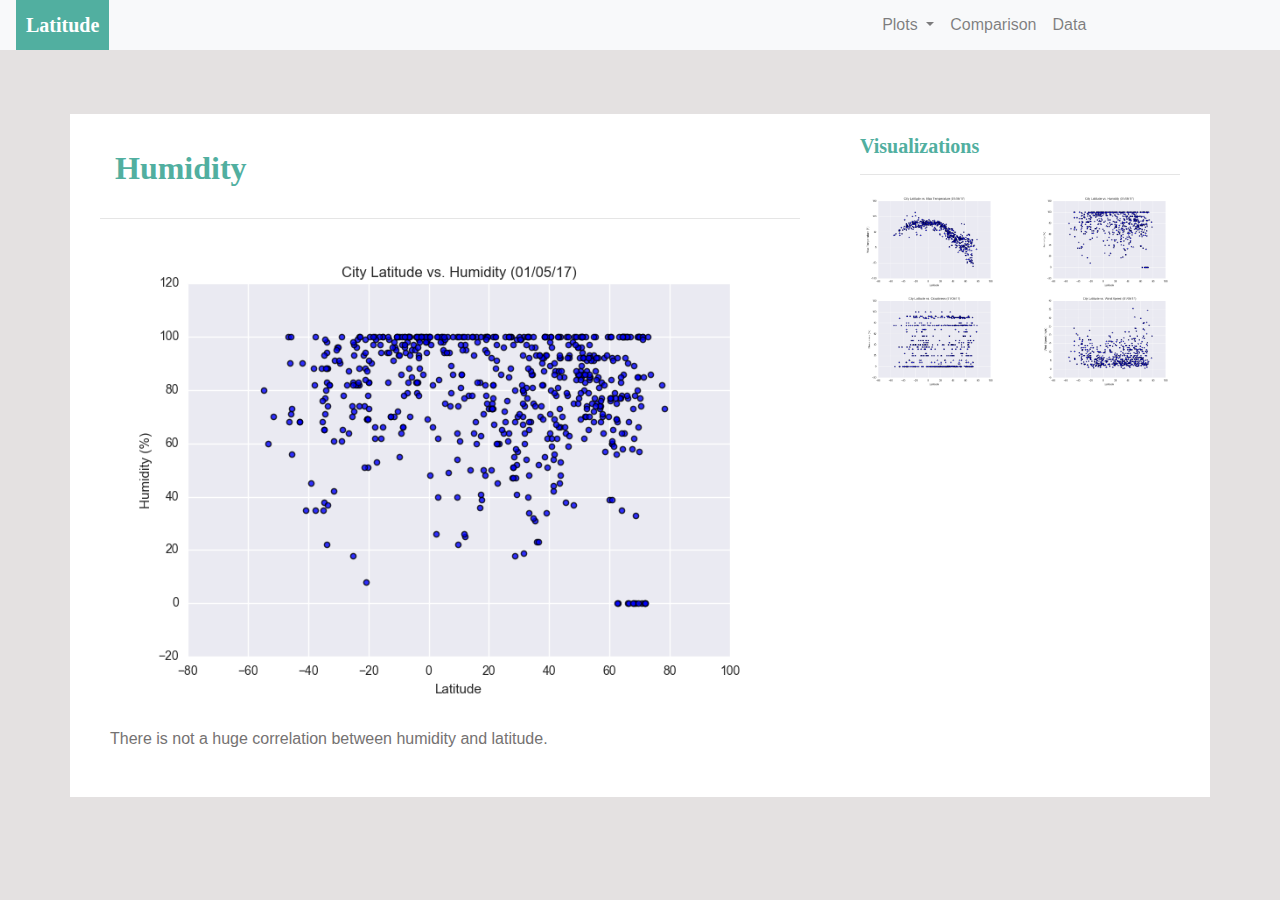
<file: humidity.html>
<!DOCTYPE html>
<html lang="en">

<head>
  <meta charset="UTF-8">
  <title>Humidity</title>

  <!-- Responsive MOBILE shrink to fit -->
  <meta name="viewport" content="width=device-width, initial-scale=1, shrink-to-fit=no">
  
  <!-- Bootstrap CSS -->
  <link rel="stylesheet" href="https://stackpath.bootstrapcdn.com/bootstrap/4.3.1/css/bootstrap.min.css" integrity="sha384-ggOyR0iXCbMQv3Xipma34MD+dH/1fQ784/j6cY/iJTQUOhcWr7x9JvoRxT2MZw1T" crossorigin="anonymous">

  <!-- Link to style.css -->
  <link rel="stylesheet" href="style.css">
</head>

<body>
    <!--Navbar Bootstrap Component-->
      <nav class="navbar navbar-expand-lg navbar-light bg-light">
        <a class="navbar-brand" href="index.html">Latitude</a>
        <button class="navbar-toggler" type="button" data-toggle="collapse" data-target="#navbarNavDropdown" aria-controls="navbarNavDropdown" aria-expanded="false" aria-label="Toggle navigation">
          <span class="navbar-toggler-icon"></span>
        </button>
        <div class="collapse navbar-collapse" id="navbarNavDropdown">
          <ul class="navbar-nav">
            <li class="nav-item dropdown">
              <a class="nav-link dropdown-toggle" href="#" id="navbarDropdownMenuLink" role="button" data-toggle="dropdown" aria-haspopup="true" aria-expanded="false">
                Plots
              </a>
              <div class="dropdown-menu" aria-labelledby="navbarDropdownMenuLink">
                <a class="dropdown-item" href="temp.html">Max Temperature</a>
                <a class="dropdown-item" href="humidity.html">Humidity</a>
                <a class="dropdown-item" href="cloudiness.html">Cloudiness</a>
                <a class="dropdown-item" href="windspeed.html">Wind Speed</a>
              </div>
            </li>
            <li class="nav-item">
              <a class="nav-link" href="comparison.html">Comparison</a>
            </li>
            <li class="nav-item">
              <a class="nav-link" href="data.html">Data</a>
            </li>
          </ul>
        </div>
      </nav>
    

                <div class="container">
                    <div class="row">
                          <div class="col-12 col-md-8">
                              <div class="col-md-12">
                                  <h2>Humidity</h2>
                                  <hr>
        <a href="humidity.html"><img width="100%" src="Resources/assets/images/Fig2.png" alt="humidity" class="center"></a>
        <p>There is not a huge correlation between humidity and latitude.</p>
                              </div>
                          </div>
                          <!--visualization container-->
                          <div class="col-6 col-md-4">
                              <div class="col-md-12">
                                  <h3>Visualizations</h3>
                                  <hr>
                                  <div class="row">
                                      <div class="col-3 col-md-6">
                                          <a href="temp.html"><img src="Resources/assets/images/Fig1.png" width="100%"  alt="temperature">
                                          </a> 
                                      </div>
                                      <div class="col-3 col-md-6">
                                          <a href="humidity.html"><img src="Resources/assets/images/Fig2.png" width="100%" alt="humidity"></a>
                                      </div>
                                 
                                      <div class="col-3 col-md-6">
                                          <a href="cloudiness.html"><img src="Resources/assets/images/Fig3.png" width="100%"  alt="cloudiness"></a>
                                      </div>
              
                                      <div class="col-3 col-md-6">
                                          <a href="windspeed.html"><img src="Resources/assets/images/Fig4.png"width="100%"  alt="wind speed"></a>
                                      </div>
                                  </div>
                              </div>
                          </div>
                      </div>
                  </div>
   


    <!-- jQuery first, then Popper.js, then Bootstrap JS -->
  <script src="https://code.jquery.com/jquery-3.3.1.slim.min.js" integrity="sha384-q8i/X+965DzO0rT7abK41JStQIAqVgRVzpbzo5smXKp4YfRvH+8abtTE1Pi6jizo" crossorigin="anonymous"></script>
  <script src="https://cdnjs.cloudflare.com/ajax/libs/popper.js/1.14.7/umd/popper.min.js" integrity="sha384-UO2eT0CpHqdSJQ6hJty5KVphtPhzWj9WO1clHTMGa3JDZwrnQq4sF86dIHNDz0W1" crossorigin="anonymous"></script>
  <script src="https://stackpath.bootstrapcdn.com/bootstrap/4.3.1/js/bootstrap.min.js" integrity="sha384-JjSmVgyd0p3pXB1rRibZUAYoIIy6OrQ6VrjIEaFf/nJGzIxFDsf4x0xIM+B07jRM" crossorigin="anonymous"></script>

</body>
</html>

<!-- NEED TO ADD COLLAPSE BOOTSTRAP AND WHITE BOX -->
</file>
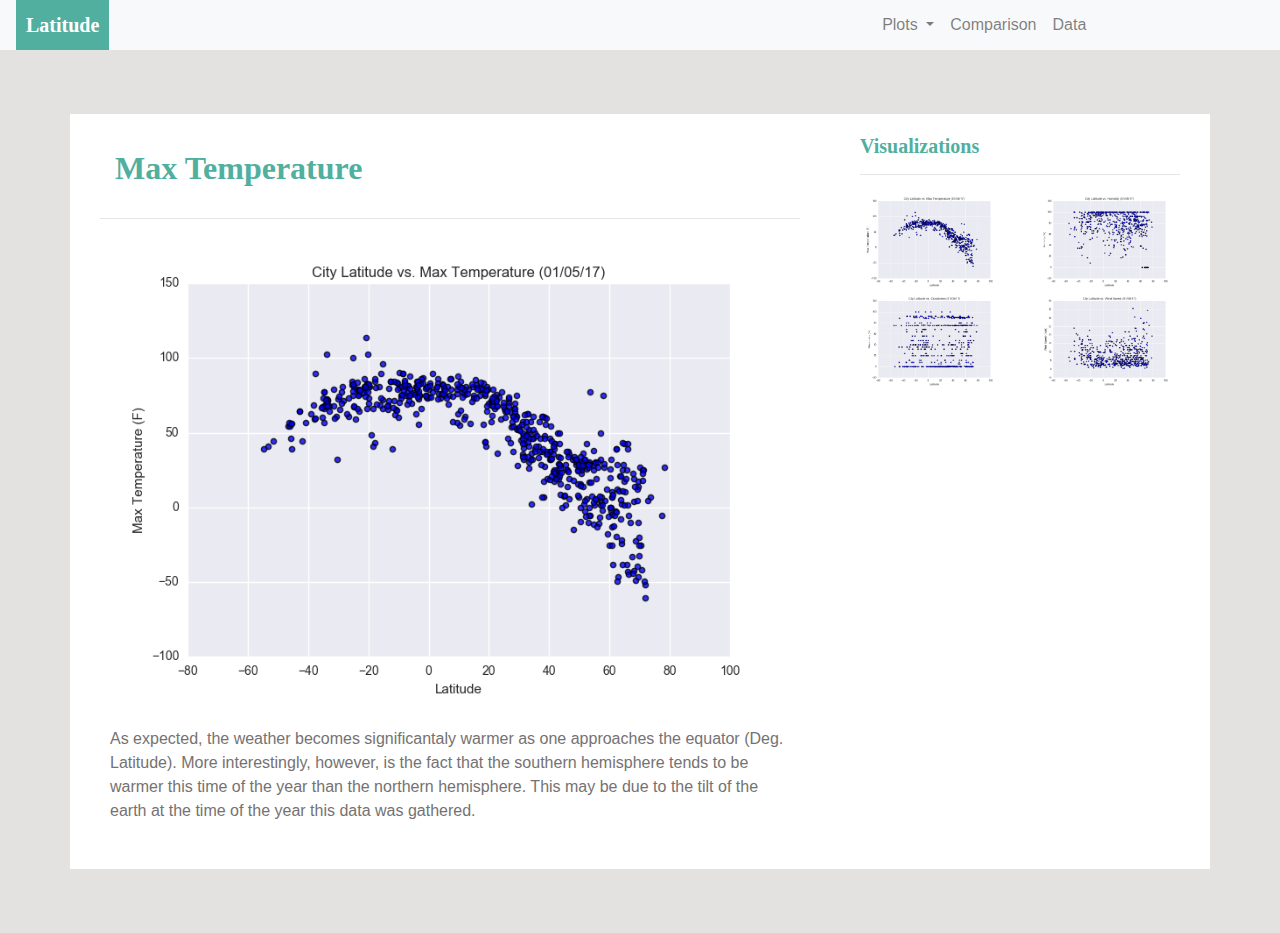
<file: temp.html>
<!DOCTYPE html>
<html lang="en">

<head>
  <meta charset="UTF-8">
  <title>Temperature</title>

  <!-- Responsive MOBILE shrink to fit -->
  <meta name="viewport" content="width=device-width, initial-scale=1, shrink-to-fit=no">
  
  <!-- Bootstrap CSS -->
  <link rel="stylesheet" href="https://stackpath.bootstrapcdn.com/bootstrap/4.3.1/css/bootstrap.min.css" integrity="sha384-ggOyR0iXCbMQv3Xipma34MD+dH/1fQ784/j6cY/iJTQUOhcWr7x9JvoRxT2MZw1T" crossorigin="anonymous">

  <!-- Link to style.css -->
  <link rel="stylesheet" href="style.css">
</head>

<body>
    <!--Navbar Bootstrap Component-->
      <nav class="navbar navbar-expand-lg navbar-light bg-light">
        <a class="navbar-brand" href="index.html">Latitude</a>
        <button class="navbar-toggler" type="button" data-toggle="collapse" data-target="#navbarNavDropdown" aria-controls="navbarNavDropdown" aria-expanded="false" aria-label="Toggle navigation">
          <span class="navbar-toggler-icon"></span>
        </button>
        <div class="collapse navbar-collapse" id="navbarNavDropdown">
          <ul class="navbar-nav">
            <li class="nav-item dropdown">
              <a class="nav-link dropdown-toggle" href="#" id="navbarDropdownMenuLink" role="button" data-toggle="dropdown" aria-haspopup="true" aria-expanded="false">
                Plots
              </a>
              <div class="dropdown-menu" aria-labelledby="navbarDropdownMenuLink">
                <a class="dropdown-item" href="temp.html">Max Temperature</a>
                <a class="dropdown-item" href="humidity.html">Humidity</a>
                <a class="dropdown-item" href="cloudiness.html">Cloudiness</a>
                <a class="dropdown-item" href="windspeed.html">Wind Speed</a>
                  <li class="nav-item">
                    <a class="nav-link" href="comparison.html">Comparison</a>
                  </li>
                  <li class="nav-item">
                    <a class="nav-link" href="data.html">Data</a>
                  </li>
              </div>
            </li>
          </ul>
        </div>
      </nav>
    

                <div class="container">
                    <div class="row">
                          <div class="col-12 col-md-8">
                              <div class="col-md-12">
                                  <h2>Max Temperature</h2>
                                  <hr>
        <a href="temp.html"><img width="100%" src="Resources/assets/images/Fig1.png" alt="temperature" class="center"></a>
        <p>As expected, the weather becomes significantaly warmer as one approaches the equator (Deg. Latitude). More interestingly, however, is the fact that the southern hemisphere tends to be warmer this time of the year than the northern hemisphere. This may be due to the tilt of the earth at the time of the year this data was gathered.</p>
                              </div>
                          </div>
                          <!--visualization container-->
                          <div class="col-6 col-md-4">
                              <div class="col-md-12">
                                  <h3>Visualizations</h3>
                                  <hr>
                                  <div class="row">
                                      <div class="col-3 col-md-6">
                                          <a href="temp.html"><img src="Resources/assets/images/Fig1.png" width="100%"  alt="temperature">
                                          </a> 
                                      </div>
                                      <div class="col-3 col-md-6">
                                          <a href="humidity.html"><img src="Resources/assets/images/Fig2.png" width="100%" alt="humidity"></a>
                                      </div>
                                 
                                      <div class="col-3 col-md-6">
                                          <a href="cloudiness.html"><img src="Resources/assets/images/Fig3.png" width="100%"  alt="cloudiness"></a>
                                      </div>
              
                                      <div class="col-3 col-md-6">
                                          <a href="windspeed.html"><img src="Resources/assets/images/Fig4.png"width="100%"  alt="wind speed"></a>
                                      </div>
                                  </div>
                              </div>
                          </div>
                      </div>
                  </div>
   


    <!-- jQuery first, then Popper.js, then Bootstrap JS -->
  <script src="https://code.jquery.com/jquery-3.3.1.slim.min.js" integrity="sha384-q8i/X+965DzO0rT7abK41JStQIAqVgRVzpbzo5smXKp4YfRvH+8abtTE1Pi6jizo" crossorigin="anonymous"></script>
  <script src="https://cdnjs.cloudflare.com/ajax/libs/popper.js/1.14.7/umd/popper.min.js" integrity="sha384-UO2eT0CpHqdSJQ6hJty5KVphtPhzWj9WO1clHTMGa3JDZwrnQq4sF86dIHNDz0W1" crossorigin="anonymous"></script>
  <script src="https://stackpath.bootstrapcdn.com/bootstrap/4.3.1/js/bootstrap.min.js" integrity="sha384-JjSmVgyd0p3pXB1rRibZUAYoIIy6OrQ6VrjIEaFf/nJGzIxFDsf4x0xIM+B07jRM" crossorigin="anonymous"></script>

</body>
</html>

<!-- NEED TO ADD COLLAPSE BOOTSTRAP AND WHITE BOX -->
</file>
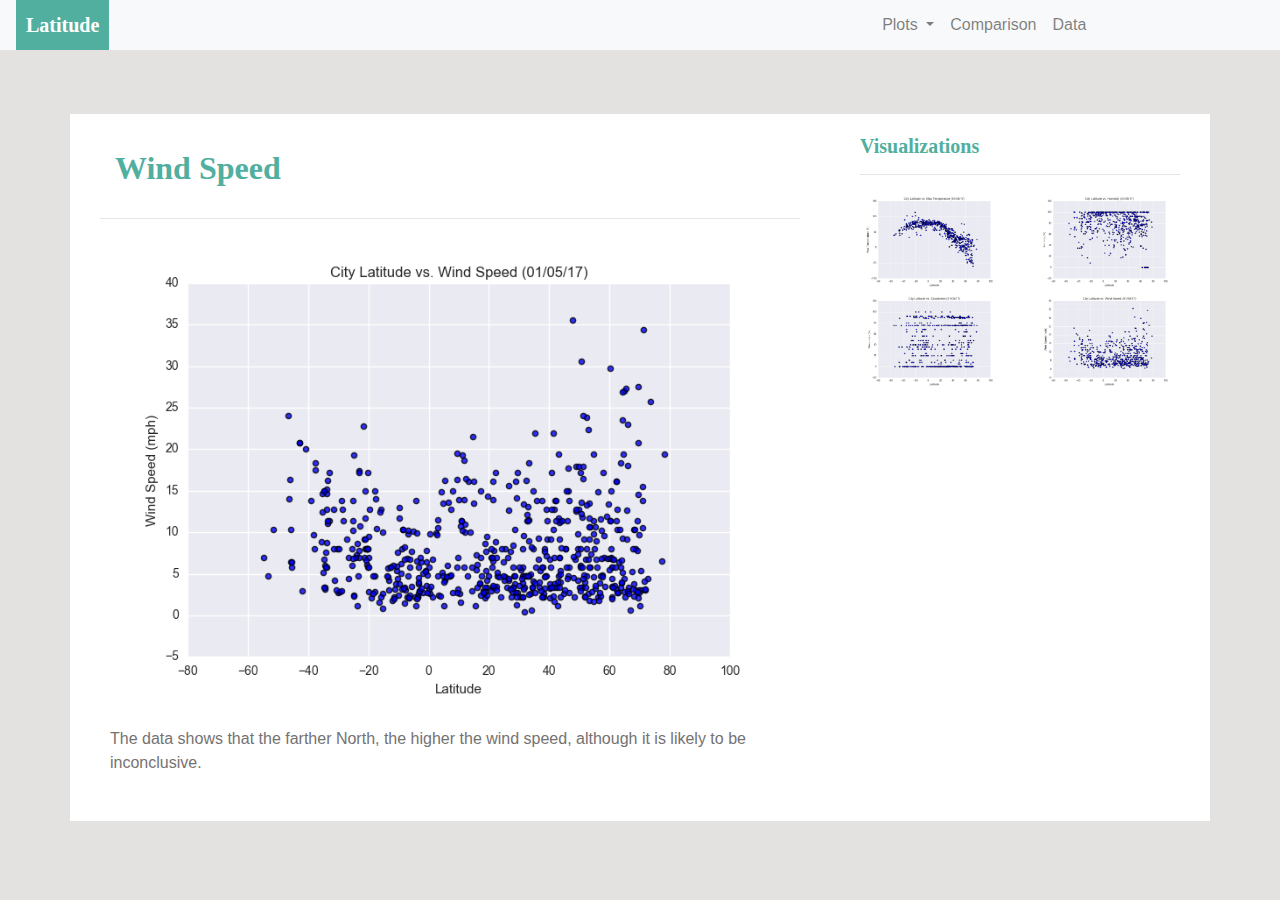
<file: windspeed.html>
<!DOCTYPE html>
<html lang="en">

<head>
  <meta charset="UTF-8">
  <title>Wind Speed</title>

  <!-- Responsive MOBILE shrink to fit -->
  <meta name="viewport" content="width=device-width, initial-scale=1, shrink-to-fit=no">
  
  <!-- Bootstrap CSS -->
  <link rel="stylesheet" href="https://stackpath.bootstrapcdn.com/bootstrap/4.3.1/css/bootstrap.min.css" integrity="sha384-ggOyR0iXCbMQv3Xipma34MD+dH/1fQ784/j6cY/iJTQUOhcWr7x9JvoRxT2MZw1T" crossorigin="anonymous">

  <!-- Link to style.css -->
  <link rel="stylesheet" href="style.css">
</head>

<body>
    <!--Navbar Bootstrap Component-->
      <nav class="navbar navbar-expand-lg navbar-light bg-light">
        <a class="navbar-brand" href="index.html">Latitude</a>
        <button class="navbar-toggler" type="button" data-toggle="collapse" data-target="#navbarNavDropdown" aria-controls="navbarNavDropdown" aria-expanded="false" aria-label="Toggle navigation">
          <span class="navbar-toggler-icon"></span>
        </button>
        <div class="collapse navbar-collapse" id="navbarNavDropdown">
          <ul class="navbar-nav">
            <li class="nav-item dropdown">
              <a class="nav-link dropdown-toggle" href="#" id="navbarDropdownMenuLink" role="button" data-toggle="dropdown" aria-haspopup="true" aria-expanded="false">
                Plots
              </a>
              <div class="dropdown-menu" aria-labelledby="navbarDropdownMenuLink">
                <a class="dropdown-item" href="temp.html">Max Temperature</a>
                <a class="dropdown-item" href="humidity.html">Humidity</a>
                <a class="dropdown-item" href="cloudiness.html">Cloudiness</a>
                <a class="dropdown-item" href="windspeed.html">Wind Speed</a>
              </div>
            </li>
            <li class="nav-item">
              <a class="nav-link" href="comparison.html">Comparison</a>
            </li>
            <li class="nav-item">
              <a class="nav-link" href="data.html">Data</a>
            </li>
          </ul>
        </div>
      </nav>
    

                <div class="container">
                    <div class="row">
                          <div class="col-12 col-md-8">
                              <div class="col-md-12">
                                  <h2>Wind Speed</h2>
                                  <hr>
        <a href="windspeed.html"><img width="100%" src="Resources/assets/images/Fig4.png" alt="windpseed" class="center"></a>
        <p>The data shows that the farther North, the higher the wind speed, although it is likely to be inconclusive.</p>
                              </div>
                          </div>
                          <!--visualization container-->
                          <div class="col-6 col-md-4">
                              <div class="col-md-12">
                                  <h3>Visualizations</h3>
                                  <hr>
                                  <div class="row">
                                      <div class="col-3 col-md-6">
                                          <a href="temp.html"><img src="Resources/assets/images/Fig1.png" width="100%"  alt="temperature">
                                          </a> 
                                      </div>
                                      <div class="col-3 col-md-6">
                                          <a href="humidity.html"><img src="Resources/assets/images/Fig2.png" width="100%" alt="humidity"></a>
                                      </div>
                                 
                                      <div class="col-3 col-md-6">
                                          <a href="cloudiness.html"><img src="Resources/assets/images/Fig3.png" width="100%"  alt="cloudiness"></a>
                                      </div>
              
                                      <div class="col-3 col-md-6">
                                          <a href="windspeed.html"><img src="Resources/assets/images/Fig4.png"width="100%"  alt="wind speed"></a>
                                      </div>
                                  </div>
                              </div>
                          </div>
                      </div>
                  </div>
   


    <!-- jQuery first, then Popper.js, then Bootstrap JS -->
  <script src="https://code.jquery.com/jquery-3.3.1.slim.min.js" integrity="sha384-q8i/X+965DzO0rT7abK41JStQIAqVgRVzpbzo5smXKp4YfRvH+8abtTE1Pi6jizo" crossorigin="anonymous"></script>
  <script src="https://cdnjs.cloudflare.com/ajax/libs/popper.js/1.14.7/umd/popper.min.js" integrity="sha384-UO2eT0CpHqdSJQ6hJty5KVphtPhzWj9WO1clHTMGa3JDZwrnQq4sF86dIHNDz0W1" crossorigin="anonymous"></script>
  <script src="https://stackpath.bootstrapcdn.com/bootstrap/4.3.1/js/bootstrap.min.js" integrity="sha384-JjSmVgyd0p3pXB1rRibZUAYoIIy6OrQ6VrjIEaFf/nJGzIxFDsf4x0xIM+B07jRM" crossorigin="anonymous"></script>

</body>
</html>

<!-- NEED TO ADD COLLAPSE BOOTSTRAP AND WHITE BOX -->
</file>
<file: style.css>
/* navbar styling*/
.navbar{
    padding-top:0px;
    padding-bottom: 0px;
}
.navbar-collapse {
    position: relative;
    float: right !important;
    margin-left: 60%;
}


a.navbar-brand{
    padding: 10px;
    background-color: rgb(81, 175, 160);
    font-family: 'Times New Roman', Times, serif;
    font-size: 20px;
}

/* navbar main text styling to overwrite bootstrap css*/
.navbar-light .navbar-brand {
    color: white;
    font-weight: bold;
}

/* header styling*/
h2{
    color: rgb(81, 175, 160);
    font-family: 'Times New Roman', Times, serif;
    padding: 15px;
    font-weight: bold;
}

/* subheader styling*/
h3{
    color: rgb(81, 175, 160);
    font-family: 'Times New Roman', Times, serif;
    font-weight: bold;
    font-size: 20px;
}

/* text format*/
p{
   font-family: Arial, Helvetica, sans-serif;
   font-size: 16px;
   color: rgb(117, 114, 114);
   padding: 10px;
}

/* body format*/
body{
    background-color: rgb(228, 225, 225);
}
.col-md-12{
    background-color: white;
    padding-top: 20px;
    padding-bottom:20px;
}

.nav-item.dropdown.show {
    background-color:white;
}

/* bootstrap container styling*/
.container {
    padding-top: 0%;
    padding-bottom: 0%;
    margin-top: 5%;
    margin-bottom: 5%;
    background-color: white;
}

.outerbox { 
    background-color: white;
}

.center{
    display: block;
    margin-left: auto;
    margin-right: auto;
    width: 100%;
}
</file>
